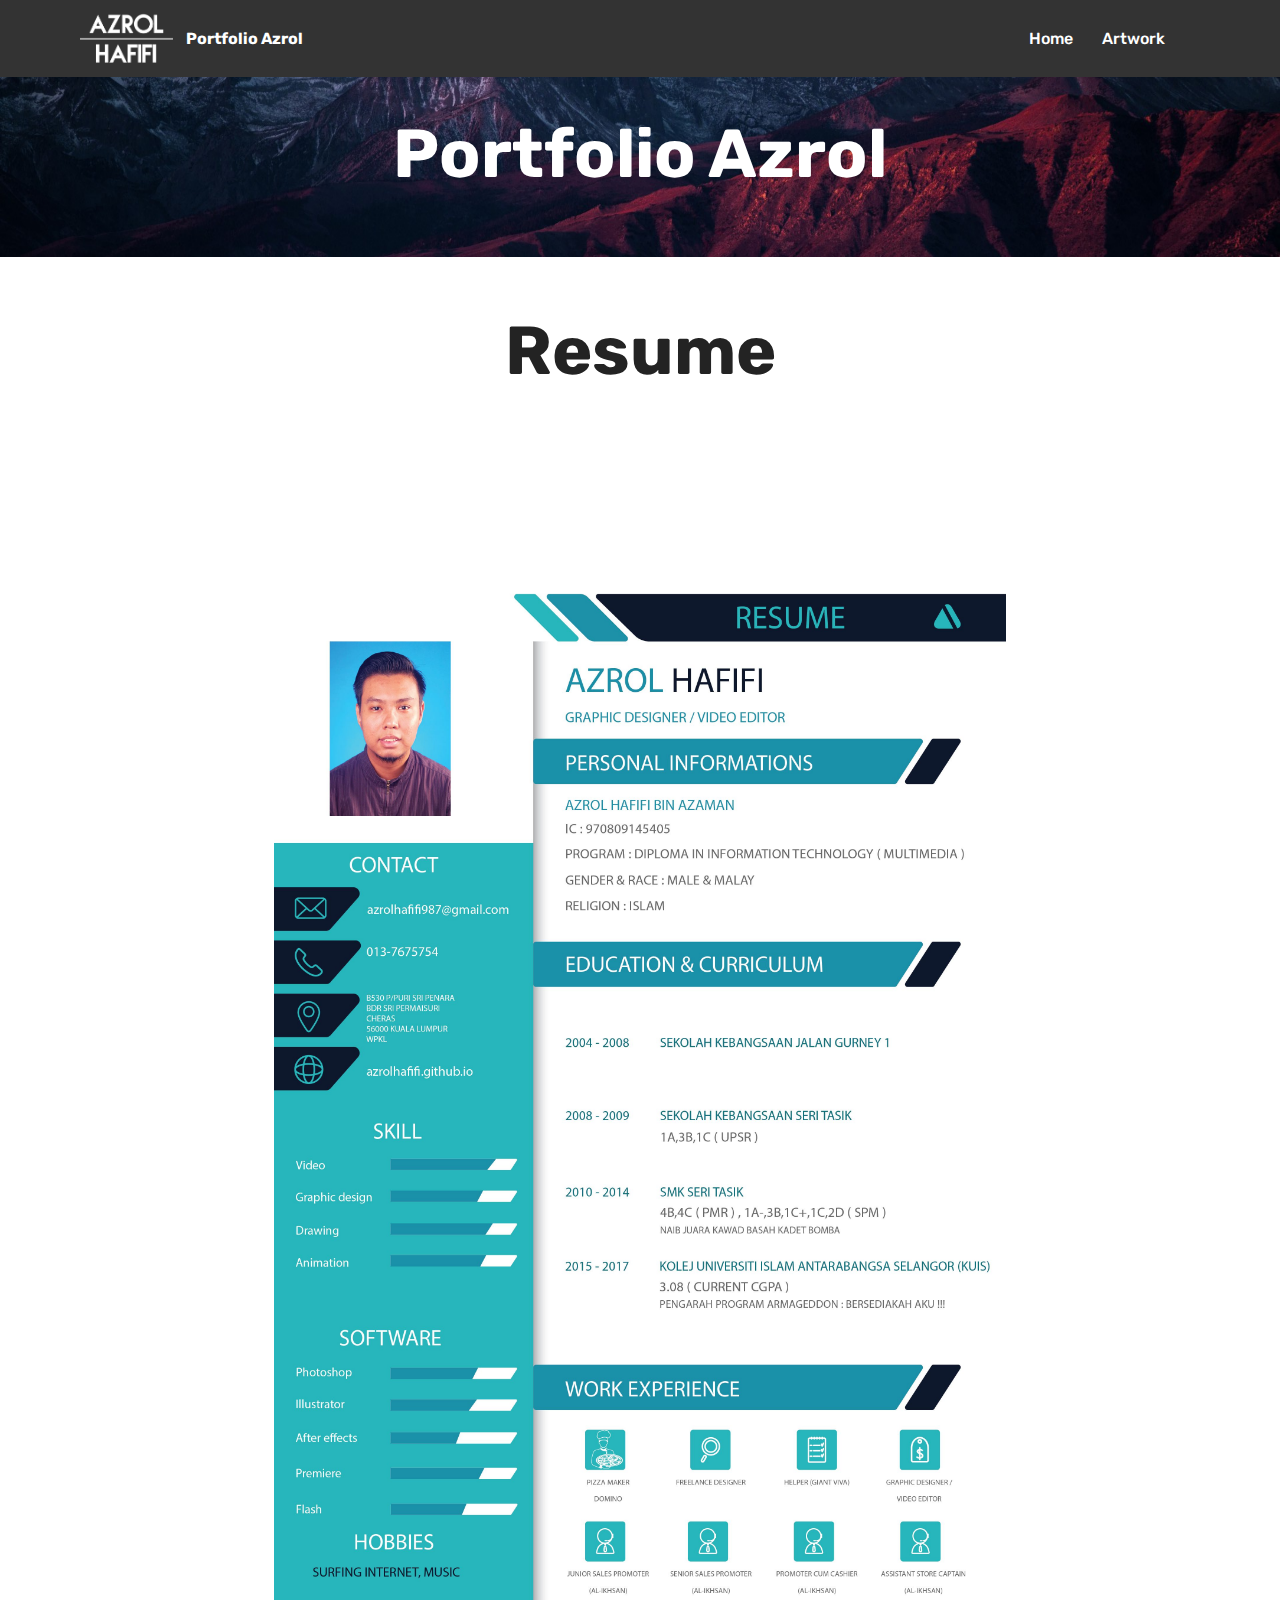
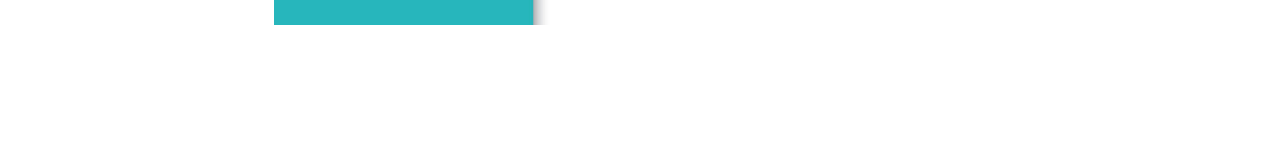
<file: index.html>
<!DOCTYPE html>
<html >
<head>
  <!-- Site made with Mobirise Website Builder v4.5.4, https://mobirise.com -->
  <meta charset="UTF-8">
  <meta http-equiv="X-UA-Compatible" content="IE=edge">
  <meta name="generator" content="Mobirise v4.5.4, mobirise.com">
  <meta name="viewport" content="width=device-width, initial-scale=1, minimum-scale=1">
  <link rel="shortcut icon" href="assets/images/logo-azrol-1667x1087.png" type="image/x-icon">
  <meta name="description" content="">
  <title>Home</title>
  <link rel="stylesheet" href="assets/web/assets/mobirise-icons/mobirise-icons.css">
  <link rel="stylesheet" href="assets/tether/tether.min.css">
  <link rel="stylesheet" href="assets/bootstrap/css/bootstrap.min.css">
  <link rel="stylesheet" href="assets/bootstrap/css/bootstrap-grid.min.css">
  <link rel="stylesheet" href="assets/bootstrap/css/bootstrap-reboot.min.css">
  <link rel="stylesheet" href="assets/dropdown/css/style.css">
  <link rel="stylesheet" href="assets/theme/css/style.css">
  <link rel="stylesheet" href="assets/mobirise/css/mbr-additional.css" type="text/css">
  
  
  
</head>
<body>
<section class="menu cid-qMTwNgAUcR" once="menu" id="menu1-0">

    

    <nav class="navbar navbar-expand beta-menu navbar-dropdown align-items-center navbar-fixed-top navbar-toggleable-sm">
        <button class="navbar-toggler navbar-toggler-right" type="button" data-toggle="collapse" data-target="#navbarSupportedContent" aria-controls="navbarSupportedContent" aria-expanded="false" aria-label="Toggle navigation">
            <div class="hamburger">
                <span></span>
                <span></span>
                <span></span>
                <span></span>
            </div>
        </button>
        <div class="menu-logo">
            <div class="navbar-brand">
                <span class="navbar-logo">
                    <a href="index.html">
                         <img src="assets/images/logo-azrol-1667x1087.png" alt="Mobirise" title="" style="height: 3.8rem;">
                    </a>
                </span>
                <span class="navbar-caption-wrap"><a class="navbar-caption text-white display-4" href="index.html">
                        Portfolio Azrol</a></span>
            </div>
        </div>
        <div class="collapse navbar-collapse" id="navbarSupportedContent">
            <ul class="navbar-nav nav-dropdown nav-right" data-app-modern-menu="true"><li class="nav-item">
                    <a class="nav-link link text-white display-4" href="index.html">
                        Home</a>
                </li>
                <li class="nav-item"><a class="nav-link link text-white display-4" href="page1.html#content5-7">
                        <font face="MobiriseIcons"><br></font>&nbsp; Artwork&nbsp;</a></li><li class="nav-item"><a class="nav-link link text-white display-4" href="https://mobirise.com">
                        <font face="MobiriseIcons"></font></a></li></ul>
            
        </div>
    </nav>
</section>

<section class="engine"><a href="https://mobirise.co/l">bootstrap theme</a></section><section class="mbr-section content5 cid-qMTybuSbdw mbr-parallax-background" id="content5-2">

    

    

    <div class="container">
        <div class="media-container-row">
            <div class="title col-12 col-md-8">
                <h2 class="align-center mbr-bold mbr-white pb-3 mbr-fonts-style display-1">Portfolio Azrol</h2>
                
                
                
            </div>
        </div>
    </div>
</section>

<section class="mbr-section content5 cid-qMTyCZe01V" id="content5-4">

    

    

    <div class="container">
        <div class="media-container-row">
            <div class="title col-12 col-md-8">
                <h2 class="align-center mbr-bold mbr-white pb-3 mbr-fonts-style display-1">Resume</h2>
                
                
                
            </div>
        </div>
    </div>
</section>

<section class="cid-qMTyyWu229" id="image1-3">

    

    <figure class="mbr-figure container">
            <div class="image-block" style="width: 66%;">
                <img src="assets/images/resume-2-2480x3508.jpg" width="1400" alt="Mobirise" title="">
                
            </div>
    </figure>
</section>


  <script src="assets/web/assets/jquery/jquery.min.js"></script>
  <script src="assets/popper/popper.min.js"></script>
  <script src="assets/tether/tether.min.js"></script>
  <script src="assets/bootstrap/js/bootstrap.min.js"></script>
  <script src="assets/smoothscroll/smooth-scroll.js"></script>
  <script src="assets/dropdown/js/script.min.js"></script>
  <script src="assets/touchswipe/jquery.touch-swipe.min.js"></script>
  <script src="assets/parallax/jarallax.min.js"></script>
  <script src="assets/theme/js/script.js"></script>
  
  
</body>
</html>
</file>
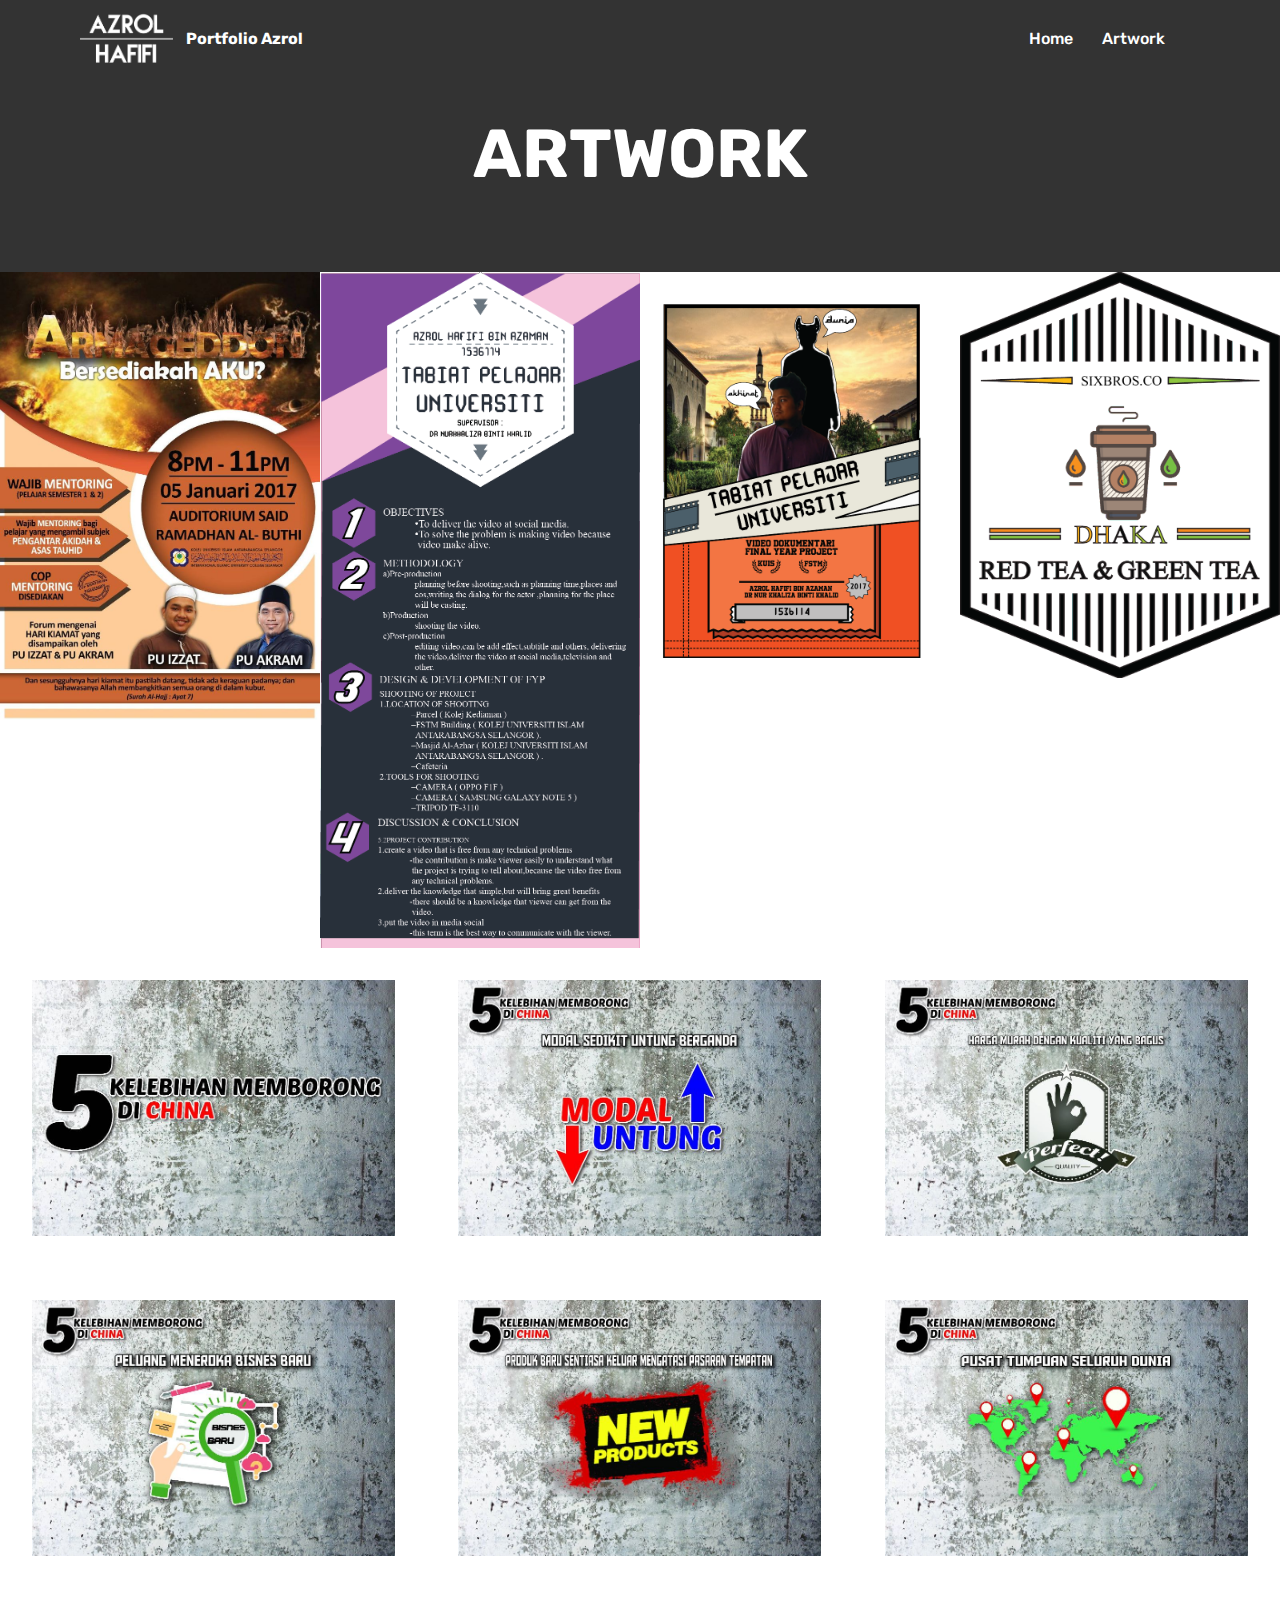
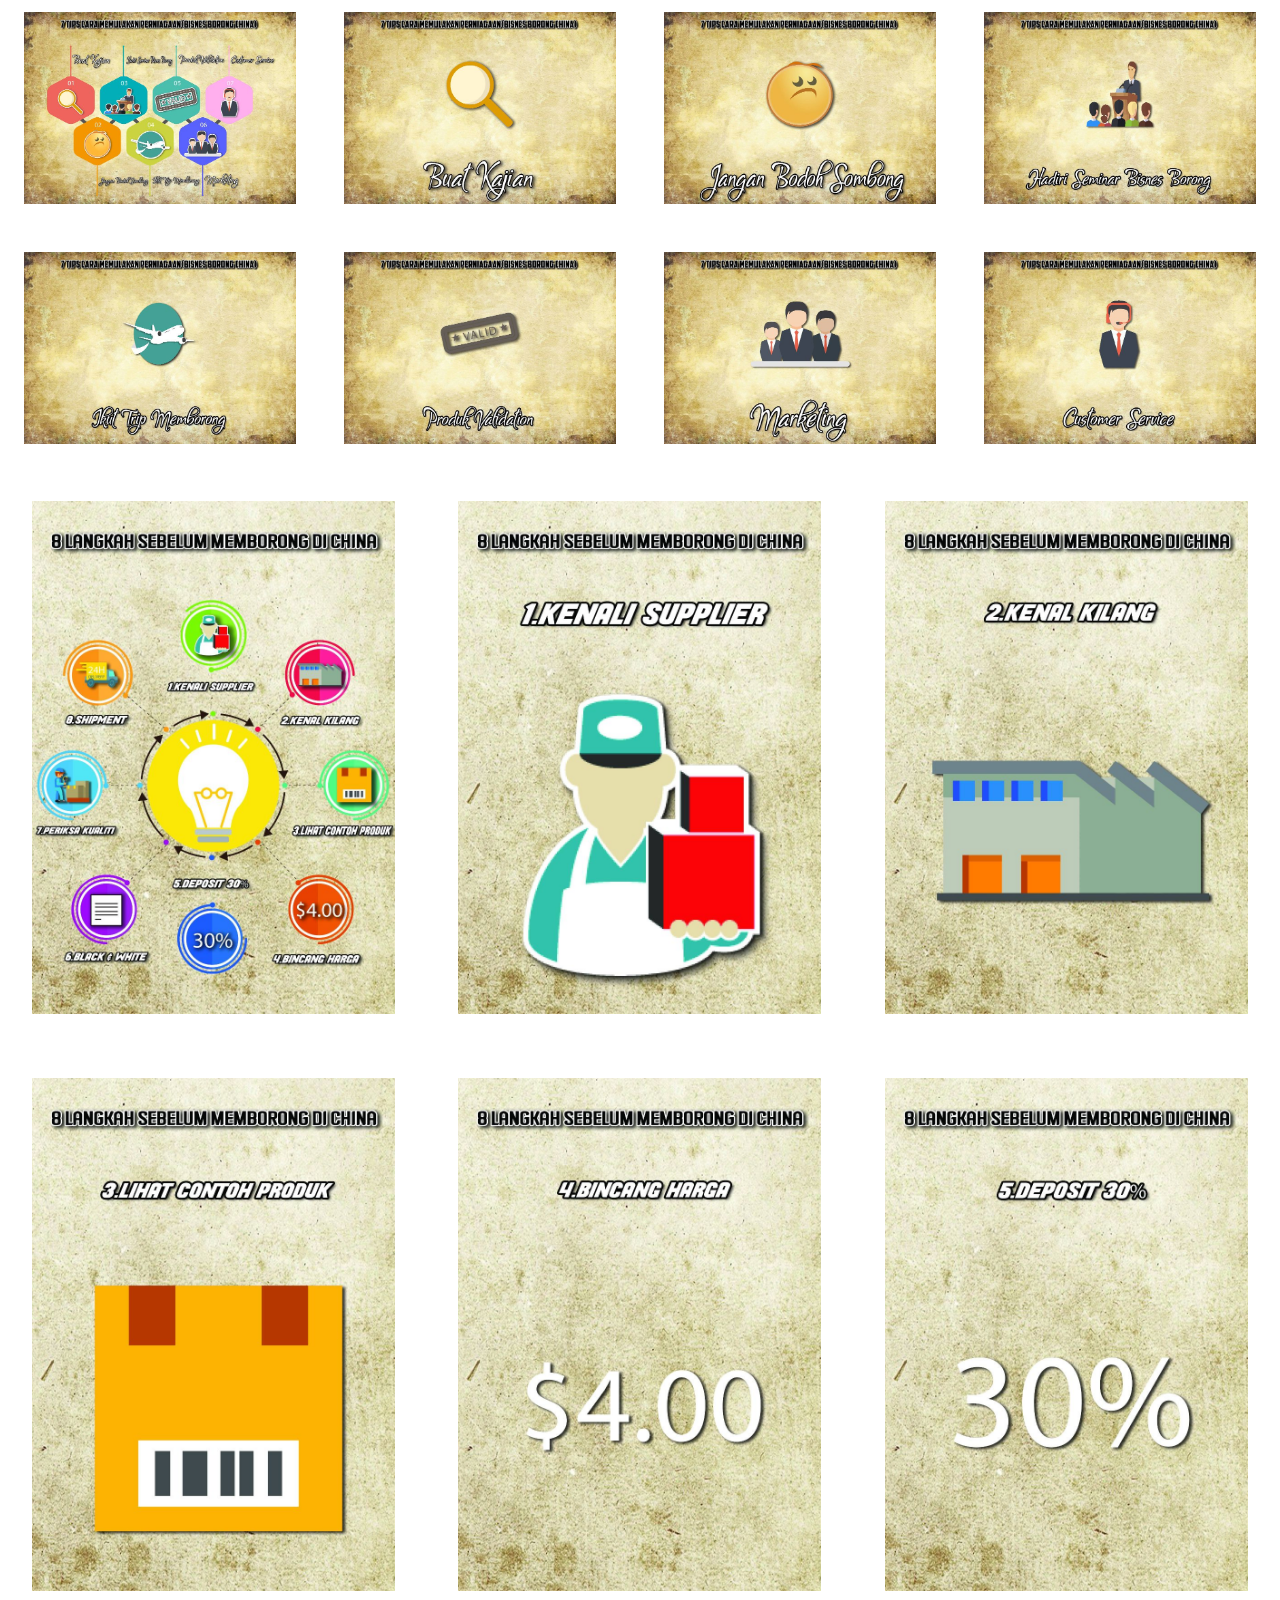
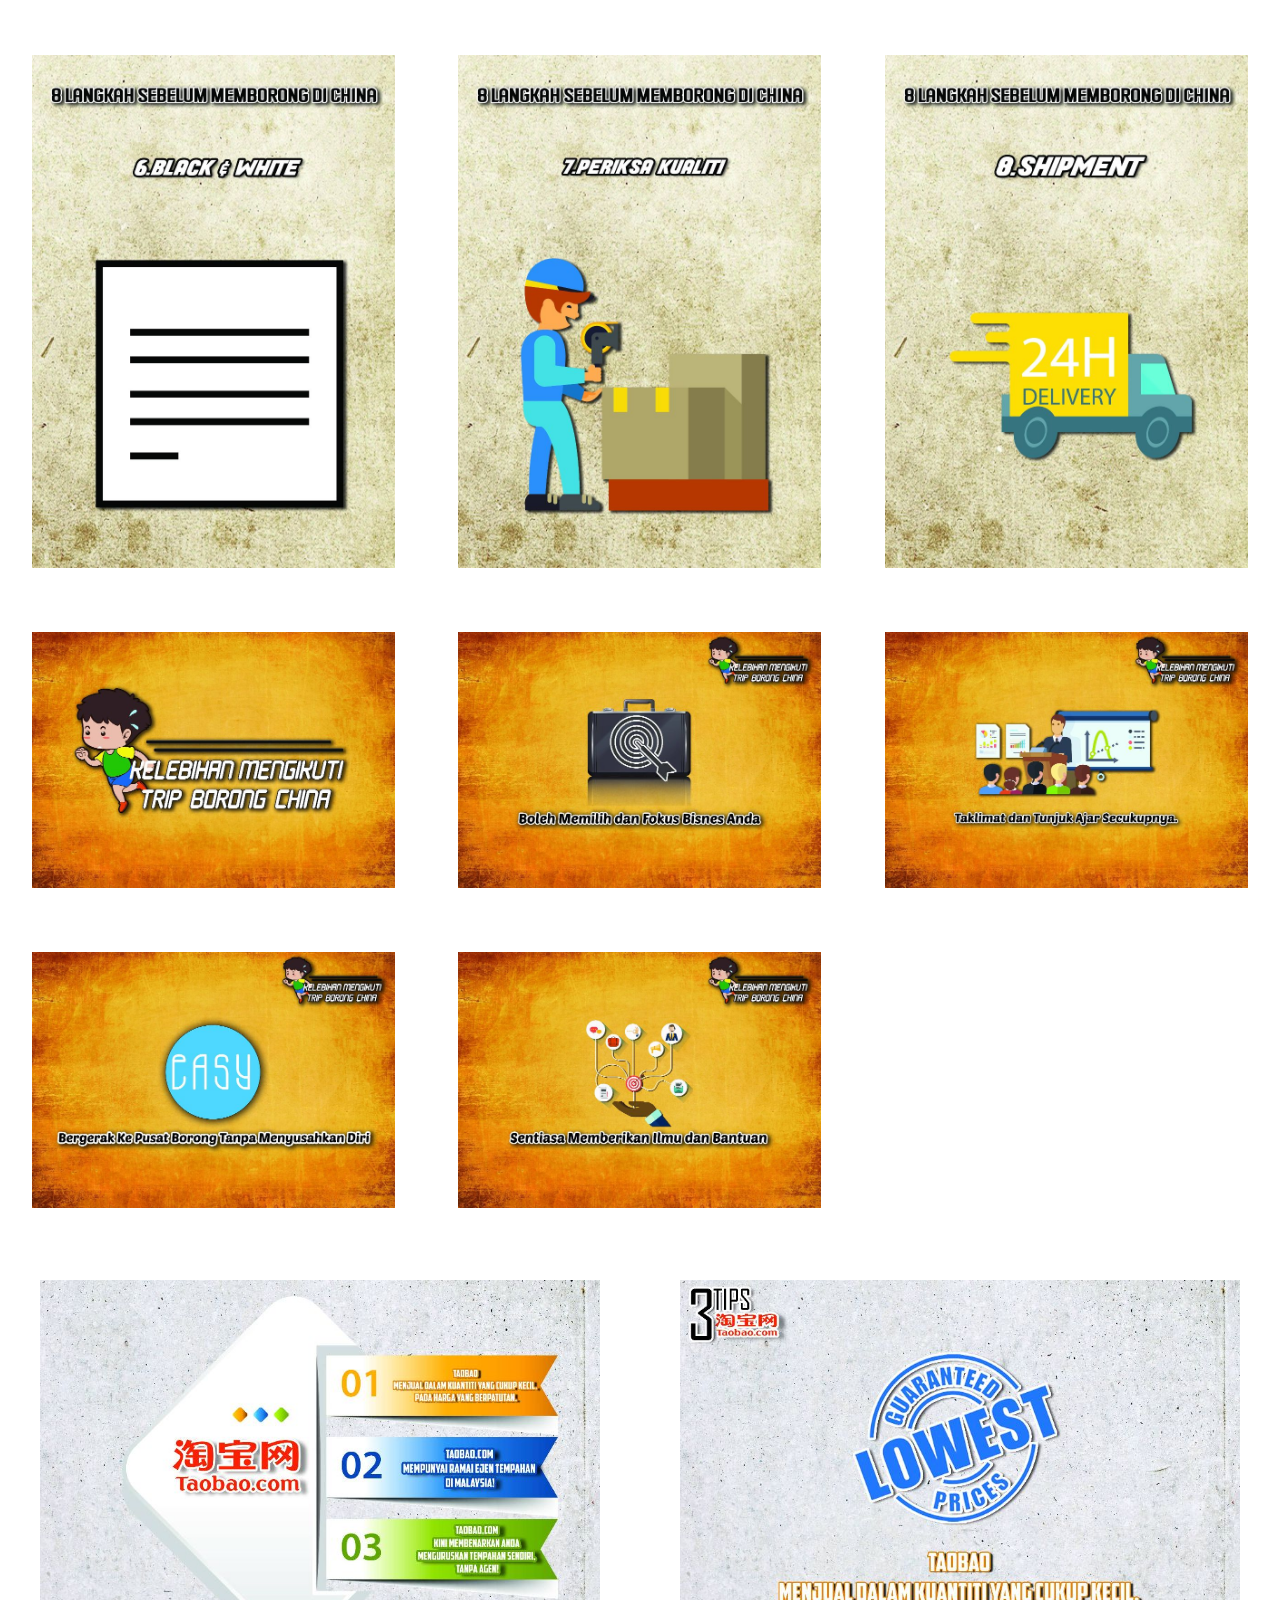
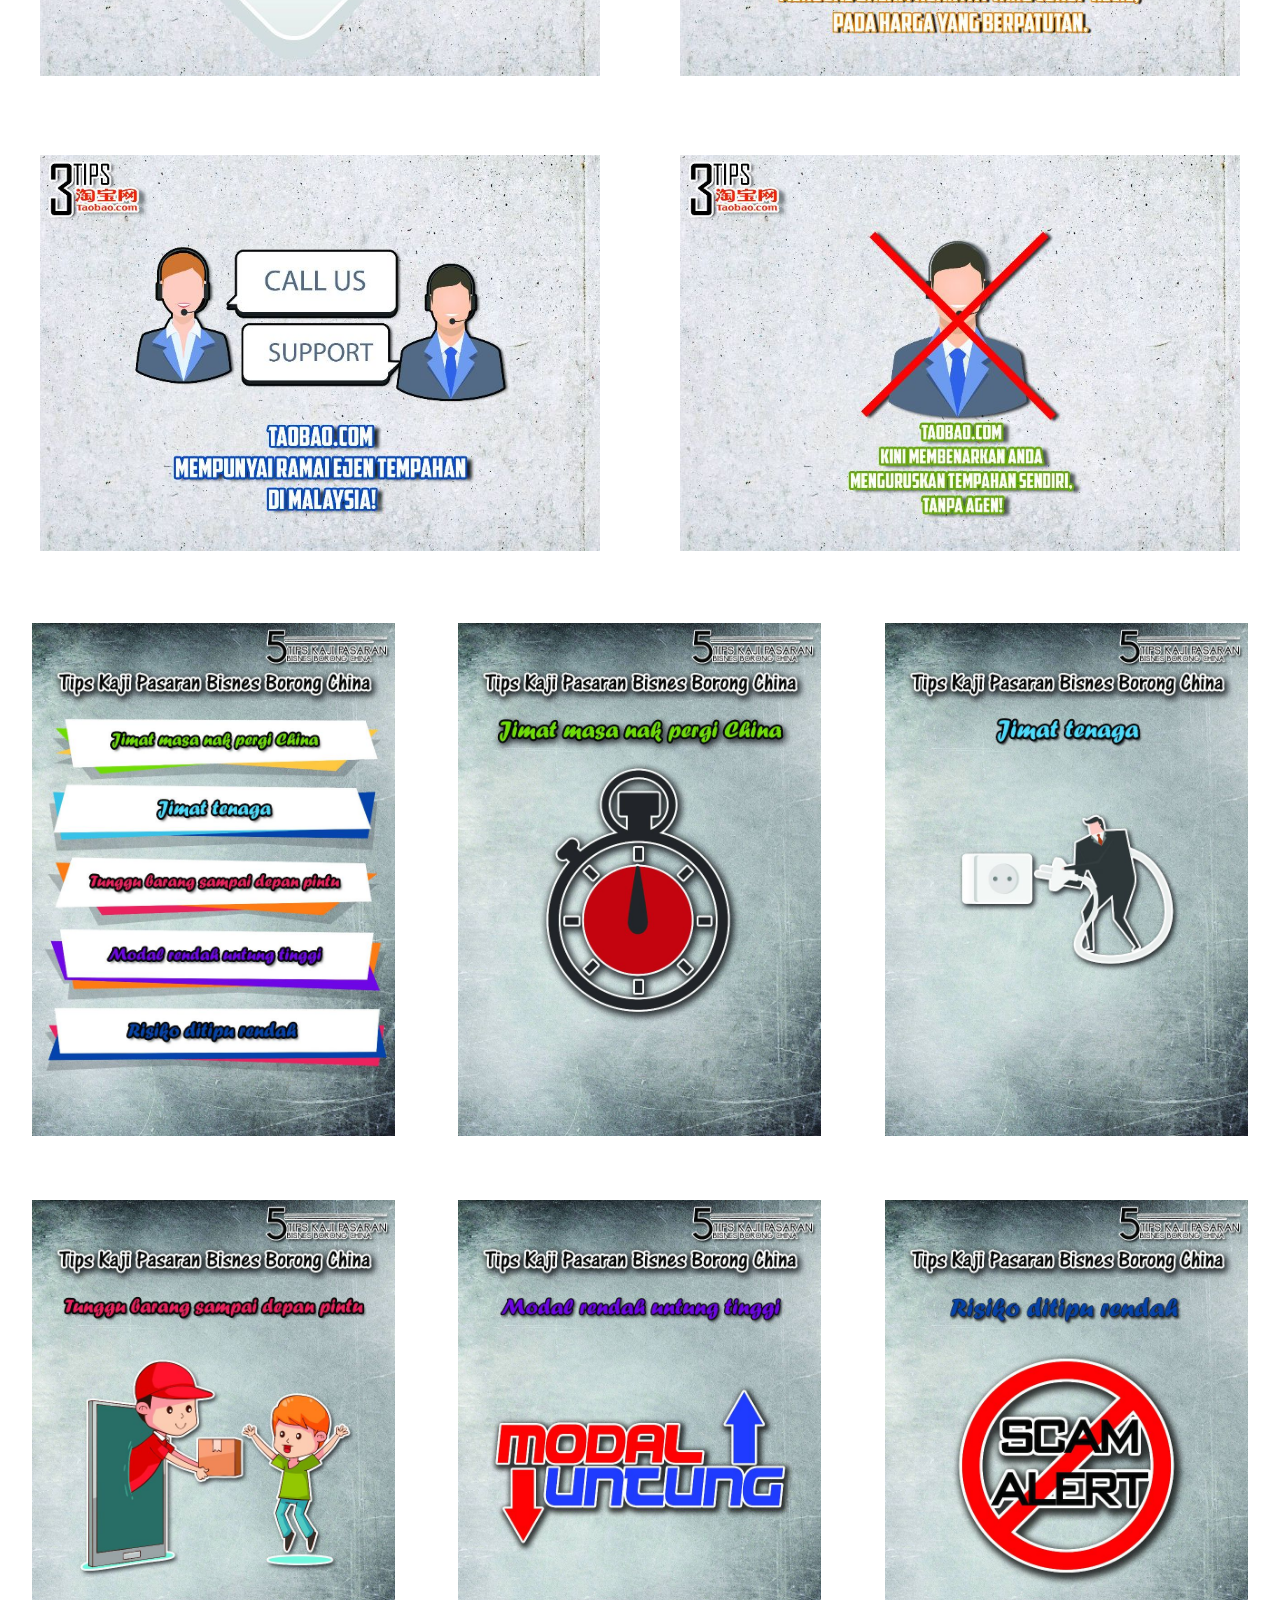
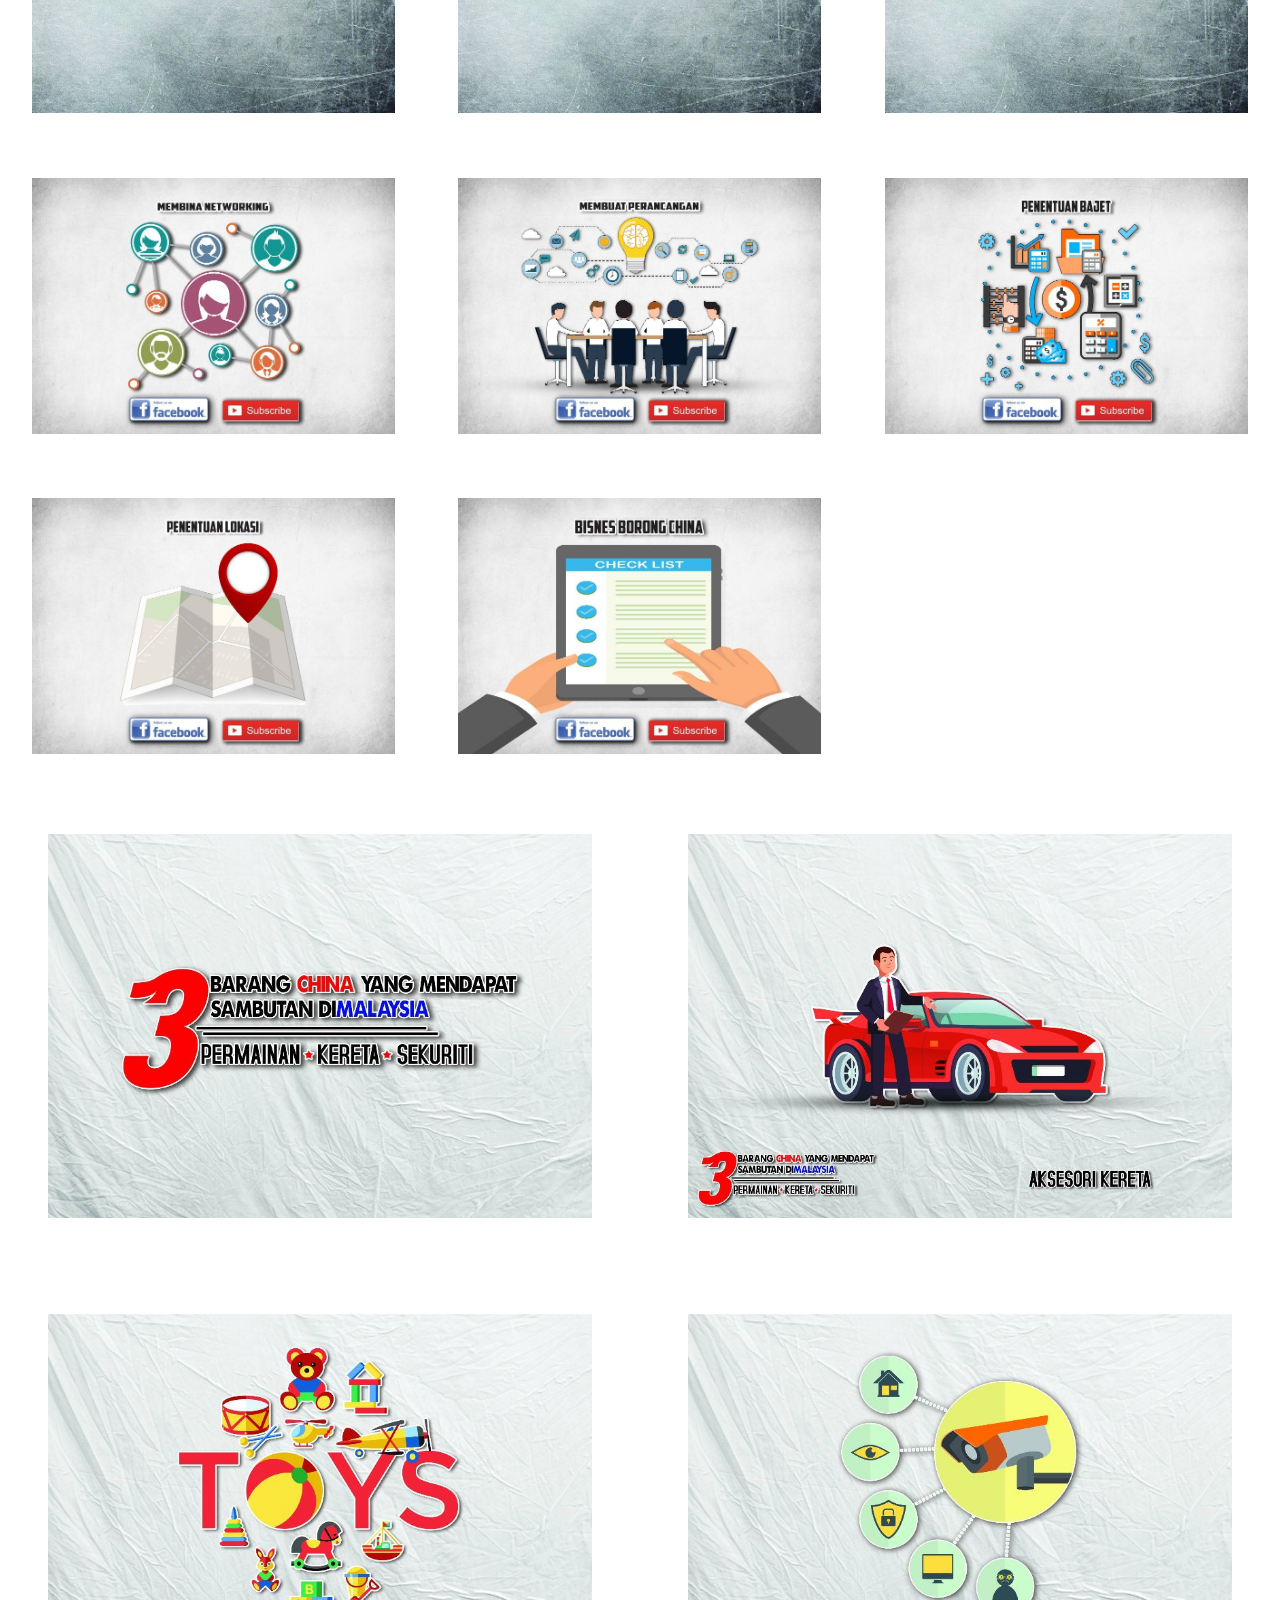
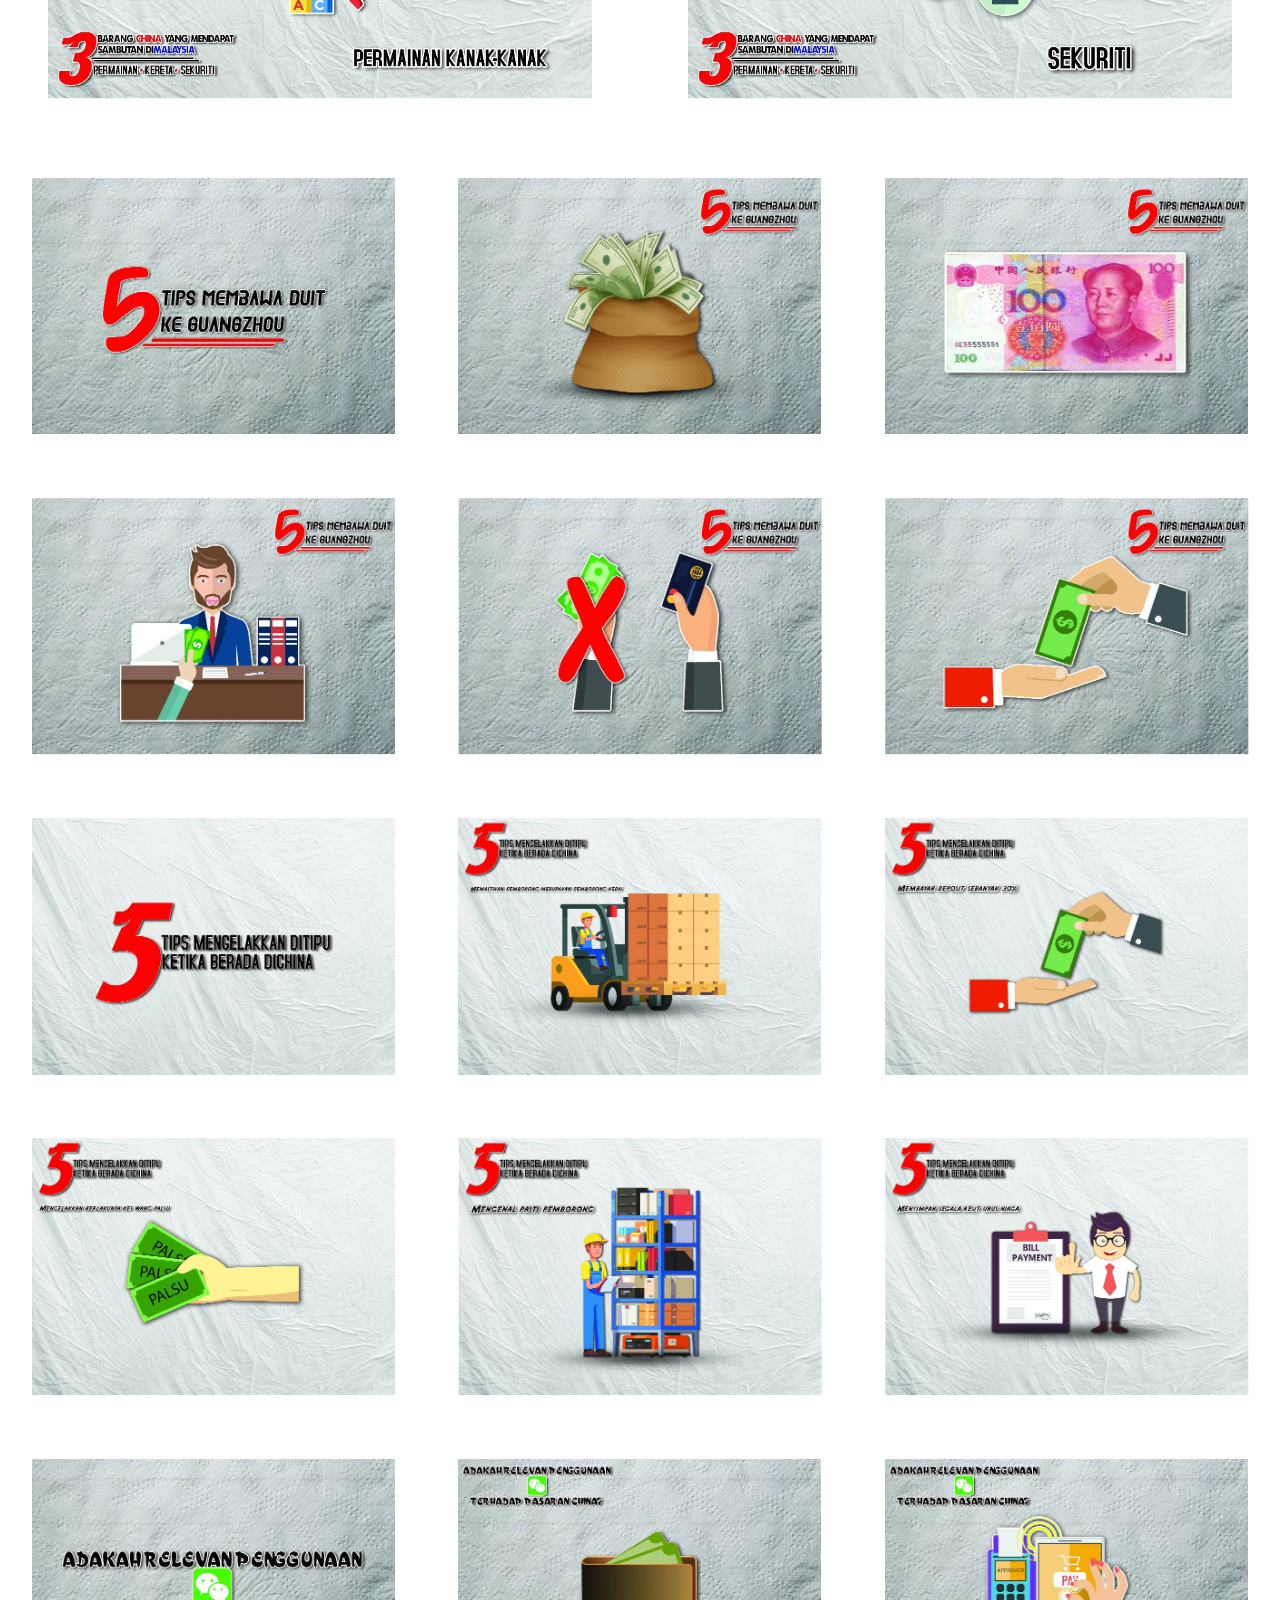
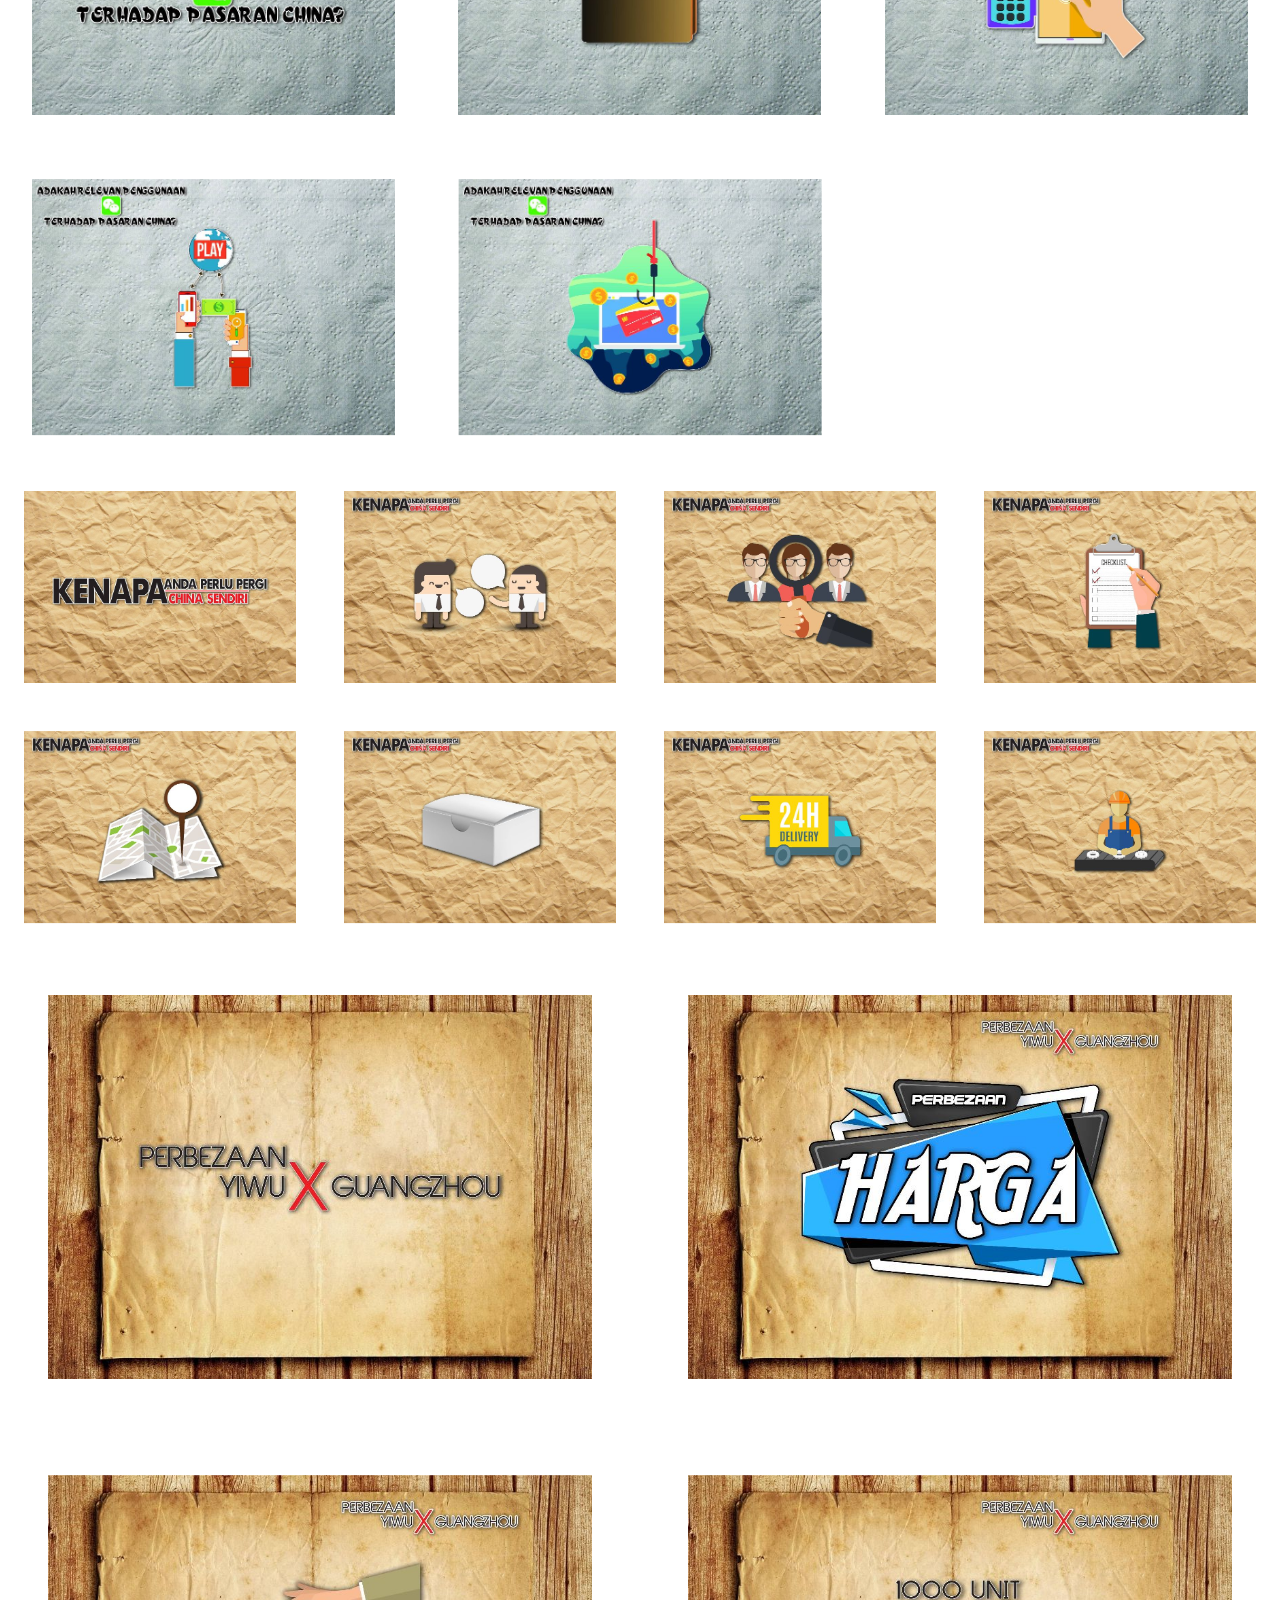
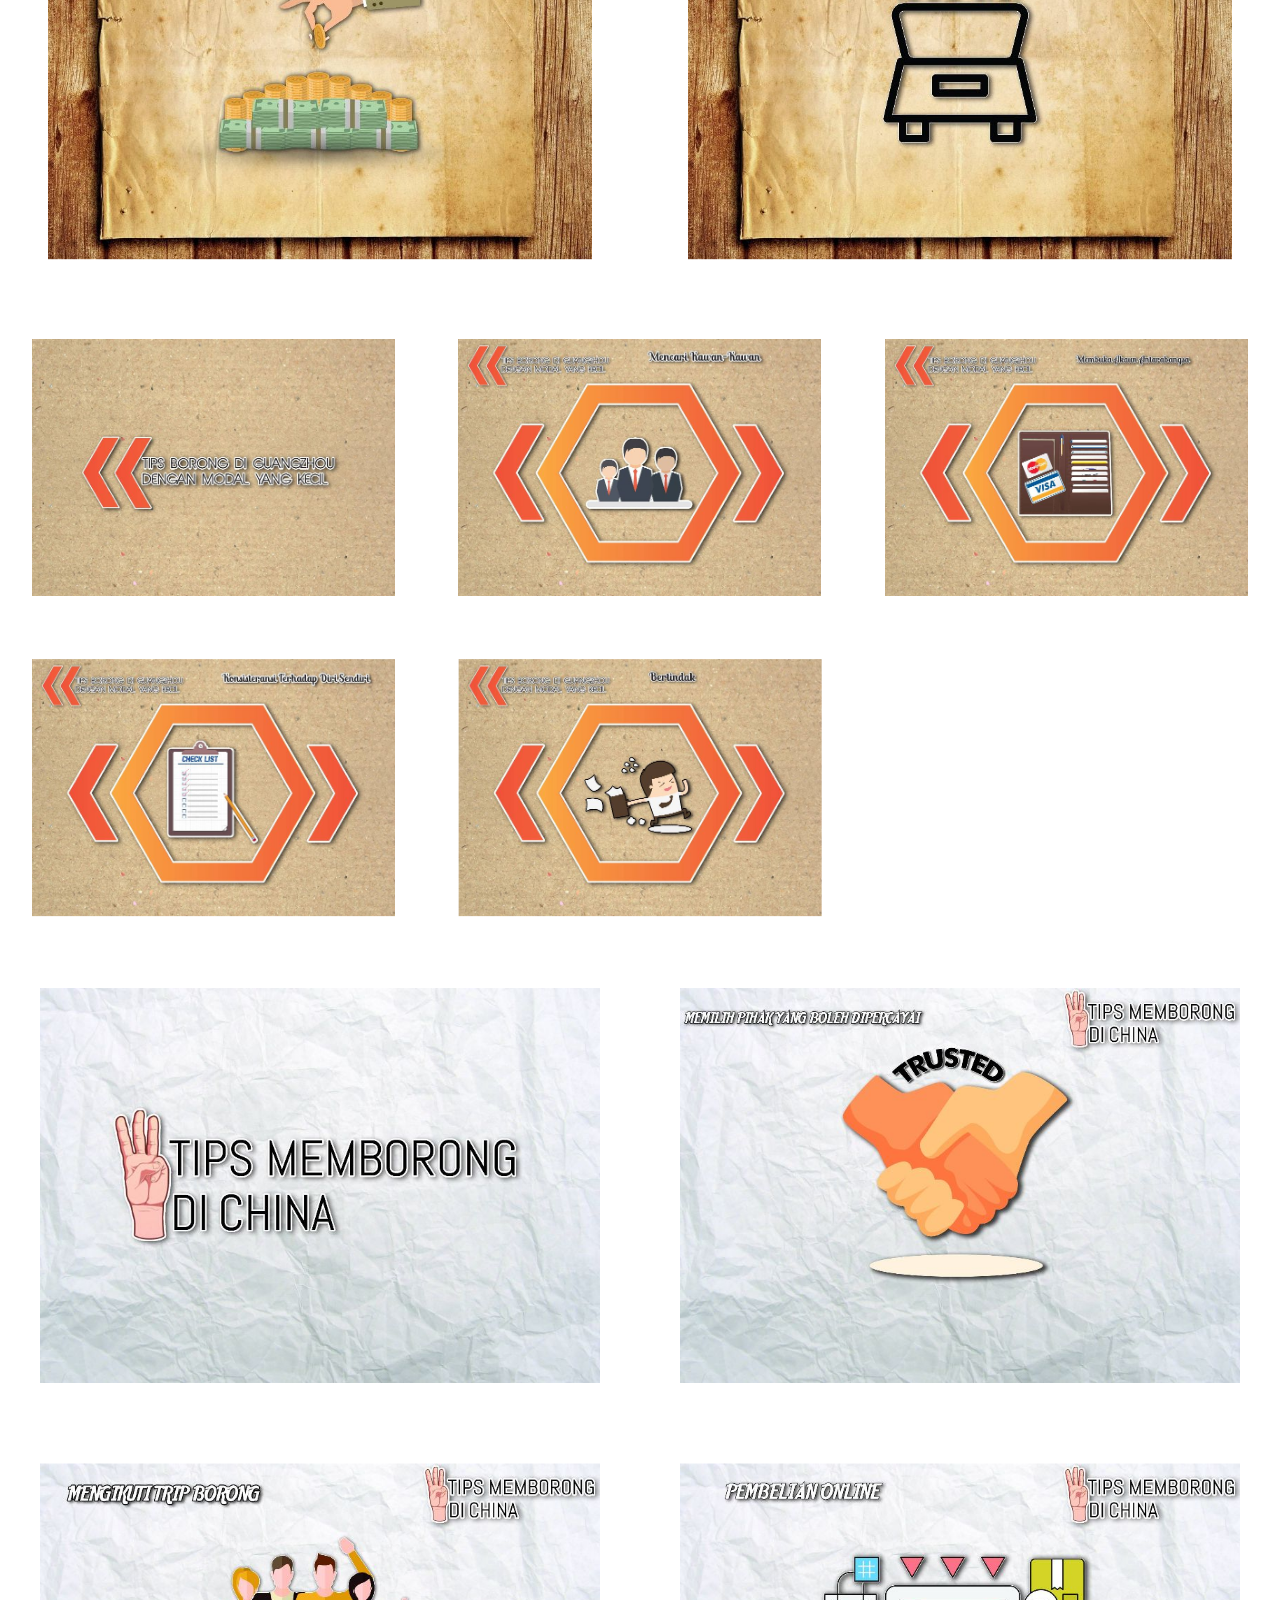
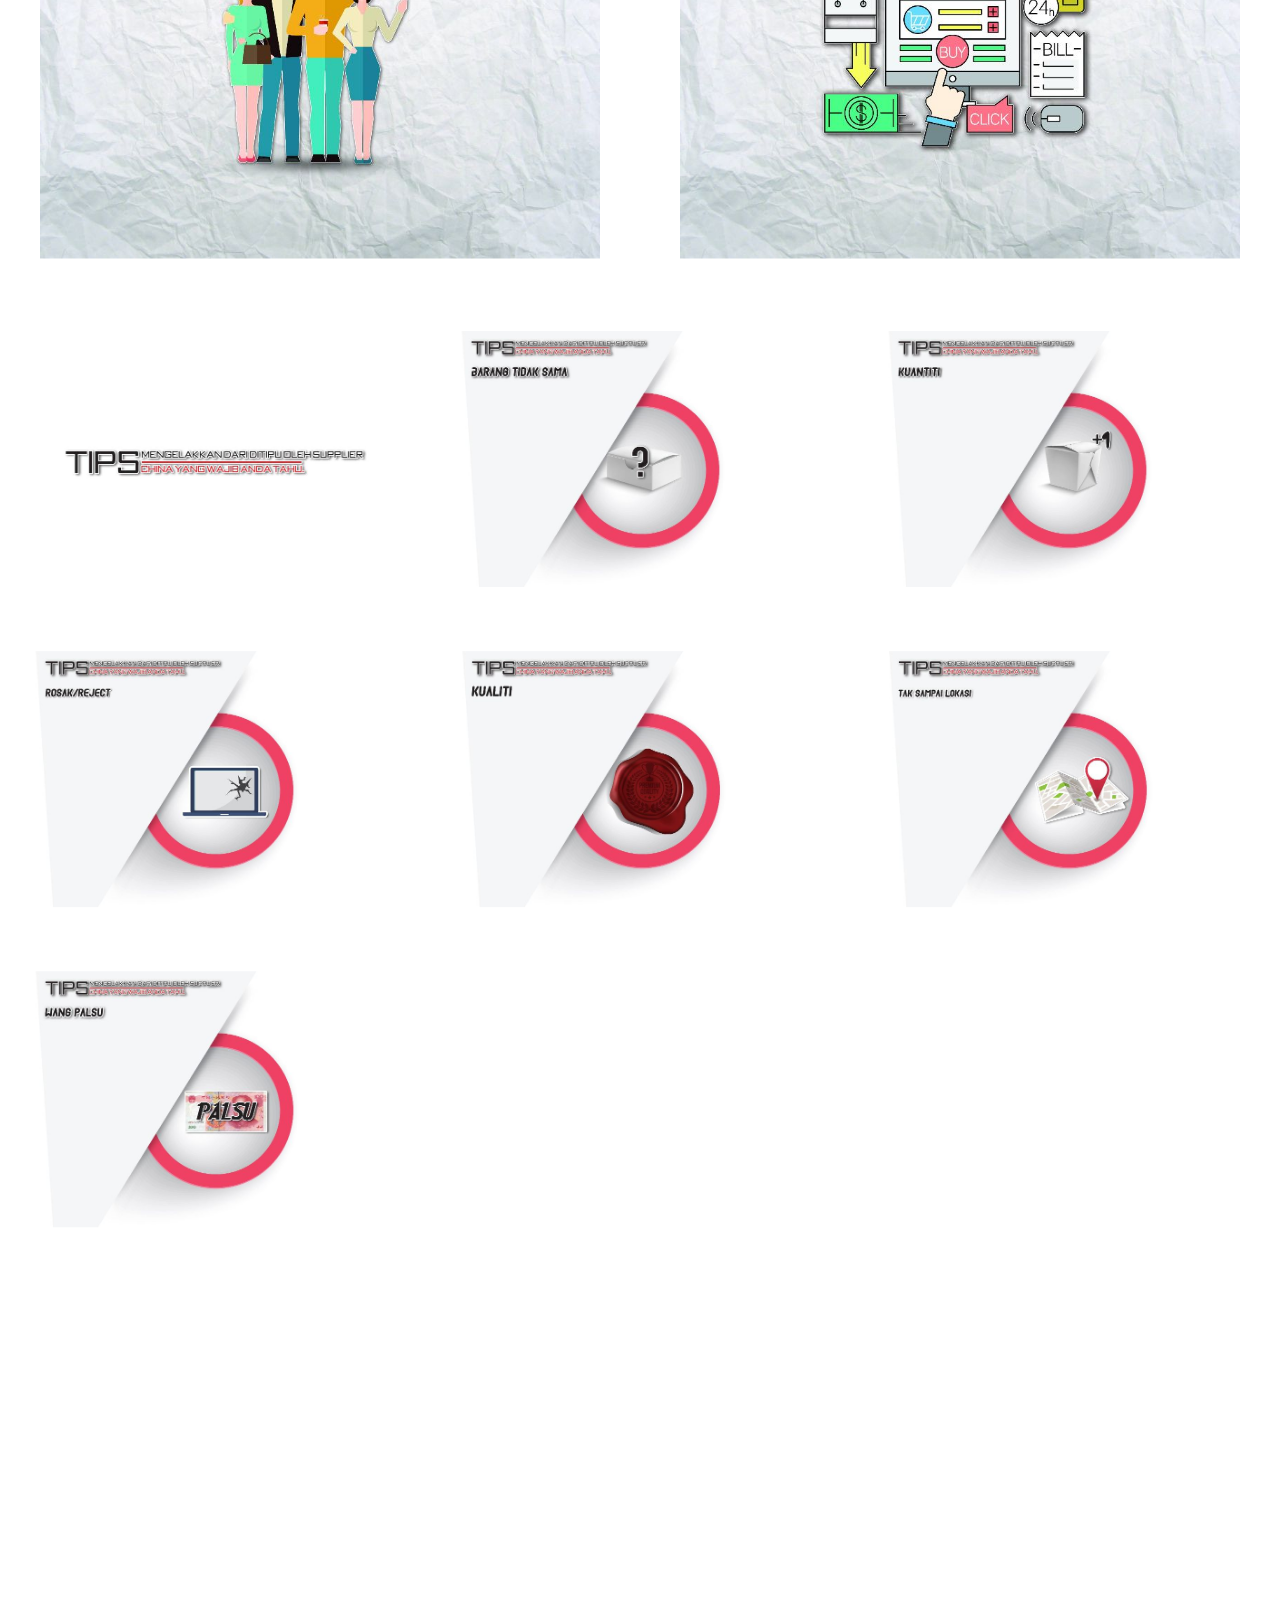
<file: page1.html>
<!DOCTYPE html>
<html >
<head>
  <!-- Site made with Mobirise Website Builder v4.5.4, https://mobirise.com -->
  <meta charset="UTF-8">
  <meta http-equiv="X-UA-Compatible" content="IE=edge">
  <meta name="generator" content="Mobirise v4.5.4, mobirise.com">
  <meta name="viewport" content="width=device-width, initial-scale=1, minimum-scale=1">
  <link rel="shortcut icon" href="assets/images/logo-azrol-1667x1087.png" type="image/x-icon">
  <meta name="description" content="Site Generator Description">
  <title>ARTWORK</title>
  <link rel="stylesheet" href="assets/web/assets/mobirise-icons/mobirise-icons.css">
  <link rel="stylesheet" href="assets/tether/tether.min.css">
  <link rel="stylesheet" href="assets/bootstrap/css/bootstrap.min.css">
  <link rel="stylesheet" href="assets/bootstrap/css/bootstrap-grid.min.css">
  <link rel="stylesheet" href="assets/bootstrap/css/bootstrap-reboot.min.css">
  <link rel="stylesheet" href="assets/dropdown/css/style.css">
  <link rel="stylesheet" href="assets/theme/css/style.css">
  <link rel="stylesheet" href="assets/gallery/style.css">
  <link rel="stylesheet" href="assets/mobirise/css/mbr-additional.css" type="text/css">
  
  
  
</head>
<body>
<section class="menu cid-qMTwNgAUcR" once="menu" id="menu1-6">

    

    <nav class="navbar navbar-expand beta-menu navbar-dropdown align-items-center navbar-fixed-top navbar-toggleable-sm">
        <button class="navbar-toggler navbar-toggler-right" type="button" data-toggle="collapse" data-target="#navbarSupportedContent" aria-controls="navbarSupportedContent" aria-expanded="false" aria-label="Toggle navigation">
            <div class="hamburger">
                <span></span>
                <span></span>
                <span></span>
                <span></span>
            </div>
        </button>
        <div class="menu-logo">
            <div class="navbar-brand">
                <span class="navbar-logo">
                    <a href="index.html">
                         <img src="assets/images/logo-azrol-1667x1087.png" alt="Mobirise" title="" style="height: 3.8rem;">
                    </a>
                </span>
                <span class="navbar-caption-wrap"><a class="navbar-caption text-white display-4" href="index.html">
                        Portfolio Azrol</a></span>
            </div>
        </div>
        <div class="collapse navbar-collapse" id="navbarSupportedContent">
            <ul class="navbar-nav nav-dropdown nav-right" data-app-modern-menu="true"><li class="nav-item">
                    <a class="nav-link link text-white display-4" href="index.html">
                        Home</a>
                </li>
                <li class="nav-item"><a class="nav-link link text-white display-4" href="page1.html#content5-7">
                        <font face="MobiriseIcons"><br></font>&nbsp; Artwork&nbsp;</a></li><li class="nav-item"><a class="nav-link link text-white display-4" href="https://mobirise.com">
                        <font face="MobiriseIcons"></font></a></li></ul>
            
        </div>
    </nav>
</section>

<section class="engine"><a href="https://mobirise.co/b">web site creator</a></section><section class="mbr-section content5 cid-qMTzqAspjy" id="content5-7">

    

    

    <div class="container">
        <div class="media-container-row">
            <div class="title col-12 col-md-8">
                <h2 class="align-center mbr-bold mbr-white pb-3 mbr-fonts-style display-1">ARTWORK</h2>
                
                
                
            </div>
        </div>
    </div>
</section>

<section class="mbr-gallery mbr-slider-carousel cid-qMTAyBDp8u" id="gallery3-a">

    

    <div>
        <div><!-- Filter --><!-- Gallery --><div class="mbr-gallery-row"><div class="mbr-gallery-layout-default"><div><div><div class="mbr-gallery-item mbr-gallery-item--pNaN" data-video-url="false" data-tags="Animated"><div href="#lb-gallery3-a" data-slide-to="0" data-toggle="modal"><img src="assets/images/img-20161225-wa0004-1131x1600-800x1131.jpg" alt=""><span class="icon-focus"></span></div></div><div class="mbr-gallery-item mbr-gallery-item--pNaN" data-video-url="false" data-tags="Animated"><div href="#lb-gallery3-a" data-slide-to="1" data-toggle="modal"><img src="assets/images/bunting-771x1629-771x1629.png" alt=""><span class="icon-focus"></span></div></div><div class="mbr-gallery-item mbr-gallery-item--pNaN" data-video-url="false" data-tags="Animated"><div href="#lb-gallery3-a" data-slide-to="2" data-toggle="modal"><img src="assets/images/posterr-2000x2415-800x966.png" alt=""><span class="icon-focus"></span></div></div><div class="mbr-gallery-item mbr-gallery-item--pNaN" data-video-url="false" data-tags="Animated"><div href="#lb-gallery3-a" data-slide-to="3" data-toggle="modal"><img src="assets/images/logo-teh-dhaka-1060x1345-800x1015.png" alt=""><span class="icon-focus"></span></div></div></div></div><div class="clearfix"></div></div></div><!-- Lightbox --><div data-app-prevent-settings="" class="mbr-slider modal fade carousel slide" tabindex="-1" data-keyboard="true" data-interval="false" id="lb-gallery3-a"><div class="modal-dialog"><div class="modal-content"><div class="modal-body"><div class="carousel-inner"><div class="carousel-item"><img src="assets/images/img-20161225-wa0004-1131x1600.jpg" alt=""></div><div class="carousel-item"><img src="assets/images/bunting-771x1629.png" alt=""></div><div class="carousel-item"><img src="assets/images/posterr-2000x2415.png" alt=""></div><div class="carousel-item active"><img src="assets/images/logo-teh-dhaka-1060x1345.png" alt=""></div></div><a class="carousel-control carousel-control-prev" role="button" data-slide="prev" href="#lb-gallery3-a"><span class="mbri-left mbr-iconfont" aria-hidden="true"></span><span class="sr-only">Previous</span></a><a class="carousel-control carousel-control-next" role="button" data-slide="next" href="#lb-gallery3-a"><span class="mbri-right mbr-iconfont" aria-hidden="true"></span><span class="sr-only">Next</span></a><a class="close" href="#" role="button" data-dismiss="modal"><span class="sr-only">Close</span></a></div></div></div></div></div>
    </div>

</section>

<section class="mbr-gallery mbr-slider-carousel cid-qMTGCwAVyl" id="gallery3-c">

    

    <div>
        <div><!-- Filter --><!-- Gallery --><div class="mbr-gallery-row"><div class="mbr-gallery-layout-default"><div><div><div class="mbr-gallery-item mbr-gallery-item--p4" data-video-url="false" data-tags="Awesome"><div href="#lb-gallery3-c" data-slide-to="0" data-toggle="modal"><img src="assets/images/5-kelebihan-2000x1413-800x565.jpg" alt=""><span class="icon-focus"></span></div></div><div class="mbr-gallery-item mbr-gallery-item--p4" data-video-url="false" data-tags="Responsive"><div href="#lb-gallery3-c" data-slide-to="1" data-toggle="modal"><img src="assets/images/1-2000x1413-800x565.jpg" alt=""><span class="icon-focus"></span></div></div><div class="mbr-gallery-item mbr-gallery-item--p4" data-video-url="false" data-tags="Creative"><div href="#lb-gallery3-c" data-slide-to="2" data-toggle="modal"><img src="assets/images/2-2000x1413-800x565.jpg" alt=""><span class="icon-focus"></span></div></div><div class="mbr-gallery-item mbr-gallery-item--p4" data-video-url="false" data-tags="Animated"><div href="#lb-gallery3-c" data-slide-to="3" data-toggle="modal"><img src="assets/images/3-2000x1413-800x565.jpg" alt=""><span class="icon-focus"></span></div></div><div class="mbr-gallery-item mbr-gallery-item--p4" data-video-url="false" data-tags="Awesome"><div href="#lb-gallery3-c" data-slide-to="4" data-toggle="modal"><img src="assets/images/4-2000x1413-800x565.jpg" alt=""><span class="icon-focus"></span></div></div><div class="mbr-gallery-item mbr-gallery-item--p4" data-video-url="false" data-tags="Awesome"><div href="#lb-gallery3-c" data-slide-to="5" data-toggle="modal"><img src="assets/images/5-2000x1413-800x565.jpg" alt=""><span class="icon-focus"></span></div></div></div></div><div class="clearfix"></div></div></div><!-- Lightbox --><div data-app-prevent-settings="" class="mbr-slider modal fade carousel slide" tabindex="-1" data-keyboard="true" data-interval="false" id="lb-gallery3-c"><div class="modal-dialog"><div class="modal-content"><div class="modal-body"><div class="carousel-inner"><div class="carousel-item"><img src="assets/images/5-kelebihan-2000x1413.jpg" alt=""></div><div class="carousel-item"><img src="assets/images/1-2000x1413.jpg" alt=""></div><div class="carousel-item"><img src="assets/images/2-2000x1413.jpg" alt=""></div><div class="carousel-item"><img src="assets/images/3-2000x1413.jpg" alt=""></div><div class="carousel-item"><img src="assets/images/4-2000x1413.jpg" alt=""></div><div class="carousel-item active"><img src="assets/images/5-2000x1413.jpg" alt=""></div></div><a class="carousel-control carousel-control-prev" role="button" data-slide="prev" href="#lb-gallery3-c"><span class="mbri-left mbr-iconfont" aria-hidden="true"></span><span class="sr-only">Previous</span></a><a class="carousel-control carousel-control-next" role="button" data-slide="next" href="#lb-gallery3-c"><span class="mbri-right mbr-iconfont" aria-hidden="true"></span><span class="sr-only">Next</span></a><a class="close" href="#" role="button" data-dismiss="modal"><span class="sr-only">Close</span></a></div></div></div></div></div>
    </div>

</section>

<section class="mbr-gallery mbr-slider-carousel cid-qMTHo04K47" id="gallery3-d">

    

    <div>
        <div><!-- Filter --><!-- Gallery --><div class="mbr-gallery-row"><div class="mbr-gallery-layout-default"><div><div><div class="mbr-gallery-item mbr-gallery-item--p3" data-video-url="false" data-tags="Awesome"><div href="#lb-gallery3-d" data-slide-to="0" data-toggle="modal"><img src="assets/images/7-tips-cara-2000x1413-800x565.jpg" alt=""><span class="icon-focus"></span></div></div><div class="mbr-gallery-item mbr-gallery-item--p3" data-video-url="false" data-tags="Responsive"><div href="#lb-gallery3-d" data-slide-to="1" data-toggle="modal"><img src="assets/images/1-1-2000x1413-800x565.jpg" alt=""><span class="icon-focus"></span></div></div><div class="mbr-gallery-item mbr-gallery-item--p3" data-video-url="false" data-tags="Creative"><div href="#lb-gallery3-d" data-slide-to="2" data-toggle="modal"><img src="assets/images/2-1-2000x1413-800x565.jpg" alt=""><span class="icon-focus"></span></div></div><div class="mbr-gallery-item mbr-gallery-item--p3" data-video-url="false" data-tags="Animated"><div href="#lb-gallery3-d" data-slide-to="3" data-toggle="modal"><img src="assets/images/3-1-2000x1413-800x565.jpg" alt=""><span class="icon-focus"></span></div></div><div class="mbr-gallery-item mbr-gallery-item--p3" data-video-url="false" data-tags="Awesome"><div href="#lb-gallery3-d" data-slide-to="4" data-toggle="modal"><img src="assets/images/4-1-2000x1413-800x565.jpg" alt=""><span class="icon-focus"></span></div></div><div class="mbr-gallery-item mbr-gallery-item--p3" data-video-url="false" data-tags="Awesome"><div href="#lb-gallery3-d" data-slide-to="5" data-toggle="modal"><img src="assets/images/5-1-2000x1413-800x565.jpg" alt=""><span class="icon-focus"></span></div></div><div class="mbr-gallery-item mbr-gallery-item--p3" data-video-url="false" data-tags="Responsive"><div href="#lb-gallery3-d" data-slide-to="6" data-toggle="modal"><img src="assets/images/6-2000x1413-800x565.jpg" alt=""><span class="icon-focus"></span></div></div><div class="mbr-gallery-item mbr-gallery-item--p3" data-video-url="false" data-tags="Animated"><div href="#lb-gallery3-d" data-slide-to="7" data-toggle="modal"><img src="assets/images/7-2000x1413-800x565.jpg" alt=""><span class="icon-focus"></span></div></div></div></div><div class="clearfix"></div></div></div><!-- Lightbox --><div data-app-prevent-settings="" class="mbr-slider modal fade carousel slide" tabindex="-1" data-keyboard="true" data-interval="false" id="lb-gallery3-d"><div class="modal-dialog"><div class="modal-content"><div class="modal-body"><div class="carousel-inner"><div class="carousel-item"><img src="assets/images/7-tips-cara-2000x1413.jpg" alt=""></div><div class="carousel-item"><img src="assets/images/1-1-2000x1413.jpg" alt=""></div><div class="carousel-item"><img src="assets/images/2-1-2000x1413.jpg" alt=""></div><div class="carousel-item"><img src="assets/images/3-1-2000x1413.jpg" alt=""></div><div class="carousel-item"><img src="assets/images/4-1-2000x1413.jpg" alt=""></div><div class="carousel-item"><img src="assets/images/5-1-2000x1413.jpg" alt=""></div><div class="carousel-item"><img src="assets/images/6-2000x1413.jpg" alt=""></div><div class="carousel-item active"><img src="assets/images/7-2000x1413.jpg" alt=""></div></div><a class="carousel-control carousel-control-prev" role="button" data-slide="prev" href="#lb-gallery3-d"><span class="mbri-left mbr-iconfont" aria-hidden="true"></span><span class="sr-only">Previous</span></a><a class="carousel-control carousel-control-next" role="button" data-slide="next" href="#lb-gallery3-d"><span class="mbri-right mbr-iconfont" aria-hidden="true"></span><span class="sr-only">Next</span></a><a class="close" href="#" role="button" data-dismiss="modal"><span class="sr-only">Close</span></a></div></div></div></div></div>
    </div>

</section>

<section class="mbr-gallery mbr-slider-carousel cid-qMTIpj7nXD" id="gallery3-e">

    

    <div>
        <div><!-- Filter --><!-- Gallery --><div class="mbr-gallery-row"><div class="mbr-gallery-layout-default"><div><div><div class="mbr-gallery-item mbr-gallery-item--p4" data-video-url="false" data-tags="Awesome"><div href="#lb-gallery3-e" data-slide-to="0" data-toggle="modal"><img src="assets/images/8-langkah-1999x2829-800x1132.jpg" alt=""><span class="icon-focus"></span></div></div><div class="mbr-gallery-item mbr-gallery-item--p4" data-video-url="false" data-tags="Responsive"><div href="#lb-gallery3-e" data-slide-to="1" data-toggle="modal"><img src="assets/images/1-1999x2829-800x1132.jpg" alt=""><span class="icon-focus"></span></div></div><div class="mbr-gallery-item mbr-gallery-item--p4" data-video-url="false" data-tags="Creative"><div href="#lb-gallery3-e" data-slide-to="2" data-toggle="modal"><img src="assets/images/2-1999x2829-800x1132.jpg" alt=""><span class="icon-focus"></span></div></div><div class="mbr-gallery-item mbr-gallery-item--p4" data-video-url="false" data-tags="Animated"><div href="#lb-gallery3-e" data-slide-to="3" data-toggle="modal"><img src="assets/images/3-1999x2829-800x1132.jpg" alt=""><span class="icon-focus"></span></div></div><div class="mbr-gallery-item mbr-gallery-item--p4" data-video-url="false" data-tags="Awesome"><div href="#lb-gallery3-e" data-slide-to="4" data-toggle="modal"><img src="assets/images/4-1999x2829-800x1132.jpg" alt=""><span class="icon-focus"></span></div></div><div class="mbr-gallery-item mbr-gallery-item--p4" data-video-url="false" data-tags="Awesome"><div href="#lb-gallery3-e" data-slide-to="5" data-toggle="modal"><img src="assets/images/5-1999x2829-800x1132.jpg" alt=""><span class="icon-focus"></span></div></div><div class="mbr-gallery-item mbr-gallery-item--p4" data-video-url="false" data-tags="Responsive"><div href="#lb-gallery3-e" data-slide-to="6" data-toggle="modal"><img src="assets/images/6-1999x2829-800x1132.jpg" alt=""><span class="icon-focus"></span></div></div><div class="mbr-gallery-item mbr-gallery-item--p4" data-video-url="false" data-tags="Animated"><div href="#lb-gallery3-e" data-slide-to="7" data-toggle="modal"><img src="assets/images/7-1999x2829-800x1132.jpg" alt=""><span class="icon-focus"></span></div></div><div class="mbr-gallery-item mbr-gallery-item--p4" data-video-url="false" data-tags="Animated"><div href="#lb-gallery3-e" data-slide-to="8" data-toggle="modal"><img src="assets/images/8-1999x2829-800x1132.jpg" alt=""><span class="icon-focus"></span></div></div></div></div><div class="clearfix"></div></div></div><!-- Lightbox --><div data-app-prevent-settings="" class="mbr-slider modal fade carousel slide" tabindex="-1" data-keyboard="true" data-interval="false" id="lb-gallery3-e"><div class="modal-dialog"><div class="modal-content"><div class="modal-body"><div class="carousel-inner"><div class="carousel-item"><img src="assets/images/8-langkah-1999x2829.jpg" alt=""></div><div class="carousel-item"><img src="assets/images/1-1999x2829.jpg" alt=""></div><div class="carousel-item"><img src="assets/images/2-1999x2829.jpg" alt=""></div><div class="carousel-item"><img src="assets/images/3-1999x2829.jpg" alt=""></div><div class="carousel-item"><img src="assets/images/4-1999x2829.jpg" alt=""></div><div class="carousel-item"><img src="assets/images/5-1999x2829.jpg" alt=""></div><div class="carousel-item"><img src="assets/images/6-1999x2829.jpg" alt=""></div><div class="carousel-item"><img src="assets/images/7-1999x2829.jpg" alt=""></div><div class="carousel-item active"><img src="assets/images/8-1999x2829.jpg" alt=""></div></div><a class="carousel-control carousel-control-prev" role="button" data-slide="prev" href="#lb-gallery3-e"><span class="mbri-left mbr-iconfont" aria-hidden="true"></span><span class="sr-only">Previous</span></a><a class="carousel-control carousel-control-next" role="button" data-slide="next" href="#lb-gallery3-e"><span class="mbri-right mbr-iconfont" aria-hidden="true"></span><span class="sr-only">Next</span></a><a class="close" href="#" role="button" data-dismiss="modal"><span class="sr-only">Close</span></a></div></div></div></div></div>
    </div>

</section>

<section class="mbr-gallery mbr-slider-carousel cid-qMTKigG74G" id="gallery3-f">

    

    <div>
        <div><!-- Filter --><!-- Gallery --><div class="mbr-gallery-row"><div class="mbr-gallery-layout-default"><div><div><div class="mbr-gallery-item mbr-gallery-item--p4" data-video-url="false" data-tags="Awesome"><div href="#lb-gallery3-f" data-slide-to="0" data-toggle="modal"><img src="assets/images/kelebihan-join-trip-borong-2000x1413-800x565.jpg" alt=""><span class="icon-focus"></span></div></div><div class="mbr-gallery-item mbr-gallery-item--p4" data-video-url="false" data-tags="Responsive"><div href="#lb-gallery3-f" data-slide-to="1" data-toggle="modal"><img src="assets/images/1-2-2000x1413-800x565.jpg" alt=""><span class="icon-focus"></span></div></div><div class="mbr-gallery-item mbr-gallery-item--p4" data-video-url="false" data-tags="Creative"><div href="#lb-gallery3-f" data-slide-to="2" data-toggle="modal"><img src="assets/images/2-2-2000x1413-800x565.jpg" alt=""><span class="icon-focus"></span></div></div><div class="mbr-gallery-item mbr-gallery-item--p4" data-video-url="false" data-tags="Animated"><div href="#lb-gallery3-f" data-slide-to="3" data-toggle="modal"><img src="assets/images/3-2-2000x1413-800x565.jpg" alt=""><span class="icon-focus"></span></div></div><div class="mbr-gallery-item mbr-gallery-item--p4" data-video-url="false" data-tags="Awesome"><div href="#lb-gallery3-f" data-slide-to="4" data-toggle="modal"><img src="assets/images/4-2-2000x1413-800x565.jpg" alt=""><span class="icon-focus"></span></div></div></div></div><div class="clearfix"></div></div></div><!-- Lightbox --><div data-app-prevent-settings="" class="mbr-slider modal fade carousel slide" tabindex="-1" data-keyboard="true" data-interval="false" id="lb-gallery3-f"><div class="modal-dialog"><div class="modal-content"><div class="modal-body"><div class="carousel-inner"><div class="carousel-item"><img src="assets/images/kelebihan-join-trip-borong-2000x1413.jpg" alt=""></div><div class="carousel-item"><img src="assets/images/1-2-2000x1413.jpg" alt=""></div><div class="carousel-item"><img src="assets/images/2-2-2000x1413.jpg" alt=""></div><div class="carousel-item"><img src="assets/images/3-2-2000x1413.jpg" alt=""></div><div class="carousel-item active"><img src="assets/images/4-2-2000x1413.jpg" alt=""></div></div><a class="carousel-control carousel-control-prev" role="button" data-slide="prev" href="#lb-gallery3-f"><span class="mbri-left mbr-iconfont" aria-hidden="true"></span><span class="sr-only">Previous</span></a><a class="carousel-control carousel-control-next" role="button" data-slide="next" href="#lb-gallery3-f"><span class="mbri-right mbr-iconfont" aria-hidden="true"></span><span class="sr-only">Next</span></a><a class="close" href="#" role="button" data-dismiss="modal"><span class="sr-only">Close</span></a></div></div></div></div></div>
    </div>

</section>

<section class="mbr-gallery mbr-slider-carousel cid-qMTKVEVwIZ" id="gallery3-g">

    

    <div>
        <div><!-- Filter --><!-- Gallery --><div class="mbr-gallery-row"><div class="mbr-gallery-layout-default"><div><div><div class="mbr-gallery-item mbr-gallery-item--p5" data-video-url="false" data-tags="Awesome"><div href="#lb-gallery3-g" data-slide-to="0" data-toggle="modal"><img src="assets/images/taobao-tips-2000x1413-800x565.jpg" alt=""><span class="icon-focus"></span></div></div><div class="mbr-gallery-item mbr-gallery-item--p5" data-video-url="false" data-tags="Responsive"><div href="#lb-gallery3-g" data-slide-to="1" data-toggle="modal"><img src="assets/images/1-3-2000x1413-800x565.jpg" alt=""><span class="icon-focus"></span></div></div><div class="mbr-gallery-item mbr-gallery-item--p5" data-video-url="false" data-tags="Creative"><div href="#lb-gallery3-g" data-slide-to="2" data-toggle="modal"><img src="assets/images/2-3-2000x1413-800x565.jpg" alt=""><span class="icon-focus"></span></div></div><div class="mbr-gallery-item mbr-gallery-item--p5" data-video-url="false" data-tags="Animated"><div href="#lb-gallery3-g" data-slide-to="3" data-toggle="modal"><img src="assets/images/3-3-2000x1413-800x565.jpg" alt=""><span class="icon-focus"></span></div></div></div></div><div class="clearfix"></div></div></div><!-- Lightbox --><div data-app-prevent-settings="" class="mbr-slider modal fade carousel slide" tabindex="-1" data-keyboard="true" data-interval="false" id="lb-gallery3-g"><div class="modal-dialog"><div class="modal-content"><div class="modal-body"><div class="carousel-inner"><div class="carousel-item"><img src="assets/images/taobao-tips-2000x1413.jpg" alt=""></div><div class="carousel-item"><img src="assets/images/1-3-2000x1413.jpg" alt=""></div><div class="carousel-item"><img src="assets/images/2-3-2000x1413.jpg" alt=""></div><div class="carousel-item active"><img src="assets/images/3-3-2000x1413.jpg" alt=""></div></div><a class="carousel-control carousel-control-prev" role="button" data-slide="prev" href="#lb-gallery3-g"><span class="mbri-left mbr-iconfont" aria-hidden="true"></span><span class="sr-only">Previous</span></a><a class="carousel-control carousel-control-next" role="button" data-slide="next" href="#lb-gallery3-g"><span class="mbri-right mbr-iconfont" aria-hidden="true"></span><span class="sr-only">Next</span></a><a class="close" href="#" role="button" data-dismiss="modal"><span class="sr-only">Close</span></a></div></div></div></div></div>
    </div>

</section>

<section class="mbr-gallery mbr-slider-carousel cid-qMTLB0f65I" id="gallery3-h">

    

    <div>
        <div><!-- Filter --><!-- Gallery --><div class="mbr-gallery-row"><div class="mbr-gallery-layout-default"><div><div><div class="mbr-gallery-item mbr-gallery-item--p4" data-video-url="false" data-tags="Awesome"><div href="#lb-gallery3-h" data-slide-to="0" data-toggle="modal"><img src="assets/images/tips-kaji-1999x2829-800x1132.jpg" alt=""><span class="icon-focus"></span></div></div><div class="mbr-gallery-item mbr-gallery-item--p4" data-video-url="false" data-tags="Responsive"><div href="#lb-gallery3-h" data-slide-to="1" data-toggle="modal"><img src="assets/images/1-1-1999x2829-800x1132.jpg" alt=""><span class="icon-focus"></span></div></div><div class="mbr-gallery-item mbr-gallery-item--p4" data-video-url="false" data-tags="Creative"><div href="#lb-gallery3-h" data-slide-to="2" data-toggle="modal"><img src="assets/images/2-1-1999x2829-800x1132.jpg" alt=""><span class="icon-focus"></span></div></div><div class="mbr-gallery-item mbr-gallery-item--p4" data-video-url="false" data-tags="Animated"><div href="#lb-gallery3-h" data-slide-to="3" data-toggle="modal"><img src="assets/images/3-1-1999x2829-800x1132.jpg" alt=""><span class="icon-focus"></span></div></div><div class="mbr-gallery-item mbr-gallery-item--p4" data-video-url="false" data-tags="Awesome"><div href="#lb-gallery3-h" data-slide-to="4" data-toggle="modal"><img src="assets/images/4-1-1999x2829-800x1132.jpg" alt=""><span class="icon-focus"></span></div></div><div class="mbr-gallery-item mbr-gallery-item--p4" data-video-url="false" data-tags="Awesome"><div href="#lb-gallery3-h" data-slide-to="5" data-toggle="modal"><img src="assets/images/5-1-1999x2829-800x1132.jpg" alt=""><span class="icon-focus"></span></div></div></div></div><div class="clearfix"></div></div></div><!-- Lightbox --><div data-app-prevent-settings="" class="mbr-slider modal fade carousel slide" tabindex="-1" data-keyboard="true" data-interval="false" id="lb-gallery3-h"><div class="modal-dialog"><div class="modal-content"><div class="modal-body"><div class="carousel-inner"><div class="carousel-item"><img src="assets/images/tips-kaji-1999x2829.jpg" alt=""></div><div class="carousel-item"><img src="assets/images/1-1-1999x2829.jpg" alt=""></div><div class="carousel-item"><img src="assets/images/2-1-1999x2829.jpg" alt=""></div><div class="carousel-item"><img src="assets/images/3-1-1999x2829.jpg" alt=""></div><div class="carousel-item"><img src="assets/images/4-1-1999x2829.jpg" alt=""></div><div class="carousel-item active"><img src="assets/images/5-1-1999x2829.jpg" alt=""></div></div><a class="carousel-control carousel-control-prev" role="button" data-slide="prev" href="#lb-gallery3-h"><span class="mbri-left mbr-iconfont" aria-hidden="true"></span><span class="sr-only">Previous</span></a><a class="carousel-control carousel-control-next" role="button" data-slide="next" href="#lb-gallery3-h"><span class="mbri-right mbr-iconfont" aria-hidden="true"></span><span class="sr-only">Next</span></a><a class="close" href="#" role="button" data-dismiss="modal"><span class="sr-only">Close</span></a></div></div></div></div></div>
    </div>

</section>

<section class="mbr-gallery mbr-slider-carousel cid-qMTMs9lFIh" id="gallery3-i">

    

    <div>
        <div><!-- Filter --><!-- Gallery --><div class="mbr-gallery-row"><div class="mbr-gallery-layout-default"><div><div><div class="mbr-gallery-item mbr-gallery-item--p4" data-video-url="false" data-tags="Awesome"><div href="#lb-gallery3-i" data-slide-to="0" data-toggle="modal"><img src="assets/images/membina-networking-2000x1413-800x565.jpg" alt=""><span class="icon-focus"></span></div></div><div class="mbr-gallery-item mbr-gallery-item--p4" data-video-url="false" data-tags="Responsive"><div href="#lb-gallery3-i" data-slide-to="1" data-toggle="modal"><img src="assets/images/membuat-perancangan-2000x1413-800x565.jpg" alt=""><span class="icon-focus"></span></div></div><div class="mbr-gallery-item mbr-gallery-item--p4" data-video-url="false" data-tags="Creative"><div href="#lb-gallery3-i" data-slide-to="2" data-toggle="modal"><img src="assets/images/penentuan-bajet-2000x1413-800x565.jpg" alt=""><span class="icon-focus"></span></div></div><div class="mbr-gallery-item mbr-gallery-item--p4" data-video-url="false" data-tags="Animated"><div href="#lb-gallery3-i" data-slide-to="3" data-toggle="modal"><img src="assets/images/penentuan-lokasi-2000x1413-800x565.jpg" alt=""><span class="icon-focus"></span></div></div><div class="mbr-gallery-item mbr-gallery-item--p4" data-video-url="false" data-tags="Awesome"><div href="#lb-gallery3-i" data-slide-to="4" data-toggle="modal"><img src="assets/images/tips-pelaburan-hartanah-2000x1413-800x565.jpg" alt=""><span class="icon-focus"></span></div></div></div></div><div class="clearfix"></div></div></div><!-- Lightbox --><div data-app-prevent-settings="" class="mbr-slider modal fade carousel slide" tabindex="-1" data-keyboard="true" data-interval="false" id="lb-gallery3-i"><div class="modal-dialog"><div class="modal-content"><div class="modal-body"><div class="carousel-inner"><div class="carousel-item"><img src="assets/images/membina-networking-2000x1413.jpg" alt=""></div><div class="carousel-item"><img src="assets/images/membuat-perancangan-2000x1413.jpg" alt=""></div><div class="carousel-item"><img src="assets/images/penentuan-bajet-2000x1413.jpg" alt=""></div><div class="carousel-item"><img src="assets/images/penentuan-lokasi-2000x1413.jpg" alt=""></div><div class="carousel-item active"><img src="assets/images/tips-pelaburan-hartanah-2000x1413.jpg" alt=""></div></div><a class="carousel-control carousel-control-prev" role="button" data-slide="prev" href="#lb-gallery3-i"><span class="mbri-left mbr-iconfont" aria-hidden="true"></span><span class="sr-only">Previous</span></a><a class="carousel-control carousel-control-next" role="button" data-slide="next" href="#lb-gallery3-i"><span class="mbri-right mbr-iconfont" aria-hidden="true"></span><span class="sr-only">Next</span></a><a class="close" href="#" role="button" data-dismiss="modal"><span class="sr-only">Close</span></a></div></div></div></div></div>
    </div>

</section>

<section class="mbr-gallery mbr-slider-carousel cid-qMTP3jLJzv" id="gallery3-j">

    

    <div>
        <div><!-- Filter --><!-- Gallery --><div class="mbr-gallery-row"><div class="mbr-gallery-layout-default"><div><div><div class="mbr-gallery-item mbr-gallery-item--p6" data-video-url="false" data-tags="Awesome"><div href="#lb-gallery3-j" data-slide-to="0" data-toggle="modal"><img src="assets/images/3-barang-2000x1413-800x565.jpg" alt=""><span class="icon-focus"></span></div></div><div class="mbr-gallery-item mbr-gallery-item--p6" data-video-url="false" data-tags="Responsive"><div href="#lb-gallery3-j" data-slide-to="1" data-toggle="modal"><img src="assets/images/kereta-2000x1413-800x565.jpg" alt=""><span class="icon-focus"></span></div></div><div class="mbr-gallery-item mbr-gallery-item--p6" data-video-url="false" data-tags="Creative"><div href="#lb-gallery3-j" data-slide-to="2" data-toggle="modal"><img src="assets/images/permainan-kanak-2000x1413-800x565.jpg" alt=""><span class="icon-focus"></span></div></div><div class="mbr-gallery-item mbr-gallery-item--p6" data-video-url="false" data-tags="Animated"><div href="#lb-gallery3-j" data-slide-to="3" data-toggle="modal"><img src="assets/images/sekuriti-2000x1413-800x565.jpg" alt=""><span class="icon-focus"></span></div></div></div></div><div class="clearfix"></div></div></div><!-- Lightbox --><div data-app-prevent-settings="" class="mbr-slider modal fade carousel slide" tabindex="-1" data-keyboard="true" data-interval="false" id="lb-gallery3-j"><div class="modal-dialog"><div class="modal-content"><div class="modal-body"><div class="carousel-inner"><div class="carousel-item"><img src="assets/images/3-barang-2000x1413.jpg" alt=""></div><div class="carousel-item"><img src="assets/images/kereta-2000x1413.jpg" alt=""></div><div class="carousel-item"><img src="assets/images/permainan-kanak-2000x1413.jpg" alt=""></div><div class="carousel-item active"><img src="assets/images/sekuriti-2000x1413.jpg" alt=""></div></div><a class="carousel-control carousel-control-prev" role="button" data-slide="prev" href="#lb-gallery3-j"><span class="mbri-left mbr-iconfont" aria-hidden="true"></span><span class="sr-only">Previous</span></a><a class="carousel-control carousel-control-next" role="button" data-slide="next" href="#lb-gallery3-j"><span class="mbri-right mbr-iconfont" aria-hidden="true"></span><span class="sr-only">Next</span></a><a class="close" href="#" role="button" data-dismiss="modal"><span class="sr-only">Close</span></a></div></div></div></div></div>
    </div>

</section>

<section class="mbr-gallery mbr-slider-carousel cid-qMTPVBWtM6" id="gallery3-k">

    

    <div>
        <div><!-- Filter --><!-- Gallery --><div class="mbr-gallery-row"><div class="mbr-gallery-layout-default"><div><div><div class="mbr-gallery-item mbr-gallery-item--p4" data-video-url="false" data-tags="Awesome"><div href="#lb-gallery3-k" data-slide-to="0" data-toggle="modal"><img src="assets/images/5-tips-membawa-duit-ke-guangzhou-2000x1413-800x565.jpg" alt=""><span class="icon-focus"></span></div></div><div class="mbr-gallery-item mbr-gallery-item--p4" data-video-url="false" data-tags="Responsive"><div href="#lb-gallery3-k" data-slide-to="1" data-toggle="modal"><img src="assets/images/30k-2000x1413-800x565.jpg" alt=""><span class="icon-focus"></span></div></div><div class="mbr-gallery-item mbr-gallery-item--p4" data-video-url="false" data-tags="Creative"><div href="#lb-gallery3-k" data-slide-to="2" data-toggle="modal"><img src="assets/images/duitlama-2000x1413-800x565.jpg" alt=""><span class="icon-focus"></span></div></div><div class="mbr-gallery-item mbr-gallery-item--p4" data-video-url="false" data-tags="Animated"><div href="#lb-gallery3-k" data-slide-to="3" data-toggle="modal"><img src="assets/images/niaga-2000x1413-800x565.jpg" alt=""><span class="icon-focus"></span></div></div><div class="mbr-gallery-item mbr-gallery-item--p4" data-video-url="false" data-tags="Awesome"><div href="#lb-gallery3-k" data-slide-to="4" data-toggle="modal"><img src="assets/images/pluss-2000x1413-800x565.jpg" alt=""><span class="icon-focus"></span></div></div><div class="mbr-gallery-item mbr-gallery-item--p4" data-video-url="false" data-tags="Awesome"><div href="#lb-gallery3-k" data-slide-to="5" data-toggle="modal"><img src="assets/images/tukar-wang-malaysia-2000x1413-800x565.jpg" alt=""><span class="icon-focus"></span></div></div></div></div><div class="clearfix"></div></div></div><!-- Lightbox --><div data-app-prevent-settings="" class="mbr-slider modal fade carousel slide" tabindex="-1" data-keyboard="true" data-interval="false" id="lb-gallery3-k"><div class="modal-dialog"><div class="modal-content"><div class="modal-body"><div class="carousel-inner"><div class="carousel-item"><img src="assets/images/5-tips-membawa-duit-ke-guangzhou-2000x1413.jpg" alt=""></div><div class="carousel-item"><img src="assets/images/30k-2000x1413.jpg" alt=""></div><div class="carousel-item"><img src="assets/images/duitlama-2000x1413.jpg" alt=""></div><div class="carousel-item"><img src="assets/images/niaga-2000x1413.jpg" alt=""></div><div class="carousel-item"><img src="assets/images/pluss-2000x1413.jpg" alt=""></div><div class="carousel-item active"><img src="assets/images/tukar-wang-malaysia-2000x1413.jpg" alt=""></div></div><a class="carousel-control carousel-control-prev" role="button" data-slide="prev" href="#lb-gallery3-k"><span class="mbri-left mbr-iconfont" aria-hidden="true"></span><span class="sr-only">Previous</span></a><a class="carousel-control carousel-control-next" role="button" data-slide="next" href="#lb-gallery3-k"><span class="mbri-right mbr-iconfont" aria-hidden="true"></span><span class="sr-only">Next</span></a><a class="close" href="#" role="button" data-dismiss="modal"><span class="sr-only">Close</span></a></div></div></div></div></div>
    </div>

</section>

<section class="mbr-gallery mbr-slider-carousel cid-qMTQJUU7kk" id="gallery3-l">

    

    <div>
        <div><!-- Filter --><!-- Gallery --><div class="mbr-gallery-row"><div class="mbr-gallery-layout-default"><div><div><div class="mbr-gallery-item mbr-gallery-item--p4" data-video-url="false" data-tags="Awesome"><div href="#lb-gallery3-l" data-slide-to="0" data-toggle="modal"><img src="assets/images/5-tips-mengelakkan-2000x1413-800x565.jpg" alt=""><span class="icon-focus"></span></div></div><div class="mbr-gallery-item mbr-gallery-item--p4" data-video-url="false" data-tags="Responsive"><div href="#lb-gallery3-l" data-slide-to="1" data-toggle="modal"><img src="assets/images/memastikan-2000x1413-800x565.jpg" alt=""><span class="icon-focus"></span></div></div><div class="mbr-gallery-item mbr-gallery-item--p4" data-video-url="false" data-tags="Creative"><div href="#lb-gallery3-l" data-slide-to="2" data-toggle="modal"><img src="assets/images/membayar-deposit-2000x1413-800x565.jpg" alt=""><span class="icon-focus"></span></div></div><div class="mbr-gallery-item mbr-gallery-item--p4" data-video-url="false" data-tags="Animated"><div href="#lb-gallery3-l" data-slide-to="3" data-toggle="modal"><img src="assets/images/mengelakkan-berlakunya-kes-2000x1413-800x565.jpg" alt=""><span class="icon-focus"></span></div></div><div class="mbr-gallery-item mbr-gallery-item--p4" data-video-url="false" data-tags="Awesome"><div href="#lb-gallery3-l" data-slide-to="4" data-toggle="modal"><img src="assets/images/mengenal-pasti-pemborong-2000x1413-800x565.jpg" alt=""><span class="icon-focus"></span></div></div><div class="mbr-gallery-item mbr-gallery-item--p4" data-video-url="false" data-tags="Awesome"><div href="#lb-gallery3-l" data-slide-to="5" data-toggle="modal"><img src="assets/images/menyimpan-segala-resit-2000x1413-800x565.jpg" alt=""><span class="icon-focus"></span></div></div></div></div><div class="clearfix"></div></div></div><!-- Lightbox --><div data-app-prevent-settings="" class="mbr-slider modal fade carousel slide" tabindex="-1" data-keyboard="true" data-interval="false" id="lb-gallery3-l"><div class="modal-dialog"><div class="modal-content"><div class="modal-body"><div class="carousel-inner"><div class="carousel-item"><img src="assets/images/5-tips-mengelakkan-2000x1413.jpg" alt=""></div><div class="carousel-item"><img src="assets/images/memastikan-2000x1413.jpg" alt=""></div><div class="carousel-item"><img src="assets/images/membayar-deposit-2000x1413.jpg" alt=""></div><div class="carousel-item"><img src="assets/images/mengelakkan-berlakunya-kes-2000x1413.jpg" alt=""></div><div class="carousel-item"><img src="assets/images/mengenal-pasti-pemborong-2000x1413.jpg" alt=""></div><div class="carousel-item active"><img src="assets/images/menyimpan-segala-resit-2000x1413.jpg" alt=""></div></div><a class="carousel-control carousel-control-prev" role="button" data-slide="prev" href="#lb-gallery3-l"><span class="mbri-left mbr-iconfont" aria-hidden="true"></span><span class="sr-only">Previous</span></a><a class="carousel-control carousel-control-next" role="button" data-slide="next" href="#lb-gallery3-l"><span class="mbri-right mbr-iconfont" aria-hidden="true"></span><span class="sr-only">Next</span></a><a class="close" href="#" role="button" data-dismiss="modal"><span class="sr-only">Close</span></a></div></div></div></div></div>
    </div>

</section>

<section class="mbr-gallery mbr-slider-carousel cid-qMTRBd3rKB" id="gallery3-m">

    

    <div>
        <div><!-- Filter --><!-- Gallery --><div class="mbr-gallery-row"><div class="mbr-gallery-layout-default"><div><div><div class="mbr-gallery-item mbr-gallery-item--p4" data-video-url="false" data-tags="Awesome"><div href="#lb-gallery3-m" data-slide-to="0" data-toggle="modal"><img src="assets/images/adakah-relevan-2000x1413-800x565.jpg" alt=""><span class="icon-focus"></span></div></div><div class="mbr-gallery-item mbr-gallery-item--p4" data-video-url="false" data-tags="Responsive"><div href="#lb-gallery3-m" data-slide-to="1" data-toggle="modal"><img src="assets/images/dompet-2000x1413-800x565.jpg" alt=""><span class="icon-focus"></span></div></div><div class="mbr-gallery-item mbr-gallery-item--p4" data-video-url="false" data-tags="Creative"><div href="#lb-gallery3-m" data-slide-to="2" data-toggle="modal"><img src="assets/images/pembayaran-dan-resit-2000x1413-800x565.jpg" alt=""><span class="icon-focus"></span></div></div><div class="mbr-gallery-item mbr-gallery-item--p4" data-video-url="false" data-tags="Animated"><div href="#lb-gallery3-m" data-slide-to="3" data-toggle="modal"><img src="assets/images/pemindahan-wang-2000x1413-800x565.jpg" alt=""><span class="icon-focus"></span></div></div><div class="mbr-gallery-item mbr-gallery-item--p4" data-video-url="false" data-tags="Awesome"><div href="#lb-gallery3-m" data-slide-to="4" data-toggle="modal"><img src="assets/images/penipuan-2000x1413-800x565.jpg" alt=""><span class="icon-focus"></span></div></div></div></div><div class="clearfix"></div></div></div><!-- Lightbox --><div data-app-prevent-settings="" class="mbr-slider modal fade carousel slide" tabindex="-1" data-keyboard="true" data-interval="false" id="lb-gallery3-m"><div class="modal-dialog"><div class="modal-content"><div class="modal-body"><div class="carousel-inner"><div class="carousel-item"><img src="assets/images/adakah-relevan-2000x1413.jpg" alt=""></div><div class="carousel-item"><img src="assets/images/dompet-2000x1413.jpg" alt=""></div><div class="carousel-item"><img src="assets/images/pembayaran-dan-resit-2000x1413.jpg" alt=""></div><div class="carousel-item"><img src="assets/images/pemindahan-wang-2000x1413.jpg" alt=""></div><div class="carousel-item active"><img src="assets/images/penipuan-2000x1413.jpg" alt=""></div></div><a class="carousel-control carousel-control-prev" role="button" data-slide="prev" href="#lb-gallery3-m"><span class="mbri-left mbr-iconfont" aria-hidden="true"></span><span class="sr-only">Previous</span></a><a class="carousel-control carousel-control-next" role="button" data-slide="next" href="#lb-gallery3-m"><span class="mbri-right mbr-iconfont" aria-hidden="true"></span><span class="sr-only">Next</span></a><a class="close" href="#" role="button" data-dismiss="modal"><span class="sr-only">Close</span></a></div></div></div></div></div>
    </div>

</section>

<section class="mbr-gallery mbr-slider-carousel cid-qMTSoNcQfC" id="gallery3-n">

    

    <div>
        <div><!-- Filter --><!-- Gallery --><div class="mbr-gallery-row"><div class="mbr-gallery-layout-default"><div><div><div class="mbr-gallery-item mbr-gallery-item--p3" data-video-url="false" data-tags="Awesome"><div href="#lb-gallery3-n" data-slide-to="0" data-toggle="modal"><img src="assets/images/kenapa-2000x1413-800x565.jpg" alt=""><span class="icon-focus"></span></div></div><div class="mbr-gallery-item mbr-gallery-item--p3" data-video-url="false" data-tags="Responsive"><div href="#lb-gallery3-n" data-slide-to="1" data-toggle="modal"><img src="assets/images/1-4-2000x1413-800x565.jpg" alt=""><span class="icon-focus"></span></div></div><div class="mbr-gallery-item mbr-gallery-item--p3" data-video-url="false" data-tags="Creative"><div href="#lb-gallery3-n" data-slide-to="2" data-toggle="modal"><img src="assets/images/2-4-2000x1413-800x565.jpg" alt=""><span class="icon-focus"></span></div></div><div class="mbr-gallery-item mbr-gallery-item--p3" data-video-url="false" data-tags="Animated"><div href="#lb-gallery3-n" data-slide-to="3" data-toggle="modal"><img src="assets/images/3-4-2000x1413-800x565.jpg" alt=""><span class="icon-focus"></span></div></div><div class="mbr-gallery-item mbr-gallery-item--p3" data-video-url="false" data-tags="Awesome"><div href="#lb-gallery3-n" data-slide-to="4" data-toggle="modal"><img src="assets/images/4-3-2000x1413-800x565.jpg" alt=""><span class="icon-focus"></span></div></div><div class="mbr-gallery-item mbr-gallery-item--p3" data-video-url="false" data-tags="Awesome"><div href="#lb-gallery3-n" data-slide-to="5" data-toggle="modal"><img src="assets/images/5-2-2000x1413-800x565.jpg" alt=""><span class="icon-focus"></span></div></div><div class="mbr-gallery-item mbr-gallery-item--p3" data-video-url="false" data-tags="Responsive"><div href="#lb-gallery3-n" data-slide-to="6" data-toggle="modal"><img src="assets/images/6-1-2000x1413-800x565.jpg" alt=""><span class="icon-focus"></span></div></div><div class="mbr-gallery-item mbr-gallery-item--p3" data-video-url="false" data-tags="Animated"><div href="#lb-gallery3-n" data-slide-to="7" data-toggle="modal"><img src="assets/images/7-1-2000x1413-800x565.jpg" alt=""><span class="icon-focus"></span></div></div></div></div><div class="clearfix"></div></div></div><!-- Lightbox --><div data-app-prevent-settings="" class="mbr-slider modal fade carousel slide" tabindex="-1" data-keyboard="true" data-interval="false" id="lb-gallery3-n"><div class="modal-dialog"><div class="modal-content"><div class="modal-body"><div class="carousel-inner"><div class="carousel-item"><img src="assets/images/kenapa-2000x1413.jpg" alt=""></div><div class="carousel-item"><img src="assets/images/1-4-2000x1413.jpg" alt=""></div><div class="carousel-item"><img src="assets/images/2-4-2000x1413.jpg" alt=""></div><div class="carousel-item"><img src="assets/images/3-4-2000x1413.jpg" alt=""></div><div class="carousel-item"><img src="assets/images/4-3-2000x1413.jpg" alt=""></div><div class="carousel-item"><img src="assets/images/5-2-2000x1413.jpg" alt=""></div><div class="carousel-item"><img src="assets/images/6-1-2000x1413.jpg" alt=""></div><div class="carousel-item active"><img src="assets/images/7-1-2000x1413.jpg" alt=""></div></div><a class="carousel-control carousel-control-prev" role="button" data-slide="prev" href="#lb-gallery3-n"><span class="mbri-left mbr-iconfont" aria-hidden="true"></span><span class="sr-only">Previous</span></a><a class="carousel-control carousel-control-next" role="button" data-slide="next" href="#lb-gallery3-n"><span class="mbri-right mbr-iconfont" aria-hidden="true"></span><span class="sr-only">Next</span></a><a class="close" href="#" role="button" data-dismiss="modal"><span class="sr-only">Close</span></a></div></div></div></div></div>
    </div>

</section>

<section class="mbr-gallery mbr-slider-carousel cid-qMTTjHYy5h" id="gallery3-o">

    

    <div>
        <div><!-- Filter --><!-- Gallery --><div class="mbr-gallery-row"><div class="mbr-gallery-layout-default"><div><div><div class="mbr-gallery-item mbr-gallery-item--p6" data-video-url="false" data-tags="Awesome"><div href="#lb-gallery3-o" data-slide-to="0" data-toggle="modal"><img src="assets/images/perbezaan-yiwu-x-guangzhou-2000x1413-800x565.jpg" alt=""><span class="icon-focus"></span></div></div><div class="mbr-gallery-item mbr-gallery-item--p6" data-video-url="false" data-tags="Responsive"><div href="#lb-gallery3-o" data-slide-to="1" data-toggle="modal"><img src="assets/images/perbezaan-harga-2000x1413-800x565.jpg" alt=""><span class="icon-focus"></span></div></div><div class="mbr-gallery-item mbr-gallery-item--p6" data-video-url="false" data-tags="Creative"><div href="#lb-gallery3-o" data-slide-to="2" data-toggle="modal"><img src="assets/images/modal-besar-2000x1413-800x565.jpg" alt=""><span class="icon-focus"></span></div></div><div class="mbr-gallery-item mbr-gallery-item--p6" data-video-url="false" data-tags="Animated"><div href="#lb-gallery3-o" data-slide-to="3" data-toggle="modal"><img src="assets/images/1000-unit-2000x1413-800x565.jpg" alt=""><span class="icon-focus"></span></div></div></div></div><div class="clearfix"></div></div></div><!-- Lightbox --><div data-app-prevent-settings="" class="mbr-slider modal fade carousel slide" tabindex="-1" data-keyboard="true" data-interval="false" id="lb-gallery3-o"><div class="modal-dialog"><div class="modal-content"><div class="modal-body"><div class="carousel-inner"><div class="carousel-item"><img src="assets/images/perbezaan-yiwu-x-guangzhou-2000x1413.jpg" alt=""></div><div class="carousel-item"><img src="assets/images/perbezaan-harga-2000x1413.jpg" alt=""></div><div class="carousel-item"><img src="assets/images/modal-besar-2000x1413.jpg" alt=""></div><div class="carousel-item active"><img src="assets/images/1000-unit-2000x1413.jpg" alt=""></div></div><a class="carousel-control carousel-control-prev" role="button" data-slide="prev" href="#lb-gallery3-o"><span class="mbri-left mbr-iconfont" aria-hidden="true"></span><span class="sr-only">Previous</span></a><a class="carousel-control carousel-control-next" role="button" data-slide="next" href="#lb-gallery3-o"><span class="mbri-right mbr-iconfont" aria-hidden="true"></span><span class="sr-only">Next</span></a><a class="close" href="#" role="button" data-dismiss="modal"><span class="sr-only">Close</span></a></div></div></div></div></div>
    </div>

</section>

<section class="mbr-gallery mbr-slider-carousel cid-qMTTRxmDMK" id="gallery3-p">

    

    <div>
        <div><!-- Filter --><!-- Gallery --><div class="mbr-gallery-row"><div class="mbr-gallery-layout-default"><div><div><div class="mbr-gallery-item mbr-gallery-item--p4" data-video-url="false" data-tags="Awesome"><div href="#lb-gallery3-p" data-slide-to="0" data-toggle="modal"><img src="assets/images/tips-borong-di-guangzhou-2000x1413-800x565.jpg" alt=""><span class="icon-focus"></span></div></div><div class="mbr-gallery-item mbr-gallery-item--p4" data-video-url="false" data-tags="Responsive"><div href="#lb-gallery3-p" data-slide-to="1" data-toggle="modal"><img src="assets/images/mencari-kawan-2000x1413-800x565.jpg" alt=""><span class="icon-focus"></span></div></div><div class="mbr-gallery-item mbr-gallery-item--p4" data-video-url="false" data-tags="Creative"><div href="#lb-gallery3-p" data-slide-to="2" data-toggle="modal"><img src="assets/images/membuka-akaun-2000x1413-800x565.jpg" alt=""><span class="icon-focus"></span></div></div><div class="mbr-gallery-item mbr-gallery-item--p4" data-video-url="false" data-tags="Animated"><div href="#lb-gallery3-p" data-slide-to="3" data-toggle="modal"><img src="assets/images/3-5-2000x1413-800x565.jpg" alt=""><span class="icon-focus"></span></div></div><div class="mbr-gallery-item mbr-gallery-item--p4" data-video-url="false" data-tags="Awesome"><div href="#lb-gallery3-p" data-slide-to="4" data-toggle="modal"><img src="assets/images/4-4-2000x1413-800x565.jpg" alt=""><span class="icon-focus"></span></div></div></div></div><div class="clearfix"></div></div></div><!-- Lightbox --><div data-app-prevent-settings="" class="mbr-slider modal fade carousel slide" tabindex="-1" data-keyboard="true" data-interval="false" id="lb-gallery3-p"><div class="modal-dialog"><div class="modal-content"><div class="modal-body"><div class="carousel-inner"><div class="carousel-item"><img src="assets/images/tips-borong-di-guangzhou-2000x1413.jpg" alt=""></div><div class="carousel-item"><img src="assets/images/mencari-kawan-2000x1413.jpg" alt=""></div><div class="carousel-item"><img src="assets/images/membuka-akaun-2000x1413.jpg" alt=""></div><div class="carousel-item"><img src="assets/images/3-5-2000x1413.jpg" alt=""></div><div class="carousel-item active"><img src="assets/images/4-4-2000x1413.jpg" alt=""></div></div><a class="carousel-control carousel-control-prev" role="button" data-slide="prev" href="#lb-gallery3-p"><span class="mbri-left mbr-iconfont" aria-hidden="true"></span><span class="sr-only">Previous</span></a><a class="carousel-control carousel-control-next" role="button" data-slide="next" href="#lb-gallery3-p"><span class="mbri-right mbr-iconfont" aria-hidden="true"></span><span class="sr-only">Next</span></a><a class="close" href="#" role="button" data-dismiss="modal"><span class="sr-only">Close</span></a></div></div></div></div></div>
    </div>

</section>

<section class="mbr-gallery mbr-slider-carousel cid-qMTUC336na" id="gallery3-q">

    

    <div>
        <div><!-- Filter --><!-- Gallery --><div class="mbr-gallery-row"><div class="mbr-gallery-layout-default"><div><div><div class="mbr-gallery-item mbr-gallery-item--p5" data-video-url="false" data-tags="Awesome"><div href="#lb-gallery3-q" data-slide-to="0" data-toggle="modal"><img src="assets/images/3-tips-memborong-dichina-2000x1413-800x565.jpg" alt=""><span class="icon-focus"></span></div></div><div class="mbr-gallery-item mbr-gallery-item--p5" data-video-url="false" data-tags="Responsive"><div href="#lb-gallery3-q" data-slide-to="1" data-toggle="modal"><img src="assets/images/memilih-pihak-yang-boleh-dipercayai-2000x1413-800x565.jpg" alt=""><span class="icon-focus"></span></div></div><div class="mbr-gallery-item mbr-gallery-item--p5" data-video-url="false" data-tags="Creative"><div href="#lb-gallery3-q" data-slide-to="2" data-toggle="modal"><img src="assets/images/mengikuti-trip-borong-2000x1413-800x565.jpg" alt=""><span class="icon-focus"></span></div></div><div class="mbr-gallery-item mbr-gallery-item--p5" data-video-url="false" data-tags="Animated"><div href="#lb-gallery3-q" data-slide-to="3" data-toggle="modal"><img src="assets/images/pembelian-online-2000x1413-800x565.jpg" alt=""><span class="icon-focus"></span></div></div></div></div><div class="clearfix"></div></div></div><!-- Lightbox --><div data-app-prevent-settings="" class="mbr-slider modal fade carousel slide" tabindex="-1" data-keyboard="true" data-interval="false" id="lb-gallery3-q"><div class="modal-dialog"><div class="modal-content"><div class="modal-body"><div class="carousel-inner"><div class="carousel-item"><img src="assets/images/3-tips-memborong-dichina-2000x1413.jpg" alt=""></div><div class="carousel-item"><img src="assets/images/memilih-pihak-yang-boleh-dipercayai-2000x1413.jpg" alt=""></div><div class="carousel-item"><img src="assets/images/mengikuti-trip-borong-2000x1413.jpg" alt=""></div><div class="carousel-item active"><img src="assets/images/pembelian-online-2000x1413.jpg" alt=""></div></div><a class="carousel-control carousel-control-prev" role="button" data-slide="prev" href="#lb-gallery3-q"><span class="mbri-left mbr-iconfont" aria-hidden="true"></span><span class="sr-only">Previous</span></a><a class="carousel-control carousel-control-next" role="button" data-slide="next" href="#lb-gallery3-q"><span class="mbri-right mbr-iconfont" aria-hidden="true"></span><span class="sr-only">Next</span></a><a class="close" href="#" role="button" data-dismiss="modal"><span class="sr-only">Close</span></a></div></div></div></div></div>
    </div>

</section>

<section class="mbr-gallery mbr-slider-carousel cid-qMTVeJYcB2" id="gallery3-r">

    

    <div>
        <div><!-- Filter --><!-- Gallery --><div class="mbr-gallery-row"><div class="mbr-gallery-layout-default"><div><div><div class="mbr-gallery-item mbr-gallery-item--p4" data-video-url="false" data-tags="Awesome"><div href="#lb-gallery3-r" data-slide-to="0" data-toggle="modal"><img src="assets/images/tips-mengelakkan-dari-ditipu-oleh-supplier-2000x1413-800x565.jpg" alt=""><span class="icon-focus"></span></div></div><div class="mbr-gallery-item mbr-gallery-item--p4" data-video-url="false" data-tags="Responsive"><div href="#lb-gallery3-r" data-slide-to="1" data-toggle="modal"><img src="assets/images/1-5-2000x1413-800x565.jpg" alt=""><span class="icon-focus"></span></div></div><div class="mbr-gallery-item mbr-gallery-item--p4" data-video-url="false" data-tags="Creative"><div href="#lb-gallery3-r" data-slide-to="2" data-toggle="modal"><img src="assets/images/2-5-2000x1413-800x565.jpg" alt=""><span class="icon-focus"></span></div></div><div class="mbr-gallery-item mbr-gallery-item--p4" data-video-url="false" data-tags="Animated"><div href="#lb-gallery3-r" data-slide-to="3" data-toggle="modal"><img src="assets/images/3-6-2000x1413-800x565.jpg" alt=""><span class="icon-focus"></span></div></div><div class="mbr-gallery-item mbr-gallery-item--p4" data-video-url="false" data-tags="Awesome"><div href="#lb-gallery3-r" data-slide-to="4" data-toggle="modal"><img src="assets/images/4-5-2000x1413-800x565.jpg" alt=""><span class="icon-focus"></span></div></div><div class="mbr-gallery-item mbr-gallery-item--p4" data-video-url="false" data-tags="Awesome"><div href="#lb-gallery3-r" data-slide-to="5" data-toggle="modal"><img src="assets/images/5-3-2000x1413-800x565.jpg" alt=""><span class="icon-focus"></span></div></div><div class="mbr-gallery-item mbr-gallery-item--p4" data-video-url="false" data-tags="Responsive"><div href="#lb-gallery3-r" data-slide-to="6" data-toggle="modal"><img src="assets/images/6-2-2000x1413-800x565.jpg" alt=""><span class="icon-focus"></span></div></div></div></div><div class="clearfix"></div></div></div><!-- Lightbox --><div data-app-prevent-settings="" class="mbr-slider modal fade carousel slide" tabindex="-1" data-keyboard="true" data-interval="false" id="lb-gallery3-r"><div class="modal-dialog"><div class="modal-content"><div class="modal-body"><div class="carousel-inner"><div class="carousel-item"><img src="assets/images/tips-mengelakkan-dari-ditipu-oleh-supplier-2000x1413.jpg" alt=""></div><div class="carousel-item"><img src="assets/images/1-5-2000x1413.jpg" alt=""></div><div class="carousel-item"><img src="assets/images/2-5-2000x1413.jpg" alt=""></div><div class="carousel-item"><img src="assets/images/3-6-2000x1413.jpg" alt=""></div><div class="carousel-item"><img src="assets/images/4-5-2000x1413.jpg" alt=""></div><div class="carousel-item"><img src="assets/images/5-3-2000x1413.jpg" alt=""></div><div class="carousel-item active"><img src="assets/images/6-2-2000x1413.jpg" alt=""></div></div><a class="carousel-control carousel-control-prev" role="button" data-slide="prev" href="#lb-gallery3-r"><span class="mbri-left mbr-iconfont" aria-hidden="true"></span><span class="sr-only">Previous</span></a><a class="carousel-control carousel-control-next" role="button" data-slide="next" href="#lb-gallery3-r"><span class="mbri-right mbr-iconfont" aria-hidden="true"></span><span class="sr-only">Next</span></a><a class="close" href="#" role="button" data-dismiss="modal"><span class="sr-only">Close</span></a></div></div></div></div></div>
    </div>

</section>

<section class="cid-qMTZeAvjHO" id="video2-t">

    
    
    <figure class="mbr-figure align-center">
        <div class="video-block" style="width: 100%;">
            <div><iframe class="mbr-embedded-video" src="https://www.youtube.com/embed/uiXR6AXAHxU?rel=0&amp;amp;showinfo=0&amp;autoplay=0&amp;loop=0" width="1280" height="720" frameborder="0" allowfullscreen></iframe></div>
        </div>
    </figure>
</section>

<section class="cid-qMTZrzmcQr" id="video2-u">

    
    
    <figure class="mbr-figure align-center">
        <div class="video-block" style="width: 100%;">
            <div><iframe class="mbr-embedded-video" src="https://www.youtube.com/embed/h9sd0yLCZmY?rel=0&amp;amp;showinfo=0&amp;autoplay=0&amp;loop=0" width="1280" height="720" frameborder="0" allowfullscreen></iframe></div>
        </div>
    </figure>
</section>

<section class="cid-qMTZAhC2cf" id="video2-v">

    
    
    <figure class="mbr-figure align-center">
        <div class="video-block" style="width: 100%;">
            <div><iframe class="mbr-embedded-video" src="https://www.youtube.com/embed/HHd_QCcLEis?rel=0&amp;amp;showinfo=0&amp;autoplay=0&amp;loop=0" width="1280" height="720" frameborder="0" allowfullscreen></iframe></div>
        </div>
    </figure>
</section>

<section class="cid-qMTZFLgvev" id="video2-w">

    
    
    <figure class="mbr-figure align-center">
        <div class="video-block" style="width: 100%;">
            <div><iframe class="mbr-embedded-video" src="https://www.youtube.com/embed/xf36hM78Bzo?rel=0&amp;amp;showinfo=0&amp;autoplay=0&amp;loop=0" width="1280" height="720" frameborder="0" allowfullscreen></iframe></div>
        </div>
    </figure>
</section>

<section class="cid-qMTZKoPT4C" id="video2-x">

    
    
    <figure class="mbr-figure align-center">
        <div class="video-block" style="width: 100%;">
            <div><iframe class="mbr-embedded-video" src="https://www.youtube.com/embed/lSRb9fq9qhA?rel=0&amp;amp;showinfo=0&amp;autoplay=0&amp;loop=0" width="1280" height="720" frameborder="0" allowfullscreen></iframe></div>
        </div>
    </figure>
</section>


  <script src="assets/web/assets/jquery/jquery.min.js"></script>
  <script src="assets/popper/popper.min.js"></script>
  <script src="assets/tether/tether.min.js"></script>
  <script src="assets/bootstrap/js/bootstrap.min.js"></script>
  <script src="assets/smoothscroll/smooth-scroll.js"></script>
  <script src="assets/dropdown/js/script.min.js"></script>
  <script src="assets/touchswipe/jquery.touch-swipe.min.js"></script>
  <script src="assets/vimeoplayer/jquery.mb.vimeo_player.js"></script>
  <script src="assets/bootstrapcarouselswipe/bootstrap-carousel-swipe.js"></script>
  <script src="assets/masonry/masonry.pkgd.min.js"></script>
  <script src="assets/imagesloaded/imagesloaded.pkgd.min.js"></script>
  <script src="assets/theme/js/script.js"></script>
  <script src="assets/gallery/player.min.js"></script>
  <script src="assets/gallery/script.js"></script>
  <script src="assets/slidervideo/script.js"></script>
  
  
</body>
</html>
</file>
<file: assets/web/assets/mobirise-icons/mobirise-icons.css>
@font-face {
  font-family: 'MobiriseIcons';
  src:  url('mobirise-icons.eot?spat4u');
  src:  url('mobirise-icons.eot?spat4u#iefix') format('embedded-opentype'),
    url('mobirise-icons.ttf?spat4u') format('truetype'),
    url('mobirise-icons.woff?spat4u') format('woff'),
    url('mobirise-icons.svg?spat4u#MobiriseIcons') format('svg');
  font-weight: normal;
  font-style: normal;
}

[class^="mbri-"], [class*=" mbri-"] {
  /* use !important to prevent issues with browser extensions that change fonts */
  font-family: MobiriseIcons !important;
  speak: none;
  font-style: normal;
  font-weight: normal;
  font-variant: normal;
  text-transform: none;
  line-height: 1;

  /* Better Font Rendering =========== */
  -webkit-font-smoothing: antialiased;
  -moz-osx-font-smoothing: grayscale;
}

.mbri-add-submenu:before {
  content: "\e900";
}
.mbri-alert:before {
  content: "\e901";
}
.mbri-align-center:before {
  content: "\e902";
}
.mbri-align-justify:before {
  content: "\e903";
}
.mbri-align-left:before {
  content: "\e904";
}
.mbri-align-right:before {
  content: "\e905";
}
.mbri-android:before {
  content: "\e906";
}
.mbri-apple:before {
  content: "\e907";
}
.mbri-arrow-down:before {
  content: "\e908";
}
.mbri-arrow-next:before {
  content: "\e909";
}
.mbri-arrow-prev:before {
  content: "\e90a";
}
.mbri-arrow-up:before {
  content: "\e90b";
}
.mbri-bold:before {
  content: "\e90c";
}
.mbri-bookmark:before {
  content: "\e90d";
}
.mbri-bootstrap:before {
  content: "\e90e";
}
.mbri-briefcase:before {
  content: "\e90f";
}
.mbri-browse:before {
  content: "\e910";
}
.mbri-bulleted-list:before {
  content: "\e911";
}
.mbri-calendar:before {
  content: "\e912";
}
.mbri-camera:before {
  content: "\e913";
}
.mbri-cart-add:before {
  content: "\e914";
}
.mbri-cart-full:before {
  content: "\e915";
}
.mbri-cash:before {
  content: "\e916";
}
.mbri-change-style:before {
  content: "\e917";
}
.mbri-chat:before {
  content: "\e918";
}
.mbri-clock:before {
  content: "\e919";
}
.mbri-close:before {
  content: "\e91a";
}
.mbri-cloud:before {
  content: "\e91b";
}
.mbri-code:before {
  content: "\e91c";
}
.mbri-contact-form:before {
  content: "\e91d";
}
.mbri-credit-card:before {
  content: "\e91e";
}
.mbri-cursor-click:before {
  content: "\e91f";
}
.mbri-cust-feedback:before {
  content: "\e920";
}
.mbri-database:before {
  content: "\e921";
}
.mbri-delivery:before {
  content: "\e922";
}
.mbri-desktop:before {
  content: "\e923";
}
.mbri-devices:before {
  content: "\e924";
}
.mbri-down:before {
  content: "\e925";
}
.mbri-download:before {
  content: "\e989";
}
.mbri-drag-n-drop:before {
  content: "\e927";
}
.mbri-drag-n-drop2:before {
  content: "\e928";
}
.mbri-edit:before {
  content: "\e929";
}
.mbri-edit2:before {
  content: "\e92a";
}
.mbri-error:before {
  content: "\e92b";
}
.mbri-extension:before {
  content: "\e92c";
}
.mbri-features:before {
  content: "\e92d";
}
.mbri-file:before {
  content: "\e92e";
}
.mbri-flag:before {
  content: "\e92f";
}
.mbri-folder:before {
  content: "\e930";
}
.mbri-gift:before {
  content: "\e931";
}
.mbri-github:before {
  content: "\e932";
}
.mbri-globe:before {
  content: "\e933";
}
.mbri-globe-2:before {
  content: "\e934";
}
.mbri-growing-chart:before {
  content: "\e935";
}
.mbri-hearth:before {
  content: "\e936";
}
.mbri-help:before {
  content: "\e937";
}
.mbri-home:before {
  content: "\e938";
}
.mbri-hot-cup:before {
  content: "\e939";
}
.mbri-idea:before {
  content: "\e93a";
}
.mbri-image-gallery:before {
  content: "\e93b";
}
.mbri-image-slider:before {
  content: "\e93c";
}
.mbri-info:before {
  content: "\e93d";
}
.mbri-italic:before {
  content: "\e93e";
}
.mbri-key:before {
  content: "\e93f";
}
.mbri-laptop:before {
  content: "\e940";
}
.mbri-layers:before {
  content: "\e941";
}
.mbri-left-right:before {
  content: "\e942";
}
.mbri-left:before {
  content: "\e943";
}
.mbri-letter:before {
  content: "\e944";
}
.mbri-like:before {
  content: "\e945";
}
.mbri-link:before {
  content: "\e946";
}
.mbri-lock:before {
  content: "\e947";
}
.mbri-login:before {
  content: "\e948";
}
.mbri-logout:before {
  content: "\e949";
}
.mbri-magic-stick:before {
  content: "\e94a";
}
.mbri-map-pin:before {
  content: "\e94b";
}
.mbri-menu:before {
  content: "\e94c";
}
.mbri-mobile:before {
  content: "\e94d";
}
.mbri-mobile2:before {
  content: "\e94e";
}
.mbri-mobirise:before {
  content: "\e94f";
}
.mbri-more-horizontal:before {
  content: "\e950";
}
.mbri-more-vertical:before {
  content: "\e951";
}
.mbri-music:before {
  content: "\e952";
}
.mbri-new-file:before {
  content: "\e953";
}
.mbri-numbered-list:before {
  content: "\e954";
}
.mbri-opened-folder:before {
  content: "\e955";
}
.mbri-pages:before {
  content: "\e956";
}
.mbri-paper-plane:before {
  content: "\e957";
}
.mbri-paperclip:before {
  content: "\e958";
}
.mbri-photo:before {
  content: "\e959";
}
.mbri-photos:before {
  content: "\e95a";
}
.mbri-pin:before {
  content: "\e95b";
}
.mbri-play:before {
  content: "\e95c";
}
.mbri-plus:before {
  content: "\e95d";
}
.mbri-preview:before {
  content: "\e95e";
}
.mbri-print:before {
  content: "\e95f";
}
.mbri-protect:before {
  content: "\e960";
}
.mbri-question:before {
  content: "\e961";
}
.mbri-quote-left:before {
  content: "\e962";
}
.mbri-quote-right:before {
  content: "\e963";
}
.mbri-refresh:before {
  content: "\e964";
}
.mbri-responsive:before {
  content: "\e965";
}
.mbri-right:before {
  content: "\e966";
}
.mbri-rocket:before {
  content: "\e967";
}
.mbri-sad-face:before {
  content: "\e968";
}
.mbri-sale:before {
  content: "\e969";
}
.mbri-save:before {
  content: "\e96a";
}
.mbri-search:before {
  content: "\e96b";
}
.mbri-setting:before {
  content: "\e96c";
}
.mbri-setting2:before {
  content: "\e96d";
}
.mbri-setting3:before {
  content: "\e96e";
}
.mbri-share:before {
  content: "\e96f";
}
.mbri-shopping-bag:before {
  content: "\e970";
}
.mbri-shopping-basket:before {
  content: "\e971";
}
.mbri-shopping-cart:before {
  content: "\e972";
}
.mbri-sites:before {
  content: "\e973";
}
.mbri-smile-face:before {
  content: "\e974";
}
.mbri-speed:before {
  content: "\e975";
}
.mbri-star:before {
  content: "\e976";
}
.mbri-success:before {
  content: "\e977";
}
.mbri-sun:before {
  content: "\e978";
}
.mbri-sun2:before {
  content: "\e979";
}
.mbri-tablet:before {
  content: "\e97a";
}
.mbri-tablet-vertical:before {
  content: "\e97b";
}
.mbri-target:before {
  content: "\e97c";
}
.mbri-timer:before {
  content: "\e97d";
}
.mbri-to-ftp:before {
  content: "\e97e";
}
.mbri-to-local-drive:before {
  content: "\e97f";
}
.mbri-touch-swipe:before {
  content: "\e980";
}
.mbri-touch:before {
  content: "\e981";
}
.mbri-trash:before {
  content: "\e982";
}
.mbri-underline:before {
  content: "\e983";
}
.mbri-unlink:before {
  content: "\e984";
}
.mbri-unlock:before {
  content: "\e985";
}
.mbri-up-down:before {
  content: "\e986";
}
.mbri-up:before {
  content: "\e987";
}
.mbri-update:before {
  content: "\e988";
}
.mbri-upload:before {
 content: "\e926"; 
}
.mbri-user:before {
  content: "\e98a";
}
.mbri-user2:before {
  content: "\e98b";
}
.mbri-users:before {
  content: "\e98c";
}
.mbri-video:before {
  content: "\e98d";
}
.mbri-video-play:before {
  content: "\e98e";
}
.mbri-watch:before {
  content: "\e98f";
}
.mbri-website-theme:before {
  content: "\e990";
}
.mbri-wifi:before {
  content: "\e991";
}
.mbri-windows:before {
  content: "\e992";
}
.mbri-zoom-out:before {
  content: "\e993";
}
.mbri-redo:before {
  content: "\e994";
}
.mbri-undo:before {
  content: "\e995";
}
</file>
<file: assets/dropdown/css/style.css>
.navbar-dropdown {
  left: 0;
  padding: 0;
  position: absolute;
  right: 0;
  top: 0;
  transition: all 0.45s ease;
  z-index: 1030;
  background: #282828; }
  .navbar-dropdown .navbar-logo {
    margin-right: 0.8rem;
    transition: margin 0.3s ease-in-out;
    vertical-align: middle; }
    .navbar-dropdown .navbar-logo img {
      height: 3.125rem;
      transition: all 0.3s ease-in-out; }
    .navbar-dropdown .navbar-logo.mbr-iconfont {
      font-size: 3.125rem;
      line-height: 3.125rem; }
  .navbar-dropdown .navbar-caption {
    font-weight: 700;
    white-space: normal;
    vertical-align: -4px;
    line-height: 3.125rem !important; }
    .navbar-dropdown .navbar-caption, .navbar-dropdown .navbar-caption:hover {
      color: inherit;
      text-decoration: none; }
  .navbar-dropdown .mbr-iconfont + .navbar-caption {
    vertical-align: -1px; }
  .navbar-dropdown.navbar-fixed-top {
    position: fixed; }
  .navbar-dropdown .navbar-brand span {
    vertical-align: -4px; }
  .navbar-dropdown.bg-color.transparent {
    background: none; }
  .navbar-dropdown.navbar-short .navbar-brand {
    padding: 0.625rem 0; }
    .navbar-dropdown.navbar-short .navbar-brand span {
      vertical-align: -1px; }
  .navbar-dropdown.navbar-short .navbar-caption {
    line-height: 2.375rem !important;
    vertical-align: -2px; }
  .navbar-dropdown.navbar-short .navbar-logo {
    margin-right: 0.5rem; }
    .navbar-dropdown.navbar-short .navbar-logo img {
      height: 2.375rem; }
    .navbar-dropdown.navbar-short .navbar-logo.mbr-iconfont {
      font-size: 2.375rem;
      line-height: 2.375rem; }
  .navbar-dropdown.navbar-short .mbr-table-cell {
    height: 3.625rem; }
  .navbar-dropdown .navbar-close {
    left: 0.6875rem;
    position: fixed;
    top: 0.75rem;
    z-index: 1000; }
  .navbar-dropdown .hamburger-icon {
    content: "";
    display: inline-block;
    vertical-align: middle;
    width: 16px;
    -webkit-box-shadow: 0 -6px 0 1px #282828,0 0 0 1px #282828,0 6px 0 1px #282828;
    -moz-box-shadow: 0 -6px 0 1px #282828,0 0 0 1px #282828,0 6px 0 1px #282828;
    box-shadow: 0 -6px 0 1px #282828,0 0 0 1px #282828,0 6px 0 1px #282828; }

.dropdown-menu .dropdown-toggle[data-toggle="dropdown-submenu"]::after {
  border-bottom: 0.35em solid transparent;
  border-left: 0.35em solid;
  border-right: 0;
  border-top: 0.35em solid transparent;
  margin-left: 0.3rem; }

.dropdown-menu .dropdown-item:focus {
  outline: 0; }

.nav-dropdown {
  font-size: 0.75rem;
  font-weight: 500;
  height: auto !important; }
  .nav-dropdown .nav-btn {
    padding-left: 1rem; }
  .nav-dropdown .link {
    margin: .667em 1.667em;
    font-weight: 500;
    padding: 0;
    transition: color .2s ease-in-out; }
    .nav-dropdown .link.dropdown-toggle {
      margin-right: 2.583em; }
      .nav-dropdown .link.dropdown-toggle::after {
        margin-left: .25rem;
        border-top: 0.35em solid;
        border-right: 0.35em solid transparent;
        border-left: 0.35em solid transparent;
        border-bottom: 0; }
      .nav-dropdown .link.dropdown-toggle[aria-expanded="true"] {
        margin: 0;
        padding: 0.667em 3.263em  0.667em 1.667em; }
  .nav-dropdown .link::after,
  .nav-dropdown .dropdown-item::after {
    color: inherit; }
  .nav-dropdown .btn {
    font-size: 0.75rem;
    font-weight: 700;
    letter-spacing: 0;
    margin-bottom: 0;
    padding-left: 1.25rem;
    padding-right: 1.25rem; }
  .nav-dropdown .dropdown-menu {
    border-radius: 0;
    border: 0;
    left: 0;
    margin: 0;
    padding-bottom: 1.25rem;
    padding-top: 1.25rem;
    position: relative; }
  .nav-dropdown .dropdown-submenu {
    margin-left: 0.125rem;
    top: 0; }
  .nav-dropdown .dropdown-item {
    font-weight: 500;
    line-height: 2;
    padding: 0.3846em 4.615em 0.3846em 1.5385em;
    position: relative;
    transition: color .2s ease-in-out, background-color .2s ease-in-out; }
    .nav-dropdown .dropdown-item::after {
      margin-top: -0.3077em;
      position: absolute;
      right: 1.1538em;
      top: 50%; }
    .nav-dropdown .dropdown-item:focus, .nav-dropdown .dropdown-item:hover {
      background: none; }

@media (max-width: 767px) {
  .nav-dropdown.navbar-toggleable-sm {
    bottom: 0;
    display: none;
    left: 0;
    overflow-x: hidden;
    position: fixed;
    top: 0;
    transform: translateX(-100%);
    -ms-transform: translateX(-100%);
    -webkit-transform: translateX(-100%);
    width: 18.75rem;
    z-index: 999; } }
.nav-dropdown.navbar-toggleable-xl {
  bottom: 0;
  display: none;
  left: 0;
  overflow-x: hidden;
  position: fixed;
  top: 0;
  transform: translateX(-100%);
  -ms-transform: translateX(-100%);
  -webkit-transform: translateX(-100%);
  width: 18.75rem;
  z-index: 999; }

.nav-dropdown-sm {
  display: block !important;
  overflow-x: hidden;
  overflow: auto;
  padding-top: 3.875rem; }
  .nav-dropdown-sm::after {
    content: "";
    display: block;
    height: 3rem;
    width: 100%; }
  .nav-dropdown-sm.collapse.in ~ .navbar-close {
    display: block !important; }
  .nav-dropdown-sm.collapsing, .nav-dropdown-sm.collapse.in {
    transform: translateX(0);
    -ms-transform: translateX(0);
    -webkit-transform: translateX(0);
    transition: all 0.25s ease-out;
    -webkit-transition: all 0.25s ease-out;
    background: #282828; }
  .nav-dropdown-sm.collapsing[aria-expanded="false"] {
    transform: translateX(-100%);
    -ms-transform: translateX(-100%);
    -webkit-transform: translateX(-100%); }
  .nav-dropdown-sm .nav-item {
    display: block;
    margin-left: 0 !important;
    padding-left: 0; }
  .nav-dropdown-sm .link,
  .nav-dropdown-sm .dropdown-item {
    border-top: 1px dotted rgba(255, 255, 255, 0.1);
    font-size: 0.8125rem;
    line-height: 1.6;
    margin: 0 !important;
    padding: 0.875rem 2.4rem 0.875rem 1.5625rem !important;
    position: relative;
    white-space: normal; }
    .nav-dropdown-sm .link:focus, .nav-dropdown-sm .link:hover,
    .nav-dropdown-sm .dropdown-item:focus,
    .nav-dropdown-sm .dropdown-item:hover {
      background: rgba(0, 0, 0, 0.2) !important;
      color: #c0a375; }
  .nav-dropdown-sm .nav-btn {
    position: relative;
    padding: 1.5625rem 1.5625rem 0 1.5625rem; }
    .nav-dropdown-sm .nav-btn::before {
      border-top: 1px dotted rgba(255, 255, 255, 0.1);
      content: "";
      left: 0;
      position: absolute;
      top: 0;
      width: 100%; }
    .nav-dropdown-sm .nav-btn + .nav-btn {
      padding-top: 0.625rem; }
      .nav-dropdown-sm .nav-btn + .nav-btn::before {
        display: none; }
  .nav-dropdown-sm .btn {
    padding: 0.625rem 0; }
  .nav-dropdown-sm .dropdown-toggle[data-toggle="dropdown-submenu"]::after {
    margin-left: .25rem;
    border-top: 0.35em solid;
    border-right: 0.35em solid transparent;
    border-left: 0.35em solid transparent;
    border-bottom: 0; }
  .nav-dropdown-sm .dropdown-toggle[data-toggle="dropdown-submenu"][aria-expanded="true"]::after {
    border-top: 0;
    border-right: 0.35em solid transparent;
    border-left: 0.35em solid transparent;
    border-bottom: 0.35em solid; }
  .nav-dropdown-sm .dropdown-menu {
    margin: 0;
    padding: 0;
    position: relative;
    top: 0;
    left: 0;
    width: 100%;
    border: 0;
    float: none;
    border-radius: 0;
    background: none; }
  .nav-dropdown-sm .dropdown-submenu {
    left: 100%;
    margin-left: 0.125rem;
    margin-top: -1.25rem;
    top: 0; }

.navbar-toggleable-sm .nav-dropdown .dropdown-menu {
  position: absolute; }

.navbar-toggleable-sm .nav-dropdown .dropdown-submenu {
  left: 100%;
  margin-left: 0.125rem;
  margin-top: -1.25rem;
  top: 0; }

.navbar-toggleable-sm.opened .nav-dropdown .dropdown-menu {
  position: relative; }

.navbar-toggleable-sm.opened .nav-dropdown .dropdown-submenu {
  left: 0;
  margin-left: 00rem;
  margin-top: 0rem;
  top: 0; }

.is-builder .nav-dropdown.collapsing {
  transition: none !important; }

/*# sourceMappingURL=style.css.map */
</file>
<file: assets/theme/css/style.css>
/*!
 * Mobirise v4 theme (https://mobirise.com/)
 * Copyright 2017 Mobirise
 */
section {
  background-color: #eeeeee; }

section,
.container,
.container-fluid {
  position: relative;
  word-wrap: break-word; }

a.mbr-iconfont:hover {
  text-decoration: none; }

.article .lead p, .article .lead ul, .article .lead ol, .article .lead pre, .article .lead blockquote {
  margin-bottom: 0; }

a {
  font-style: normal;
  font-weight: 400;
  cursor: pointer; }
  a, a:hover {
    text-decoration: none; }

figure {
  margin-bottom: 0; }

body {
  color: #232323; }

h1, h2, h3, h4, h5, h6,
.h1, .h2, .h3, .h4, .h5, .h6,
.display-1, .display-2, .display-3, .display-4 {
  line-height: 1;
  word-break: break-word;
  word-wrap: break-word; }

b, strong {
  font-weight: bold; }

blockquote {
  padding: 10px 0 10px 20px;
  position: relative;
  border-left: 2px solid;
  border-color: #ff3366; }

input:-webkit-autofill, input:-webkit-autofill:hover, input:-webkit-autofill:focus, input:-webkit-autofill:active {
  transition-delay: 9999s;
  transition-property: background-color, color; }

textarea[type="hidden"] {
  display: none; }

body {
  position: relative; }

section {
  background-position: 50% 50%;
  background-repeat: no-repeat;
  background-size: cover; }
  section .mbr-background-video,
  section .mbr-background-video-preview {
    position: absolute;
    bottom: 0;
    left: 0;
    right: 0;
    top: 0; }

.hidden {
  visibility: hidden; }

.mbr-z-index20 {
  z-index: 20; }

/*! Base colors */
.mbr-white {
  color: #ffffff; }

.mbr-black {
  color: #000000; }

.mbr-bg-white {
  background-color: #ffffff; }

.mbr-bg-black {
  background-color: #000000; }

/*! Text-aligns */
.align-left {
  text-align: left; }

.align-center {
  text-align: center; }

.align-right {
  text-align: right; }

@media (max-width: 767px) {
  .align-left, .align-center, .align-right, .mbr-section-btn, .mbr-section-title {
    text-align: center; } }
/*! Font-weight  */
.mbr-light {
  font-weight: 300; }

.mbr-regular {
  font-weight: 400; }

.mbr-semibold {
  font-weight: 500; }

.mbr-bold {
  font-weight: 700; }

/*! Media  */
.media-size-item {
  -webkit-flex: 1 1 auto;
  -moz-flex: 1 1 auto;
  -ms-flex: 1 1 auto;
  -o-flex: 1 1 auto;
  flex: 1 1 auto; }

.media-content {
  -webkit-flex-basis: 100%;
  flex-basis: 100%; }

.media-container-row {
  display: -ms-flexbox;
  display: -webkit-flex;
  display: flex;
  -webkit-flex-direction: row;
  -ms-flex-direction: row;
  flex-direction: row;
  -webkit-flex-wrap: wrap;
  -ms-flex-wrap: wrap;
  flex-wrap: wrap;
  -webkit-justify-content: center;
  -ms-flex-pack: center;
  justify-content: center;
  -webkit-align-content: center;
  -ms-flex-line-pack: center;
  align-content: center;
  -webkit-align-items: start;
  -ms-flex-align: start;
  align-items: start; }
  .media-container-row .media-size-item {
    width: 400px; }

.media-container-column {
  display: -ms-flexbox;
  display: -webkit-flex;
  display: flex;
  -webkit-flex-direction: column;
  -ms-flex-direction: column;
  flex-direction: column;
  -webkit-flex-wrap: wrap;
  -ms-flex-wrap: wrap;
  flex-wrap: wrap;
  -webkit-justify-content: center;
  -ms-flex-pack: center;
  justify-content: center;
  -webkit-align-content: center;
  -ms-flex-line-pack: center;
  align-content: center;
  -webkit-align-items: stretch;
  -ms-flex-align: stretch;
  align-items: stretch; }
  .media-container-column > * {
    width: 100%; }

@media (min-width: 992px) {
  .media-container-row {
    -webkit-flex-wrap: nowrap;
    -ms-flex-wrap: nowrap;
    flex-wrap: nowrap; } }
figure {
  overflow: hidden; }

figure[mbr-media-size] {
  transition: width 0.1s; }

.mbr-figure img, .mbr-figure iframe {
  display: block;
  width: 100%; }

.card {
  background-color: transparent;
  border: none; }

.card-img {
  text-align: center;
  flex-shrink: 0; }

.media {
  max-width: 100%;
  margin: 0 auto; }

.mbr-figure {
  -ms-flex-item-align: center;
  -ms-grid-row-align: center;
  -webkit-align-self: center;
  align-self: center; }

.media-container > div {
  max-width: 100%; }

.mbr-figure img, .card-img img {
  width: 100%; }

@media (max-width: 991px) {
  .media-size-item {
    width: auto !important; }

  .media {
    width: auto; }

  .mbr-figure {
    width: 100% !important; } }
/*! Buttons */
.mbr-section-btn {
  margin-left: -.25rem;
  margin-right: -.25rem;
  font-size: 0; }

nav .mbr-section-btn {
  margin-left: 0rem;
  margin-right: 0rem; }

/*! Btn icon margin */
.btn .mbr-iconfont, .btn.btn-sm .mbr-iconfont {
  cursor: pointer;
  margin-right: 0.5rem; }

.btn.btn-md .mbr-iconfont, .btn.btn-md .mbr-iconfont {
  margin-right: 0.8rem; }

.mbr-regular {
  font-weight: 400; }

.mbr-semibold {
  font-weight: 500; }

.mbr-bold {
  font-weight: 700; }

[type="submit"] {
  -webkit-appearance: none; }

/*! Full-screen */
.mbr-fullscreen .mbr-overlay {
  min-height: 100vh; }

.mbr-fullscreen {
  display: flex;
  display: -webkit-flex;
  display: -moz-flex;
  display: -ms-flex;
  display: -o-flex;
  align-items: center;
  -webkit-align-items: center;
  min-height: 100vh;
  padding-top: 3rem;
  padding-bottom: 3rem; }

/*! Map */
.map {
  height: 25rem;
  position: relative; }
  .map iframe {
    width: 100%;
    height: 100%; }

/* Form */
.form-asterisk {
  font-family: initial;
  position: absolute;
  top: -2px;
  font-weight: normal; }

/*! Scroll to top arrow */
.mbr-arrow-up {
  bottom: 25px;
  right: 90px;
  position: fixed;
  text-align: right;
  z-index: 5000;
  color: #ffffff;
  font-size: 32px;
  transform: rotate(180deg);
  -webkit-transform: rotate(180deg); }

.mbr-arrow-up a {
  background: rgba(0, 0, 0, 0.2);
  border-radius: 3px;
  color: #fff;
  display: inline-block;
  height: 60px;
  width: 60px;
  outline-style: none !important;
  position: relative;
  text-decoration: none;
  transition: all .3s ease-in-out;
  cursor: pointer;
  text-align: center; }
  .mbr-arrow-up a:hover {
    background-color: rgba(0, 0, 0, 0.4); }
  .mbr-arrow-up a i {
    line-height: 60px; }

.mbr-arrow-up-icon {
  display: block;
  color: #fff; }

.mbr-arrow-up-icon::before {
  content: "\203a";
  display: inline-block;
  font-family: serif;
  font-size: 32px;
  line-height: 1;
  font-style: normal;
  position: relative;
  top: 6px;
  left: -4px;
  -webkit-transform: rotate(-90deg);
  transform: rotate(-90deg); }

/*! Arrow Down */
.mbr-arrow {
  position: absolute;
  bottom: 45px;
  left: 50%;
  width: 60px;
  height: 60px;
  cursor: pointer;
  background-color: rgba(80, 80, 80, 0.5);
  border-radius: 50%;
  -webkit-transform: translateX(-50%);
  transform: translateX(-50%); }
  .mbr-arrow > a {
    display: inline-block;
    text-decoration: none;
    outline-style: none;
    -webkit-animation: arrowdown 1.7s ease-in-out infinite;
    animation: arrowdown 1.7s ease-in-out infinite; }
    .mbr-arrow > a > i {
      position: absolute;
      top: -2px;
      left: 15px;
      font-size: 2rem; }

@keyframes arrowdown {
  0% {
    transform: translateY(0px);
    -webkit-transform: translateY(0px); }
  50% {
    transform: translateY(-5px);
    -webkit-transform: translateY(-5px); }
  100% {
    transform: translateY(0px);
    -webkit-transform: translateY(0px); } }
@-webkit-keyframes arrowdown {
  0% {
    transform: translateY(0px);
    -webkit-transform: translateY(0px); }
  50% {
    transform: translateY(-5px);
    -webkit-transform: translateY(-5px); }
  100% {
    transform: translateY(0px);
    -webkit-transform: translateY(0px); } }
@media (max-width: 500px) {
  .mbr-arrow-up {
    left: 50%;
    right: auto;
    transform: translateX(-50%) rotate(180deg);
    -webkit-transform: translateX(-50%) rotate(180deg); } }
/*Gradients animation*/
@keyframes gradient-animation {
  from {
    background-position: 0% 100%;
    animation-timing-function: ease-in-out; }
  to {
    background-position: 100% 0%;
    animation-timing-function: ease-in-out; } }
@-webkit-keyframes gradient-animation {
  from {
    background-position: 0% 100%;
    animation-timing-function: ease-in-out; }
  to {
    background-position: 100% 0%;
    animation-timing-function: ease-in-out; } }
.bg-gradient {
  background-size: 200% 200%;
  animation: gradient-animation 5s infinite alternate;
  -webkit-animation: gradient-animation 5s infinite alternate; }

.menu .navbar-brand {
  display: -webkit-flex; }
  .menu .navbar-brand span {
    display: flex;
    display: -webkit-flex; }
  .menu .navbar-brand .navbar-caption-wrap {
    display: -webkit-flex; }
  .menu .navbar-brand .navbar-logo img {
    display: -webkit-flex; }
@media (min-width: 768px) and (max-width: 991px) {
  .menu .navbar-toggleable-sm .navbar-nav {
    display: -webkit-box;
    display: -webkit-flex;
    display: -ms-flexbox; } }
@media (min-width: 992px) {
  .menu .navbar-nav.nav-dropdown {
    display: -webkit-flex; }
  .menu .navbar-toggleable-sm .navbar-collapse {
    display: -webkit-flex !important; } }

/*# sourceMappingURL=style.css.map */
.engine {
	position: absolute;
	text-indent: -2400px;
	text-align: center;
	padding: 0;
	top: 0;
	left: -2400px;
}
</file>
<file: assets/mobirise/css/mbr-additional.css>
@import url(https://fonts.googleapis.com/css?family=Rubik:300,300i,400,400i,500,500i,700,700i,900,900i);





body {
  font-style: normal;
  line-height: 1.5;
}
.mbr-section-title {
  font-style: normal;
  line-height: 1.2;
}
.mbr-section-subtitle {
  line-height: 1.3;
}
.mbr-text {
  font-style: normal;
  line-height: 1.6;
}
.display-1 {
  font-family: 'Rubik', sans-serif;
  font-size: 4.25rem;
}
.display-1 > .mbr-iconfont {
  font-size: 6.8rem;
}
.display-2 {
  font-family: 'Rubik', sans-serif;
  font-size: 3rem;
}
.display-2 > .mbr-iconfont {
  font-size: 4.8rem;
}
.display-4 {
  font-family: 'Rubik', sans-serif;
  font-size: 1rem;
}
.display-4 > .mbr-iconfont {
  font-size: 1.6rem;
}
.display-5 {
  font-family: 'Rubik', sans-serif;
  font-size: 1.5rem;
}
.display-5 > .mbr-iconfont {
  font-size: 2.4rem;
}
.display-7 {
  font-family: 'Rubik', sans-serif;
  font-size: 1rem;
}
.display-7 > .mbr-iconfont {
  font-size: 1.6rem;
}
/* ---- Fluid typography for mobile devices ---- */
/* 1.4 - font scale ratio ( bootstrap == 1.42857 ) */
/* 100vw - current viewport width */
/* (48 - 20)  48 == 48rem == 768px, 20 == 20rem == 320px(minimal supported viewport) */
/* 0.65 - min scale variable, may vary */
@media (max-width: 768px) {
  .display-1 {
    font-size: 3.4rem;
    font-size: calc( 2.1374999999999997rem + (4.25 - 2.1374999999999997) * ((100vw - 20rem) / (48 - 20)));
    line-height: calc( 1.4 * (2.1374999999999997rem + (4.25 - 2.1374999999999997) * ((100vw - 20rem) / (48 - 20))));
  }
  .display-2 {
    font-size: 2.4rem;
    font-size: calc( 1.7rem + (3 - 1.7) * ((100vw - 20rem) / (48 - 20)));
    line-height: calc( 1.4 * (1.7rem + (3 - 1.7) * ((100vw - 20rem) / (48 - 20))));
  }
  .display-4 {
    font-size: 0.8rem;
    font-size: calc( 1rem + (1 - 1) * ((100vw - 20rem) / (48 - 20)));
    line-height: calc( 1.4 * (1rem + (1 - 1) * ((100vw - 20rem) / (48 - 20))));
  }
  .display-5 {
    font-size: 1.2rem;
    font-size: calc( 1.175rem + (1.5 - 1.175) * ((100vw - 20rem) / (48 - 20)));
    line-height: calc( 1.4 * (1.175rem + (1.5 - 1.175) * ((100vw - 20rem) / (48 - 20))));
  }
}
/* Buttons */
.btn {
  font-weight: 500;
  border-width: 2px;
  font-style: normal;
  letter-spacing: 1px;
  margin: .4rem .8rem;
  white-space: normal;
  -webkit-transition: all 0.3s ease-in-out;
  -moz-transition: all 0.3s ease-in-out;
  transition: all 0.3s ease-in-out;
  padding: 1rem 3rem;
  border-radius: 3px;
  display: inline-flex;
  align-items: center;
  justify-content: center;
  word-break: break-word;
}
.btn-sm {
  font-weight: 500;
  letter-spacing: 1px;
  -webkit-transition: all 0.3s ease-in-out;
  -moz-transition: all 0.3s ease-in-out;
  transition: all 0.3s ease-in-out;
  padding: 0.6rem 1.5rem;
  border-radius: 3px;
}
.btn-md {
  font-weight: 500;
  letter-spacing: 1px;
  margin: .4rem .8rem !important;
  -webkit-transition: all 0.3s ease-in-out;
  -moz-transition: all 0.3s ease-in-out;
  transition: all 0.3s ease-in-out;
  padding: 1rem 3rem;
  border-radius: 3px;
}
.btn-lg {
  font-weight: 500;
  letter-spacing: 1px;
  margin: .4rem .8rem !important;
  -webkit-transition: all 0.3s ease-in-out;
  -moz-transition: all 0.3s ease-in-out;
  transition: all 0.3s ease-in-out;
  padding: 1.2rem 3.2rem;
  border-radius: 3px;
}
.bg-primary {
  background-color: #149dcc !important;
}
.bg-success {
  background-color: #f7ed4a !important;
}
.bg-info {
  background-color: #82786e !important;
}
.bg-warning {
  background-color: #879a9f !important;
}
.bg-danger {
  background-color: #b1a374 !important;
}
.btn-primary,
.btn-primary:active {
  background-color: #149dcc;
  border-color: #149dcc;
  color: #ffffff;
}
.btn-primary:hover,
.btn-primary:focus,
.btn-primary.focus,
.btn-primary.active {
  color: #ffffff;
  background-color: #0d6786;
  border-color: #0d6786;
}
.btn-primary.disabled,
.btn-primary:disabled {
  color: #ffffff !important;
  background-color: #0d6786 !important;
  border-color: #0d6786 !important;
}
.btn-secondary,
.btn-secondary:active {
  background-color: #ff3366;
  border-color: #ff3366;
  color: #ffffff;
}
.btn-secondary:hover,
.btn-secondary:focus,
.btn-secondary.focus,
.btn-secondary.active {
  color: #ffffff;
  background-color: #e50039;
  border-color: #e50039;
}
.btn-secondary.disabled,
.btn-secondary:disabled {
  color: #ffffff !important;
  background-color: #e50039 !important;
  border-color: #e50039 !important;
}
.btn-info,
.btn-info:active {
  background-color: #82786e;
  border-color: #82786e;
  color: #ffffff;
}
.btn-info:hover,
.btn-info:focus,
.btn-info.focus,
.btn-info.active {
  color: #ffffff;
  background-color: #59524b;
  border-color: #59524b;
}
.btn-info.disabled,
.btn-info:disabled {
  color: #ffffff !important;
  background-color: #59524b !important;
  border-color: #59524b !important;
}
.btn-success,
.btn-success:active {
  background-color: #f7ed4a;
  border-color: #f7ed4a;
  color: #3f3c03;
}
.btn-success:hover,
.btn-success:focus,
.btn-success.focus,
.btn-success.active {
  color: #3f3c03;
  background-color: #eadd0a;
  border-color: #eadd0a;
}
.btn-success.disabled,
.btn-success:disabled {
  color: #3f3c03 !important;
  background-color: #eadd0a !important;
  border-color: #eadd0a !important;
}
.btn-warning,
.btn-warning:active {
  background-color: #879a9f;
  border-color: #879a9f;
  color: #ffffff;
}
.btn-warning:hover,
.btn-warning:focus,
.btn-warning.focus,
.btn-warning.active {
  color: #ffffff;
  background-color: #617479;
  border-color: #617479;
}
.btn-warning.disabled,
.btn-warning:disabled {
  color: #ffffff !important;
  background-color: #617479 !important;
  border-color: #617479 !important;
}
.btn-danger,
.btn-danger:active {
  background-color: #b1a374;
  border-color: #b1a374;
  color: #ffffff;
}
.btn-danger:hover,
.btn-danger:focus,
.btn-danger.focus,
.btn-danger.active {
  color: #ffffff;
  background-color: #8b7d4e;
  border-color: #8b7d4e;
}
.btn-danger.disabled,
.btn-danger:disabled {
  color: #ffffff !important;
  background-color: #8b7d4e !important;
  border-color: #8b7d4e !important;
}
.btn-white {
  color: #333333 !important;
}
.btn-white,
.btn-white:active {
  background-color: #ffffff;
  border-color: #ffffff;
  color: #808080;
}
.btn-white:hover,
.btn-white:focus,
.btn-white.focus,
.btn-white.active {
  color: #808080;
  background-color: #d9d9d9;
  border-color: #d9d9d9;
}
.btn-white.disabled,
.btn-white:disabled {
  color: #808080 !important;
  background-color: #d9d9d9 !important;
  border-color: #d9d9d9 !important;
}
.btn-black,
.btn-black:active {
  background-color: #333333;
  border-color: #333333;
  color: #ffffff;
}
.btn-black:hover,
.btn-black:focus,
.btn-black.focus,
.btn-black.active {
  color: #ffffff;
  background-color: #0d0d0d;
  border-color: #0d0d0d;
}
.btn-black.disabled,
.btn-black:disabled {
  color: #ffffff !important;
  background-color: #0d0d0d !important;
  border-color: #0d0d0d !important;
}
.btn-primary-outline,
.btn-primary-outline:active {
  background: none;
  border-color: #0b566f;
  color: #0b566f;
}
.btn-primary-outline:hover,
.btn-primary-outline:focus,
.btn-primary-outline.focus,
.btn-primary-outline.active {
  color: #ffffff;
  background-color: #149dcc;
  border-color: #149dcc;
}
.btn-primary-outline.disabled,
.btn-primary-outline:disabled {
  color: #ffffff !important;
  background-color: #149dcc !important;
  border-color: #149dcc !important;
}
.btn-secondary-outline,
.btn-secondary-outline:active {
  background: none;
  border-color: #cc0033;
  color: #cc0033;
}
.btn-secondary-outline:hover,
.btn-secondary-outline:focus,
.btn-secondary-outline.focus,
.btn-secondary-outline.active {
  color: #ffffff;
  background-color: #ff3366;
  border-color: #ff3366;
}
.btn-secondary-outline.disabled,
.btn-secondary-outline:disabled {
  color: #ffffff !important;
  background-color: #ff3366 !important;
  border-color: #ff3366 !important;
}
.btn-info-outline,
.btn-info-outline:active {
  background: none;
  border-color: #4b453f;
  color: #4b453f;
}
.btn-info-outline:hover,
.btn-info-outline:focus,
.btn-info-outline.focus,
.btn-info-outline.active {
  color: #ffffff;
  background-color: #82786e;
  border-color: #82786e;
}
.btn-info-outline.disabled,
.btn-info-outline:disabled {
  color: #ffffff !important;
  background-color: #82786e !important;
  border-color: #82786e !important;
}
.btn-success-outline,
.btn-success-outline:active {
  background: none;
  border-color: #d2c609;
  color: #d2c609;
}
.btn-success-outline:hover,
.btn-success-outline:focus,
.btn-success-outline.focus,
.btn-success-outline.active {
  color: #3f3c03;
  background-color: #f7ed4a;
  border-color: #f7ed4a;
}
.btn-success-outline.disabled,
.btn-success-outline:disabled {
  color: #3f3c03 !important;
  background-color: #f7ed4a !important;
  border-color: #f7ed4a !important;
}
.btn-warning-outline,
.btn-warning-outline:active {
  background: none;
  border-color: #55666b;
  color: #55666b;
}
.btn-warning-outline:hover,
.btn-warning-outline:focus,
.btn-warning-outline.focus,
.btn-warning-outline.active {
  color: #ffffff;
  background-color: #879a9f;
  border-color: #879a9f;
}
.btn-warning-outline.disabled,
.btn-warning-outline:disabled {
  color: #ffffff !important;
  background-color: #879a9f !important;
  border-color: #879a9f !important;
}
.btn-danger-outline,
.btn-danger-outline:active {
  background: none;
  border-color: #7a6e45;
  color: #7a6e45;
}
.btn-danger-outline:hover,
.btn-danger-outline:focus,
.btn-danger-outline.focus,
.btn-danger-outline.active {
  color: #ffffff;
  background-color: #b1a374;
  border-color: #b1a374;
}
.btn-danger-outline.disabled,
.btn-danger-outline:disabled {
  color: #ffffff !important;
  background-color: #b1a374 !important;
  border-color: #b1a374 !important;
}
.btn-black-outline,
.btn-black-outline:active {
  background: none;
  border-color: #000000;
  color: #000000;
}
.btn-black-outline:hover,
.btn-black-outline:focus,
.btn-black-outline.focus,
.btn-black-outline.active {
  color: #ffffff;
  background-color: #333333;
  border-color: #333333;
}
.btn-black-outline.disabled,
.btn-black-outline:disabled {
  color: #ffffff !important;
  background-color: #333333 !important;
  border-color: #333333 !important;
}
.btn-white-outline,
.btn-white-outline:active,
.btn-white-outline.active {
  background: none;
  border-color: #ffffff;
  color: #ffffff;
}
.btn-white-outline:hover,
.btn-white-outline:focus,
.btn-white-outline.focus {
  color: #333333;
  background-color: #ffffff;
  border-color: #ffffff;
}
.text-primary {
  color: #149dcc !important;
}
.text-secondary {
  color: #ff3366 !important;
}
.text-success {
  color: #f7ed4a !important;
}
.text-info {
  color: #82786e !important;
}
.text-warning {
  color: #879a9f !important;
}
.text-danger {
  color: #b1a374 !important;
}
.text-white {
  color: #ffffff !important;
}
.text-black {
  color: #000000 !important;
}
a.text-primary:hover,
a.text-primary:focus {
  color: #0b566f !important;
}
a.text-secondary:hover,
a.text-secondary:focus {
  color: #cc0033 !important;
}
a.text-success:hover,
a.text-success:focus {
  color: #d2c609 !important;
}
a.text-info:hover,
a.text-info:focus {
  color: #4b453f !important;
}
a.text-warning:hover,
a.text-warning:focus {
  color: #55666b !important;
}
a.text-danger:hover,
a.text-danger:focus {
  color: #7a6e45 !important;
}
a.text-white:hover,
a.text-white:focus {
  color: #b3b3b3 !important;
}
a.text-black:hover,
a.text-black:focus {
  color: #4d4d4d !important;
}
.alert-success {
  background-color: #70c770;
}
.alert-info {
  background-color: #82786e;
}
.alert-warning {
  background-color: #879a9f;
}
.alert-danger {
  background-color: #b1a374;
}
.mbr-section-btn a.btn:not(.btn-form) {
  border-radius: 100px;
}
.mbr-section-btn a.btn:not(.btn-form):hover {
  box-shadow: 0 10px 40px 0 rgba(0, 0, 0, 0.2);
}
.mbr-gallery-filter li a {
  border-radius: 100px !important;
}
.mbr-gallery-filter li.active .btn {
  background-color: #149dcc;
  border-color: #149dcc;
  color: #ffffff;
}
.mbr-gallery-filter li.active .btn:focus {
  box-shadow: none;
}
.nav-tabs .nav-link {
  border-radius: 100px !important;
}
.btn-form {
  border-radius: 0;
}
.btn-form:hover {
  cursor: pointer;
}
a,
a:hover {
  color: #149dcc;
}
.mbr-plan-header.bg-primary .mbr-plan-subtitle,
.mbr-plan-header.bg-primary .mbr-plan-price-desc {
  color: #b4e6f8;
}
.mbr-plan-header.bg-success .mbr-plan-subtitle,
.mbr-plan-header.bg-success .mbr-plan-price-desc {
  color: #ffffff;
}
.mbr-plan-header.bg-info .mbr-plan-subtitle,
.mbr-plan-header.bg-info .mbr-plan-price-desc {
  color: #beb8b2;
}
.mbr-plan-header.bg-warning .mbr-plan-subtitle,
.mbr-plan-header.bg-warning .mbr-plan-price-desc {
  color: #ced6d8;
}
.mbr-plan-header.bg-danger .mbr-plan-subtitle,
.mbr-plan-header.bg-danger .mbr-plan-price-desc {
  color: #dfd9c6;
}
/* Scroll to top button*/
.scrollToTop_wraper {
  opacity: 0 !important;
}
#scrollToTop a i:before {
  content: '';
  position: absolute;
  height: 40%;
  top: 25%;
  background: #fff;
  width: 2px;
  left: calc(50% - 1px);
}
#scrollToTop a i:after {
  content: '';
  position: absolute;
  display: block;
  border-top: 2px solid #fff;
  border-right: 2px solid #fff;
  width: 40%;
  height: 40%;
  left: 30%;
  bottom: 30%;
  transform: rotate(135deg);
}
/* Others*/
.note-check a[data-value=Rubik] {
  font-style: normal;
}
.mbr-arrow a {
  color: #ffffff;
}
@media (max-width: 767px) {
  .mbr-arrow {
    display: none;
  }
}
.form-control-label {
  position: relative;
  cursor: pointer;
  margin-bottom: .357em;
  padding: 0;
}
.alert {
  color: #ffffff;
  border-radius: 0;
  border: 0;
  font-size: .875rem;
  line-height: 1.5;
  margin-bottom: 1.875rem;
  padding: 1.25rem;
  position: relative;
}
.alert.alert-form::after {
  background-color: inherit;
  bottom: -7px;
  content: "";
  display: block;
  height: 14px;
  left: 50%;
  margin-left: -7px;
  position: absolute;
  transform: rotate(45deg);
  width: 14px;
}
.form-control {
  background-color: #f5f5f5;
  box-shadow: none;
  color: #565656;
  font-family: 'Rubik', sans-serif;
  font-size: 1rem;
  line-height: 1.43;
  min-height: 3.5em;
  padding: 1.07em .5em;
}
.form-control > .mbr-iconfont {
  font-size: 1.6rem;
}
.form-control,
.form-control:focus {
  border: 1px solid #e8e8e8;
}
.form-active .form-control:invalid {
  border-color: red;
}
.mbr-overlay {
  background-color: #000;
  bottom: 0;
  left: 0;
  opacity: .5;
  position: absolute;
  right: 0;
  top: 0;
  z-index: 0;
}
blockquote {
  font-style: italic;
  padding: 10px 0 10px 20px;
  font-size: 1.09rem;
  position: relative;
  border-color: #149dcc;
  border-width: 3px;
}
ul,
ol,
pre,
blockquote {
  margin-bottom: 2.3125rem;
}
pre {
  background: #f4f4f4;
  padding: 10px 24px;
  white-space: pre-wrap;
}
.inactive {
  -webkit-user-select: none;
  -moz-user-select: none;
  -ms-user-select: none;
  user-select: none;
  pointer-events: none;
  -webkit-user-drag: none;
  user-drag: none;
}
.mbr-section__comments .row {
  justify-content: center;
}
/* Forms */
.mbr-form .btn {
  margin: .4rem 0;
}
.mbr-form .input-group-btn a.btn {
  border-radius: 100px !important;
}
.mbr-form .input-group-btn a.btn:hover {
  box-shadow: 0 10px 40px 0 rgba(0, 0, 0, 0.2);
}
.mbr-form .input-group-btn button[type="submit"] {
  border-radius: 100px !important;
  padding: 1rem 3rem;
}
.mbr-form .input-group-btn button[type="submit"]:hover {
  box-shadow: 0 10px 40px 0 rgba(0, 0, 0, 0.2);
}
.form2 .form-control {
  border-top-left-radius: 100px;
  border-bottom-left-radius: 100px;
}
.form2 .input-group-btn a.btn {
  border-top-left-radius: 0 !important;
  border-bottom-left-radius: 0 !important;
}
.form2 .input-group-btn button[type="submit"] {
  border-top-left-radius: 0 !important;
  border-bottom-left-radius: 0 !important;
}
.form3 input[type="email"] {
  border-radius: 100px !important;
}
@media (max-width: 349px) {
  .form2 input[type="email"] {
    border-radius: 100px !important;
  }
  .form2 .input-group-btn a.btn {
    border-radius: 100px !important;
  }
  .form2 .input-group-btn button[type="submit"] {
    border-radius: 100px !important;
  }
}
@media (max-width: 767px) {
  .btn {
    font-size: .75rem !important;
  }
  .btn .mbr-iconfont {
    font-size: 1rem !important;
  }
}
/* Social block */
.btn-social {
  font-size: 20px;
  border-radius: 50%;
  padding: 0;
  width: 44px;
  height: 44px;
  line-height: 44px;
  text-align: center;
  position: relative;
  border: 2px solid #c0a375;
  border-color: #149dcc;
  color: #232323;
  cursor: pointer;
}
.btn-social i {
  top: 0;
  line-height: 44px;
  width: 44px;
}
.btn-social:hover {
  color: #fff;
  background: #149dcc;
}
.btn-social + .btn {
  margin-left: .1rem;
}
/* Footer */
.mbr-footer-content li::before,
.mbr-footer .mbr-contacts li::before {
  background: #149dcc;
}
.mbr-footer-content li a:hover,
.mbr-footer .mbr-contacts li a:hover {
  color: #149dcc;
}
.footer3 input[type="email"],
.footer4 input[type="email"] {
  border-radius: 100px !important;
}
.footer3 .input-group-btn a.btn,
.footer4 .input-group-btn a.btn {
  border-radius: 100px !important;
}
.footer3 .input-group-btn button[type="submit"],
.footer4 .input-group-btn button[type="submit"] {
  border-radius: 100px !important;
}
/* Headers*/
.header13 .form-inline input[type="email"],
.header14 .form-inline input[type="email"] {
  border-radius: 100px;
}
.header13 .form-inline input[type="text"],
.header14 .form-inline input[type="text"] {
  border-radius: 100px;
}
.header13 .form-inline input[type="tel"],
.header14 .form-inline input[type="tel"] {
  border-radius: 100px;
}
.header13 .form-inline a.btn,
.header14 .form-inline a.btn {
  border-radius: 100px;
}
.header13 .form-inline button,
.header14 .form-inline button {
  border-radius: 100px !important;
}
.offset-1 {
  margin-left: 8.33333%;
}
.offset-2 {
  margin-left: 16.66667%;
}
.offset-3 {
  margin-left: 25%;
}
.offset-4 {
  margin-left: 33.33333%;
}
.offset-5 {
  margin-left: 41.66667%;
}
.offset-6 {
  margin-left: 50%;
}
.offset-7 {
  margin-left: 58.33333%;
}
.offset-8 {
  margin-left: 66.66667%;
}
.offset-9 {
  margin-left: 75%;
}
.offset-10 {
  margin-left: 83.33333%;
}
.offset-11 {
  margin-left: 91.66667%;
}
@media (min-width: 576px) {
  .offset-sm-0 {
    margin-left: 0%;
  }
  .offset-sm-1 {
    margin-left: 8.33333%;
  }
  .offset-sm-2 {
    margin-left: 16.66667%;
  }
  .offset-sm-3 {
    margin-left: 25%;
  }
  .offset-sm-4 {
    margin-left: 33.33333%;
  }
  .offset-sm-5 {
    margin-left: 41.66667%;
  }
  .offset-sm-6 {
    margin-left: 50%;
  }
  .offset-sm-7 {
    margin-left: 58.33333%;
  }
  .offset-sm-8 {
    margin-left: 66.66667%;
  }
  .offset-sm-9 {
    margin-left: 75%;
  }
  .offset-sm-10 {
    margin-left: 83.33333%;
  }
  .offset-sm-11 {
    margin-left: 91.66667%;
  }
}
@media (min-width: 768px) {
  .offset-md-0 {
    margin-left: 0%;
  }
  .offset-md-1 {
    margin-left: 8.33333%;
  }
  .offset-md-2 {
    margin-left: 16.66667%;
  }
  .offset-md-3 {
    margin-left: 25%;
  }
  .offset-md-4 {
    margin-left: 33.33333%;
  }
  .offset-md-5 {
    margin-left: 41.66667%;
  }
  .offset-md-6 {
    margin-left: 50%;
  }
  .offset-md-7 {
    margin-left: 58.33333%;
  }
  .offset-md-8 {
    margin-left: 66.66667%;
  }
  .offset-md-9 {
    margin-left: 75%;
  }
  .offset-md-10 {
    margin-left: 83.33333%;
  }
  .offset-md-11 {
    margin-left: 91.66667%;
  }
}
@media (min-width: 992px) {
  .offset-lg-0 {
    margin-left: 0%;
  }
  .offset-lg-1 {
    margin-left: 8.33333%;
  }
  .offset-lg-2 {
    margin-left: 16.66667%;
  }
  .offset-lg-3 {
    margin-left: 25%;
  }
  .offset-lg-4 {
    margin-left: 33.33333%;
  }
  .offset-lg-5 {
    margin-left: 41.66667%;
  }
  .offset-lg-6 {
    margin-left: 50%;
  }
  .offset-lg-7 {
    margin-left: 58.33333%;
  }
  .offset-lg-8 {
    margin-left: 66.66667%;
  }
  .offset-lg-9 {
    margin-left: 75%;
  }
  .offset-lg-10 {
    margin-left: 83.33333%;
  }
  .offset-lg-11 {
    margin-left: 91.66667%;
  }
}
@media (min-width: 1200px) {
  .offset-xl-0 {
    margin-left: 0%;
  }
  .offset-xl-1 {
    margin-left: 8.33333%;
  }
  .offset-xl-2 {
    margin-left: 16.66667%;
  }
  .offset-xl-3 {
    margin-left: 25%;
  }
  .offset-xl-4 {
    margin-left: 33.33333%;
  }
  .offset-xl-5 {
    margin-left: 41.66667%;
  }
  .offset-xl-6 {
    margin-left: 50%;
  }
  .offset-xl-7 {
    margin-left: 58.33333%;
  }
  .offset-xl-8 {
    margin-left: 66.66667%;
  }
  .offset-xl-9 {
    margin-left: 75%;
  }
  .offset-xl-10 {
    margin-left: 83.33333%;
  }
  .offset-xl-11 {
    margin-left: 91.66667%;
  }
}
.navbar-toggler {
  -webkit-align-self: flex-start;
  -ms-flex-item-align: start;
  align-self: flex-start;
  padding: 0.25rem 0.75rem;
  font-size: 1.25rem;
  line-height: 1;
  background: transparent;
  border: 1px solid transparent;
  -webkit-border-radius: 0.25rem;
  border-radius: 0.25rem;
}
.navbar-toggler:focus,
.navbar-toggler:hover {
  text-decoration: none;
}
.navbar-toggler-icon {
  display: inline-block;
  width: 1.5em;
  height: 1.5em;
  vertical-align: middle;
  content: "";
  background: no-repeat center center;
  -webkit-background-size: 100% 100%;
  -o-background-size: 100% 100%;
  background-size: 100% 100%;
}
.navbar-toggler-left {
  position: absolute;
  left: 1rem;
}
.navbar-toggler-right {
  position: absolute;
  right: 1rem;
}
@media (max-width: 575px) {
  .navbar-toggleable .navbar-nav .dropdown-menu {
    position: static;
    float: none;
  }
  .navbar-toggleable > .container {
    padding-right: 0;
    padding-left: 0;
  }
}
@media (min-width: 576px) {
  .navbar-toggleable {
    -webkit-box-orient: horizontal;
    -webkit-box-direction: normal;
    -webkit-flex-direction: row;
    -ms-flex-direction: row;
    flex-direction: row;
    -webkit-flex-wrap: nowrap;
    -ms-flex-wrap: nowrap;
    flex-wrap: nowrap;
    -webkit-box-align: center;
    -webkit-align-items: center;
    -ms-flex-align: center;
    align-items: center;
  }
  .navbar-toggleable .navbar-nav {
    -webkit-box-orient: horizontal;
    -webkit-box-direction: normal;
    -webkit-flex-direction: row;
    -ms-flex-direction: row;
    flex-direction: row;
  }
  .navbar-toggleable .navbar-nav .nav-link {
    padding-right: .5rem;
    padding-left: .5rem;
  }
  .navbar-toggleable > .container {
    display: -webkit-box;
    display: -webkit-flex;
    display: -ms-flexbox;
    display: flex;
    -webkit-flex-wrap: nowrap;
    -ms-flex-wrap: nowrap;
    flex-wrap: nowrap;
    -webkit-box-align: center;
    -webkit-align-items: center;
    -ms-flex-align: center;
    align-items: center;
  }
  .navbar-toggleable .navbar-collapse {
    display: -webkit-box !important;
    display: -webkit-flex !important;
    display: -ms-flexbox !important;
    display: flex !important;
    width: 100%;
  }
  .navbar-toggleable .navbar-toggler {
    display: none;
  }
}
@media (max-width: 767px) {
  .navbar-toggleable-sm .navbar-nav .dropdown-menu {
    position: static;
    float: none;
  }
  .navbar-toggleable-sm > .container {
    padding-right: 0;
    padding-left: 0;
  }
}
@media (min-width: 768px) {
  .navbar-toggleable-sm {
    -webkit-box-orient: horizontal;
    -webkit-box-direction: normal;
    -webkit-flex-direction: row;
    -ms-flex-direction: row;
    flex-direction: row;
    -webkit-flex-wrap: nowrap;
    -ms-flex-wrap: nowrap;
    flex-wrap: nowrap;
    -webkit-box-align: center;
    -webkit-align-items: center;
    -ms-flex-align: center;
    align-items: center;
  }
  .navbar-toggleable-sm .navbar-nav {
    -webkit-box-orient: horizontal;
    -webkit-box-direction: normal;
    -webkit-flex-direction: row;
    -ms-flex-direction: row;
    flex-direction: row;
  }
  .navbar-toggleable-sm .navbar-nav .nav-link {
    padding-right: .5rem;
    padding-left: .5rem;
  }
  .navbar-toggleable-sm > .container {
    display: -webkit-box;
    display: -webkit-flex;
    display: -ms-flexbox;
    display: flex;
    -webkit-flex-wrap: nowrap;
    -ms-flex-wrap: nowrap;
    flex-wrap: nowrap;
    -webkit-box-align: center;
    -webkit-align-items: center;
    -ms-flex-align: center;
    align-items: center;
  }
  .navbar-toggleable-sm .navbar-collapse {
    display: -webkit-box !important;
    display: -webkit-flex !important;
    display: -ms-flexbox !important;
    display: flex !important;
    width: 100%;
  }
  .navbar-toggleable-sm .navbar-toggler {
    display: none;
  }
}
@media (max-width: 991px) {
  .navbar-toggleable-md .navbar-nav .dropdown-menu {
    position: static;
    float: none;
  }
  .navbar-toggleable-md > .container {
    padding-right: 0;
    padding-left: 0;
  }
}
@media (min-width: 992px) {
  .navbar-toggleable-md {
    -webkit-box-orient: horizontal;
    -webkit-box-direction: normal;
    -webkit-flex-direction: row;
    -ms-flex-direction: row;
    flex-direction: row;
    -webkit-flex-wrap: nowrap;
    -ms-flex-wrap: nowrap;
    flex-wrap: nowrap;
    -webkit-box-align: center;
    -webkit-align-items: center;
    -ms-flex-align: center;
    align-items: center;
  }
  .navbar-toggleable-md .navbar-nav {
    -webkit-box-orient: horizontal;
    -webkit-box-direction: normal;
    -webkit-flex-direction: row;
    -ms-flex-direction: row;
    flex-direction: row;
  }
  .navbar-toggleable-md .navbar-nav .nav-link {
    padding-right: .5rem;
    padding-left: .5rem;
  }
  .navbar-toggleable-md > .container {
    display: -webkit-box;
    display: -webkit-flex;
    display: -ms-flexbox;
    display: flex;
    -webkit-flex-wrap: nowrap;
    -ms-flex-wrap: nowrap;
    flex-wrap: nowrap;
    -webkit-box-align: center;
    -webkit-align-items: center;
    -ms-flex-align: center;
    align-items: center;
  }
  .navbar-toggleable-md .navbar-collapse {
    display: -webkit-box !important;
    display: -webkit-flex !important;
    display: -ms-flexbox !important;
    display: flex !important;
    width: 100%;
  }
  .navbar-toggleable-md .navbar-toggler {
    display: none;
  }
}
@media (max-width: 1199px) {
  .navbar-toggleable-lg .navbar-nav .dropdown-menu {
    position: static;
    float: none;
  }
  .navbar-toggleable-lg > .container {
    padding-right: 0;
    padding-left: 0;
  }
}
@media (min-width: 1200px) {
  .navbar-toggleable-lg {
    -webkit-box-orient: horizontal;
    -webkit-box-direction: normal;
    -webkit-flex-direction: row;
    -ms-flex-direction: row;
    flex-direction: row;
    -webkit-flex-wrap: nowrap;
    -ms-flex-wrap: nowrap;
    flex-wrap: nowrap;
    -webkit-box-align: center;
    -webkit-align-items: center;
    -ms-flex-align: center;
    align-items: center;
  }
  .navbar-toggleable-lg .navbar-nav {
    -webkit-box-orient: horizontal;
    -webkit-box-direction: normal;
    -webkit-flex-direction: row;
    -ms-flex-direction: row;
    flex-direction: row;
  }
  .navbar-toggleable-lg .navbar-nav .nav-link {
    padding-right: .5rem;
    padding-left: .5rem;
  }
  .navbar-toggleable-lg > .container {
    display: -webkit-box;
    display: -webkit-flex;
    display: -ms-flexbox;
    display: flex;
    -webkit-flex-wrap: nowrap;
    -ms-flex-wrap: nowrap;
    flex-wrap: nowrap;
    -webkit-box-align: center;
    -webkit-align-items: center;
    -ms-flex-align: center;
    align-items: center;
  }
  .navbar-toggleable-lg .navbar-collapse {
    display: -webkit-box !important;
    display: -webkit-flex !important;
    display: -ms-flexbox !important;
    display: flex !important;
    width: 100%;
  }
  .navbar-toggleable-lg .navbar-toggler {
    display: none;
  }
}
.navbar-toggleable-xl {
  -webkit-box-orient: horizontal;
  -webkit-box-direction: normal;
  -webkit-flex-direction: row;
  -ms-flex-direction: row;
  flex-direction: row;
  -webkit-flex-wrap: nowrap;
  -ms-flex-wrap: nowrap;
  flex-wrap: nowrap;
  -webkit-box-align: center;
  -webkit-align-items: center;
  -ms-flex-align: center;
  align-items: center;
}
.navbar-toggleable-xl .navbar-nav .dropdown-menu {
  position: static;
  float: none;
}
.navbar-toggleable-xl > .container {
  padding-right: 0;
  padding-left: 0;
}
.navbar-toggleable-xl .navbar-nav {
  -webkit-box-orient: horizontal;
  -webkit-box-direction: normal;
  -webkit-flex-direction: row;
  -ms-flex-direction: row;
  flex-direction: row;
}
.navbar-toggleable-xl .navbar-nav .nav-link {
  padding-right: .5rem;
  padding-left: .5rem;
}
.navbar-toggleable-xl > .container {
  display: -webkit-box;
  display: -webkit-flex;
  display: -ms-flexbox;
  display: flex;
  -webkit-flex-wrap: nowrap;
  -ms-flex-wrap: nowrap;
  flex-wrap: nowrap;
  -webkit-box-align: center;
  -webkit-align-items: center;
  -ms-flex-align: center;
  align-items: center;
}
.navbar-toggleable-xl .navbar-collapse {
  display: -webkit-box !important;
  display: -webkit-flex !important;
  display: -ms-flexbox !important;
  display: flex !important;
  width: 100%;
}
.navbar-toggleable-xl .navbar-toggler {
  display: none;
}
.card-img {
  width: auto;
}
.menu .navbar.collapsed:not(.beta-menu) {
  flex-direction: column;
}
.carousel-item.active,
.carousel-item-next,
.carousel-item-prev {
  display: -webkit-box;
  display: -webkit-flex;
  display: -ms-flexbox;
  display: flex;
}
.note-air-layout .dropup .dropdown-menu,
.note-air-layout .navbar-fixed-bottom .dropdown .dropdown-menu {
  bottom: initial !important;
}
html,
body {
  height: auto;
  min-height: 100vh;
}
.cid-qMTwNgAUcR .navbar {
  padding: .5rem 0;
  background: #333333;
  transition: none;
  min-height: 77px;
}
.cid-qMTwNgAUcR .navbar-dropdown.bg-color.transparent.opened {
  background: #333333;
}
.cid-qMTwNgAUcR a {
  font-style: normal;
}
.cid-qMTwNgAUcR .nav-item span {
  padding-right: 0.4em;
  line-height: 0.5em;
  vertical-align: text-bottom;
  position: relative;
  text-decoration: none;
}
.cid-qMTwNgAUcR .nav-item a {
  display: flex;
  align-items: center;
  justify-content: center;
  padding: 0.7rem 0 !important;
  margin: 0rem .65rem !important;
}
.cid-qMTwNgAUcR .nav-item:focus,
.cid-qMTwNgAUcR .nav-link:focus {
  outline: none;
}
.cid-qMTwNgAUcR .btn {
  padding: 0.4rem 1.5rem;
  display: inline-flex;
  align-items: center;
}
.cid-qMTwNgAUcR .btn .mbr-iconfont {
  font-size: 1.6rem;
}
.cid-qMTwNgAUcR .menu-logo {
  margin-right: auto;
}
.cid-qMTwNgAUcR .menu-logo .navbar-brand {
  display: flex;
  margin-left: 5rem;
  padding: 0;
  transition: padding .2s;
  min-height: 3.8rem;
  align-items: center;
}
.cid-qMTwNgAUcR .menu-logo .navbar-brand .navbar-caption-wrap {
  display: -webkit-flex;
  -webkit-align-items: center;
  align-items: center;
  word-break: break-word;
  min-width: 7rem;
  margin: .3rem 0;
}
.cid-qMTwNgAUcR .menu-logo .navbar-brand .navbar-caption-wrap .navbar-caption {
  line-height: 1.2rem !important;
  padding-right: 2rem;
}
.cid-qMTwNgAUcR .menu-logo .navbar-brand .navbar-logo {
  font-size: 4rem;
  transition: font-size 0.25s;
}
.cid-qMTwNgAUcR .menu-logo .navbar-brand .navbar-logo img {
  display: flex;
}
.cid-qMTwNgAUcR .menu-logo .navbar-brand .navbar-logo .mbr-iconfont {
  transition: font-size 0.25s;
}
.cid-qMTwNgAUcR .navbar-toggleable-sm .navbar-collapse {
  justify-content: flex-end;
  -webkit-justify-content: flex-end;
  padding-right: 5rem;
  width: auto;
}
.cid-qMTwNgAUcR .navbar-toggleable-sm .navbar-collapse .navbar-nav {
  flex-wrap: wrap;
  -webkit-flex-wrap: wrap;
  padding-left: 0;
}
.cid-qMTwNgAUcR .navbar-toggleable-sm .navbar-collapse .navbar-nav .nav-item {
  -webkit-align-self: center;
  align-self: center;
}
.cid-qMTwNgAUcR .navbar-toggleable-sm .navbar-collapse .navbar-buttons {
  padding-left: 0;
  padding-bottom: 0;
}
.cid-qMTwNgAUcR .dropdown .dropdown-menu {
  background: #333333;
  display: none;
  position: absolute;
  min-width: 5rem;
  padding-top: 1.4rem;
  padding-bottom: 1.4rem;
  text-align: left;
}
.cid-qMTwNgAUcR .dropdown .dropdown-menu .dropdown-item {
  width: auto;
  padding: 0.235em 1.5385em 0.235em 1.5385em !important;
}
.cid-qMTwNgAUcR .dropdown .dropdown-menu .dropdown-item::after {
  right: 0.5rem;
}
.cid-qMTwNgAUcR .dropdown .dropdown-menu .dropdown-submenu {
  margin: 0;
}
.cid-qMTwNgAUcR .dropdown.open > .dropdown-menu {
  display: block;
}
.cid-qMTwNgAUcR .navbar-toggleable-sm.opened:after {
  position: absolute;
  width: 100vw;
  height: 100vh;
  content: '';
  background-color: rgba(0, 0, 0, 0.1);
  left: 0;
  bottom: 0;
  transform: translateY(100%);
  -webkit-transform: translateY(100%);
  z-index: 1000;
}
.cid-qMTwNgAUcR .navbar.navbar-short {
  min-height: 60px;
  transition: all .2s;
}
.cid-qMTwNgAUcR .navbar.navbar-short .navbar-toggler-right {
  top: 20px;
}
.cid-qMTwNgAUcR .navbar.navbar-short .navbar-logo a {
  font-size: 2.5rem !important;
  line-height: 2.5rem;
  transition: font-size 0.25s;
}
.cid-qMTwNgAUcR .navbar.navbar-short .navbar-logo a .mbr-iconfont {
  font-size: 2.5rem !important;
}
.cid-qMTwNgAUcR .navbar.navbar-short .navbar-logo a img {
  height: 3rem !important;
}
.cid-qMTwNgAUcR .navbar.navbar-short .navbar-brand {
  min-height: 3rem;
}
.cid-qMTwNgAUcR button.navbar-toggler {
  width: 31px;
  height: 18px;
  cursor: pointer;
  transition: all .2s;
  top: 1.5rem;
  right: 1rem;
}
.cid-qMTwNgAUcR button.navbar-toggler:focus {
  outline: none;
}
.cid-qMTwNgAUcR button.navbar-toggler .hamburger span {
  position: absolute;
  right: 0;
  width: 30px;
  height: 2px;
  border-right: 5px;
  background-color: #ffffff;
}
.cid-qMTwNgAUcR button.navbar-toggler .hamburger span:nth-child(1) {
  top: 0;
  transition: all .2s;
}
.cid-qMTwNgAUcR button.navbar-toggler .hamburger span:nth-child(2) {
  top: 8px;
  transition: all .15s;
}
.cid-qMTwNgAUcR button.navbar-toggler .hamburger span:nth-child(3) {
  top: 8px;
  transition: all .15s;
}
.cid-qMTwNgAUcR button.navbar-toggler .hamburger span:nth-child(4) {
  top: 16px;
  transition: all .2s;
}
.cid-qMTwNgAUcR nav.opened .hamburger span:nth-child(1) {
  top: 8px;
  width: 0;
  opacity: 0;
  right: 50%;
  transition: all .2s;
}
.cid-qMTwNgAUcR nav.opened .hamburger span:nth-child(2) {
  -webkit-transform: rotate(45deg);
  transform: rotate(45deg);
  transition: all .25s;
}
.cid-qMTwNgAUcR nav.opened .hamburger span:nth-child(3) {
  -webkit-transform: rotate(-45deg);
  transform: rotate(-45deg);
  transition: all .25s;
}
.cid-qMTwNgAUcR nav.opened .hamburger span:nth-child(4) {
  top: 8px;
  width: 0;
  opacity: 0;
  right: 50%;
  transition: all .2s;
}
.cid-qMTwNgAUcR .collapsed.navbar-expand {
  flex-direction: column;
}
.cid-qMTwNgAUcR .collapsed .btn {
  display: flex;
}
.cid-qMTwNgAUcR .collapsed .navbar-collapse {
  display: none !important;
  padding-right: 0 !important;
}
.cid-qMTwNgAUcR .collapsed .navbar-collapse.collapsing,
.cid-qMTwNgAUcR .collapsed .navbar-collapse.show {
  display: block !important;
}
.cid-qMTwNgAUcR .collapsed .navbar-collapse.collapsing .navbar-nav,
.cid-qMTwNgAUcR .collapsed .navbar-collapse.show .navbar-nav {
  display: block;
  text-align: center;
}
.cid-qMTwNgAUcR .collapsed .navbar-collapse.collapsing .navbar-nav .nav-item,
.cid-qMTwNgAUcR .collapsed .navbar-collapse.show .navbar-nav .nav-item {
  clear: both;
}
.cid-qMTwNgAUcR .collapsed .navbar-collapse.collapsing .navbar-nav .nav-item:last-child,
.cid-qMTwNgAUcR .collapsed .navbar-collapse.show .navbar-nav .nav-item:last-child {
  margin-bottom: 1rem;
}
.cid-qMTwNgAUcR .collapsed .navbar-collapse.collapsing .navbar-buttons,
.cid-qMTwNgAUcR .collapsed .navbar-collapse.show .navbar-buttons {
  text-align: center;
}
.cid-qMTwNgAUcR .collapsed .navbar-collapse.collapsing .navbar-buttons:last-child,
.cid-qMTwNgAUcR .collapsed .navbar-collapse.show .navbar-buttons:last-child {
  margin-bottom: 1rem;
}
.cid-qMTwNgAUcR .collapsed button.navbar-toggler {
  display: block;
}
.cid-qMTwNgAUcR .collapsed .navbar-brand {
  margin-left: 1rem !important;
}
.cid-qMTwNgAUcR .collapsed .navbar-toggleable-sm {
  flex-direction: column;
  -webkit-flex-direction: column;
}
.cid-qMTwNgAUcR .collapsed .dropdown .dropdown-menu {
  width: 100%;
  text-align: center;
  position: relative;
  opacity: 0;
  display: block;
  height: 0;
  visibility: hidden;
  padding: 0;
  transition-duration: .5s;
  transition-property: opacity,padding,height;
}
.cid-qMTwNgAUcR .collapsed .dropdown.open > .dropdown-menu {
  position: relative;
  opacity: 1;
  height: auto;
  padding: 1.4rem 0;
  visibility: visible;
}
.cid-qMTwNgAUcR .collapsed .dropdown .dropdown-submenu {
  left: 0;
  text-align: center;
  width: 100%;
}
.cid-qMTwNgAUcR .collapsed .dropdown .dropdown-toggle[data-toggle="dropdown-submenu"]::after {
  margin-top: 0;
  position: inherit;
  right: 0;
  top: 50%;
  display: inline-block;
  width: 0;
  height: 0;
  margin-left: .3em;
  vertical-align: middle;
  content: "";
  border-top: .30em solid;
  border-right: .30em solid transparent;
  border-left: .30em solid transparent;
}
@media (max-width: 991px) {
  .cid-qMTwNgAUcR .navbar-expand {
    flex-direction: column;
  }
  .cid-qMTwNgAUcR img {
    height: 3.8rem !important;
  }
  .cid-qMTwNgAUcR .btn {
    display: flex;
  }
  .cid-qMTwNgAUcR button.navbar-toggler {
    display: block;
  }
  .cid-qMTwNgAUcR .navbar-brand {
    margin-left: 1rem !important;
  }
  .cid-qMTwNgAUcR .navbar-toggleable-sm {
    flex-direction: column;
    -webkit-flex-direction: column;
  }
  .cid-qMTwNgAUcR .navbar-collapse {
    display: none !important;
    padding-right: 0 !important;
  }
  .cid-qMTwNgAUcR .navbar-collapse.collapsing,
  .cid-qMTwNgAUcR .navbar-collapse.show {
    display: block !important;
  }
  .cid-qMTwNgAUcR .navbar-collapse.collapsing .navbar-nav,
  .cid-qMTwNgAUcR .navbar-collapse.show .navbar-nav {
    display: block;
    text-align: center;
  }
  .cid-qMTwNgAUcR .navbar-collapse.collapsing .navbar-nav .nav-item,
  .cid-qMTwNgAUcR .navbar-collapse.show .navbar-nav .nav-item {
    clear: both;
  }
  .cid-qMTwNgAUcR .navbar-collapse.collapsing .navbar-nav .nav-item:last-child,
  .cid-qMTwNgAUcR .navbar-collapse.show .navbar-nav .nav-item:last-child {
    margin-bottom: 1rem;
  }
  .cid-qMTwNgAUcR .navbar-collapse.collapsing .navbar-buttons,
  .cid-qMTwNgAUcR .navbar-collapse.show .navbar-buttons {
    text-align: center;
  }
  .cid-qMTwNgAUcR .navbar-collapse.collapsing .navbar-buttons:last-child,
  .cid-qMTwNgAUcR .navbar-collapse.show .navbar-buttons:last-child {
    margin-bottom: 1rem;
  }
  .cid-qMTwNgAUcR .dropdown .dropdown-menu {
    width: 100%;
    text-align: center;
    position: relative;
    opacity: 0;
    display: block;
    height: 0;
    visibility: hidden;
    padding: 0;
    transition-duration: .5s;
    transition-property: opacity,padding,height;
  }
  .cid-qMTwNgAUcR .dropdown.open > .dropdown-menu {
    position: relative;
    opacity: 1;
    height: auto;
    padding: 1.4rem 0;
    visibility: visible;
  }
  .cid-qMTwNgAUcR .dropdown .dropdown-submenu {
    left: 0;
    text-align: center;
    width: 100%;
  }
  .cid-qMTwNgAUcR .dropdown .dropdown-toggle[data-toggle="dropdown-submenu"]::after {
    margin-top: 0;
    position: inherit;
    right: 0;
    top: 50%;
    display: inline-block;
    width: 0;
    height: 0;
    margin-left: .3em;
    vertical-align: middle;
    content: "";
    border-top: .30em solid;
    border-right: .30em solid transparent;
    border-left: .30em solid transparent;
  }
}
@media (min-width: 767px) {
  .cid-qMTwNgAUcR .menu-logo {
    flex-shrink: 0;
  }
}
.cid-qMTwNgAUcR .navbar-collapse {
  flex-basis: auto;
}
.cid-qMTwNgAUcR .nav-link:hover,
.cid-qMTwNgAUcR .dropdown-item:hover {
  color: #c1c1c1 !important;
}
.cid-qMTybuSbdw {
  padding-top: 120px;
  padding-bottom: 45px;
  background-image: url("../../../assets/images/jumbotron.jpg");
}
.cid-qMTyCZe01V {
  padding-top: 60px;
  padding-bottom: 60px;
  background-color: #ffffff;
}
.cid-qMTyCZe01V H2 {
  color: #232323;
}
.cid-qMTyyWu229 {
  padding-top: 120px;
  padding-bottom: 120px;
  background: #ffffff;
}
.cid-qMTyyWu229 .image-block {
  margin: auto;
}
.cid-qMTyyWu229 figcaption {
  position: relative;
}
.cid-qMTyyWu229 figcaption div {
  position: absolute;
  bottom: 0;
  width: 100%;
}
@media (max-width: 768px) {
  .cid-qMTyyWu229 .image-block {
    width: 100% !important;
  }
}
.cid-qMTwNgAUcR .navbar {
  padding: .5rem 0;
  background: #333333;
  transition: none;
  min-height: 77px;
}
.cid-qMTwNgAUcR .navbar-dropdown.bg-color.transparent.opened {
  background: #333333;
}
.cid-qMTwNgAUcR a {
  font-style: normal;
}
.cid-qMTwNgAUcR .nav-item span {
  padding-right: 0.4em;
  line-height: 0.5em;
  vertical-align: text-bottom;
  position: relative;
  text-decoration: none;
}
.cid-qMTwNgAUcR .nav-item a {
  display: flex;
  align-items: center;
  justify-content: center;
  padding: 0.7rem 0 !important;
  margin: 0rem .65rem !important;
}
.cid-qMTwNgAUcR .nav-item:focus,
.cid-qMTwNgAUcR .nav-link:focus {
  outline: none;
}
.cid-qMTwNgAUcR .btn {
  padding: 0.4rem 1.5rem;
  display: inline-flex;
  align-items: center;
}
.cid-qMTwNgAUcR .btn .mbr-iconfont {
  font-size: 1.6rem;
}
.cid-qMTwNgAUcR .menu-logo {
  margin-right: auto;
}
.cid-qMTwNgAUcR .menu-logo .navbar-brand {
  display: flex;
  margin-left: 5rem;
  padding: 0;
  transition: padding .2s;
  min-height: 3.8rem;
  align-items: center;
}
.cid-qMTwNgAUcR .menu-logo .navbar-brand .navbar-caption-wrap {
  display: -webkit-flex;
  -webkit-align-items: center;
  align-items: center;
  word-break: break-word;
  min-width: 7rem;
  margin: .3rem 0;
}
.cid-qMTwNgAUcR .menu-logo .navbar-brand .navbar-caption-wrap .navbar-caption {
  line-height: 1.2rem !important;
  padding-right: 2rem;
}
.cid-qMTwNgAUcR .menu-logo .navbar-brand .navbar-logo {
  font-size: 4rem;
  transition: font-size 0.25s;
}
.cid-qMTwNgAUcR .menu-logo .navbar-brand .navbar-logo img {
  display: flex;
}
.cid-qMTwNgAUcR .menu-logo .navbar-brand .navbar-logo .mbr-iconfont {
  transition: font-size 0.25s;
}
.cid-qMTwNgAUcR .navbar-toggleable-sm .navbar-collapse {
  justify-content: flex-end;
  -webkit-justify-content: flex-end;
  padding-right: 5rem;
  width: auto;
}
.cid-qMTwNgAUcR .navbar-toggleable-sm .navbar-collapse .navbar-nav {
  flex-wrap: wrap;
  -webkit-flex-wrap: wrap;
  padding-left: 0;
}
.cid-qMTwNgAUcR .navbar-toggleable-sm .navbar-collapse .navbar-nav .nav-item {
  -webkit-align-self: center;
  align-self: center;
}
.cid-qMTwNgAUcR .navbar-toggleable-sm .navbar-collapse .navbar-buttons {
  padding-left: 0;
  padding-bottom: 0;
}
.cid-qMTwNgAUcR .dropdown .dropdown-menu {
  background: #333333;
  display: none;
  position: absolute;
  min-width: 5rem;
  padding-top: 1.4rem;
  padding-bottom: 1.4rem;
  text-align: left;
}
.cid-qMTwNgAUcR .dropdown .dropdown-menu .dropdown-item {
  width: auto;
  padding: 0.235em 1.5385em 0.235em 1.5385em !important;
}
.cid-qMTwNgAUcR .dropdown .dropdown-menu .dropdown-item::after {
  right: 0.5rem;
}
.cid-qMTwNgAUcR .dropdown .dropdown-menu .dropdown-submenu {
  margin: 0;
}
.cid-qMTwNgAUcR .dropdown.open > .dropdown-menu {
  display: block;
}
.cid-qMTwNgAUcR .navbar-toggleable-sm.opened:after {
  position: absolute;
  width: 100vw;
  height: 100vh;
  content: '';
  background-color: rgba(0, 0, 0, 0.1);
  left: 0;
  bottom: 0;
  transform: translateY(100%);
  -webkit-transform: translateY(100%);
  z-index: 1000;
}
.cid-qMTwNgAUcR .navbar.navbar-short {
  min-height: 60px;
  transition: all .2s;
}
.cid-qMTwNgAUcR .navbar.navbar-short .navbar-toggler-right {
  top: 20px;
}
.cid-qMTwNgAUcR .navbar.navbar-short .navbar-logo a {
  font-size: 2.5rem !important;
  line-height: 2.5rem;
  transition: font-size 0.25s;
}
.cid-qMTwNgAUcR .navbar.navbar-short .navbar-logo a .mbr-iconfont {
  font-size: 2.5rem !important;
}
.cid-qMTwNgAUcR .navbar.navbar-short .navbar-logo a img {
  height: 3rem !important;
}
.cid-qMTwNgAUcR .navbar.navbar-short .navbar-brand {
  min-height: 3rem;
}
.cid-qMTwNgAUcR button.navbar-toggler {
  width: 31px;
  height: 18px;
  cursor: pointer;
  transition: all .2s;
  top: 1.5rem;
  right: 1rem;
}
.cid-qMTwNgAUcR button.navbar-toggler:focus {
  outline: none;
}
.cid-qMTwNgAUcR button.navbar-toggler .hamburger span {
  position: absolute;
  right: 0;
  width: 30px;
  height: 2px;
  border-right: 5px;
  background-color: #ffffff;
}
.cid-qMTwNgAUcR button.navbar-toggler .hamburger span:nth-child(1) {
  top: 0;
  transition: all .2s;
}
.cid-qMTwNgAUcR button.navbar-toggler .hamburger span:nth-child(2) {
  top: 8px;
  transition: all .15s;
}
.cid-qMTwNgAUcR button.navbar-toggler .hamburger span:nth-child(3) {
  top: 8px;
  transition: all .15s;
}
.cid-qMTwNgAUcR button.navbar-toggler .hamburger span:nth-child(4) {
  top: 16px;
  transition: all .2s;
}
.cid-qMTwNgAUcR nav.opened .hamburger span:nth-child(1) {
  top: 8px;
  width: 0;
  opacity: 0;
  right: 50%;
  transition: all .2s;
}
.cid-qMTwNgAUcR nav.opened .hamburger span:nth-child(2) {
  -webkit-transform: rotate(45deg);
  transform: rotate(45deg);
  transition: all .25s;
}
.cid-qMTwNgAUcR nav.opened .hamburger span:nth-child(3) {
  -webkit-transform: rotate(-45deg);
  transform: rotate(-45deg);
  transition: all .25s;
}
.cid-qMTwNgAUcR nav.opened .hamburger span:nth-child(4) {
  top: 8px;
  width: 0;
  opacity: 0;
  right: 50%;
  transition: all .2s;
}
.cid-qMTwNgAUcR .collapsed.navbar-expand {
  flex-direction: column;
}
.cid-qMTwNgAUcR .collapsed .btn {
  display: flex;
}
.cid-qMTwNgAUcR .collapsed .navbar-collapse {
  display: none !important;
  padding-right: 0 !important;
}
.cid-qMTwNgAUcR .collapsed .navbar-collapse.collapsing,
.cid-qMTwNgAUcR .collapsed .navbar-collapse.show {
  display: block !important;
}
.cid-qMTwNgAUcR .collapsed .navbar-collapse.collapsing .navbar-nav,
.cid-qMTwNgAUcR .collapsed .navbar-collapse.show .navbar-nav {
  display: block;
  text-align: center;
}
.cid-qMTwNgAUcR .collapsed .navbar-collapse.collapsing .navbar-nav .nav-item,
.cid-qMTwNgAUcR .collapsed .navbar-collapse.show .navbar-nav .nav-item {
  clear: both;
}
.cid-qMTwNgAUcR .collapsed .navbar-collapse.collapsing .navbar-nav .nav-item:last-child,
.cid-qMTwNgAUcR .collapsed .navbar-collapse.show .navbar-nav .nav-item:last-child {
  margin-bottom: 1rem;
}
.cid-qMTwNgAUcR .collapsed .navbar-collapse.collapsing .navbar-buttons,
.cid-qMTwNgAUcR .collapsed .navbar-collapse.show .navbar-buttons {
  text-align: center;
}
.cid-qMTwNgAUcR .collapsed .navbar-collapse.collapsing .navbar-buttons:last-child,
.cid-qMTwNgAUcR .collapsed .navbar-collapse.show .navbar-buttons:last-child {
  margin-bottom: 1rem;
}
.cid-qMTwNgAUcR .collapsed button.navbar-toggler {
  display: block;
}
.cid-qMTwNgAUcR .collapsed .navbar-brand {
  margin-left: 1rem !important;
}
.cid-qMTwNgAUcR .collapsed .navbar-toggleable-sm {
  flex-direction: column;
  -webkit-flex-direction: column;
}
.cid-qMTwNgAUcR .collapsed .dropdown .dropdown-menu {
  width: 100%;
  text-align: center;
  position: relative;
  opacity: 0;
  display: block;
  height: 0;
  visibility: hidden;
  padding: 0;
  transition-duration: .5s;
  transition-property: opacity,padding,height;
}
.cid-qMTwNgAUcR .collapsed .dropdown.open > .dropdown-menu {
  position: relative;
  opacity: 1;
  height: auto;
  padding: 1.4rem 0;
  visibility: visible;
}
.cid-qMTwNgAUcR .collapsed .dropdown .dropdown-submenu {
  left: 0;
  text-align: center;
  width: 100%;
}
.cid-qMTwNgAUcR .collapsed .dropdown .dropdown-toggle[data-toggle="dropdown-submenu"]::after {
  margin-top: 0;
  position: inherit;
  right: 0;
  top: 50%;
  display: inline-block;
  width: 0;
  height: 0;
  margin-left: .3em;
  vertical-align: middle;
  content: "";
  border-top: .30em solid;
  border-right: .30em solid transparent;
  border-left: .30em solid transparent;
}
@media (max-width: 991px) {
  .cid-qMTwNgAUcR .navbar-expand {
    flex-direction: column;
  }
  .cid-qMTwNgAUcR img {
    height: 3.8rem !important;
  }
  .cid-qMTwNgAUcR .btn {
    display: flex;
  }
  .cid-qMTwNgAUcR button.navbar-toggler {
    display: block;
  }
  .cid-qMTwNgAUcR .navbar-brand {
    margin-left: 1rem !important;
  }
  .cid-qMTwNgAUcR .navbar-toggleable-sm {
    flex-direction: column;
    -webkit-flex-direction: column;
  }
  .cid-qMTwNgAUcR .navbar-collapse {
    display: none !important;
    padding-right: 0 !important;
  }
  .cid-qMTwNgAUcR .navbar-collapse.collapsing,
  .cid-qMTwNgAUcR .navbar-collapse.show {
    display: block !important;
  }
  .cid-qMTwNgAUcR .navbar-collapse.collapsing .navbar-nav,
  .cid-qMTwNgAUcR .navbar-collapse.show .navbar-nav {
    display: block;
    text-align: center;
  }
  .cid-qMTwNgAUcR .navbar-collapse.collapsing .navbar-nav .nav-item,
  .cid-qMTwNgAUcR .navbar-collapse.show .navbar-nav .nav-item {
    clear: both;
  }
  .cid-qMTwNgAUcR .navbar-collapse.collapsing .navbar-nav .nav-item:last-child,
  .cid-qMTwNgAUcR .navbar-collapse.show .navbar-nav .nav-item:last-child {
    margin-bottom: 1rem;
  }
  .cid-qMTwNgAUcR .navbar-collapse.collapsing .navbar-buttons,
  .cid-qMTwNgAUcR .navbar-collapse.show .navbar-buttons {
    text-align: center;
  }
  .cid-qMTwNgAUcR .navbar-collapse.collapsing .navbar-buttons:last-child,
  .cid-qMTwNgAUcR .navbar-collapse.show .navbar-buttons:last-child {
    margin-bottom: 1rem;
  }
  .cid-qMTwNgAUcR .dropdown .dropdown-menu {
    width: 100%;
    text-align: center;
    position: relative;
    opacity: 0;
    display: block;
    height: 0;
    visibility: hidden;
    padding: 0;
    transition-duration: .5s;
    transition-property: opacity,padding,height;
  }
  .cid-qMTwNgAUcR .dropdown.open > .dropdown-menu {
    position: relative;
    opacity: 1;
    height: auto;
    padding: 1.4rem 0;
    visibility: visible;
  }
  .cid-qMTwNgAUcR .dropdown .dropdown-submenu {
    left: 0;
    text-align: center;
    width: 100%;
  }
  .cid-qMTwNgAUcR .dropdown .dropdown-toggle[data-toggle="dropdown-submenu"]::after {
    margin-top: 0;
    position: inherit;
    right: 0;
    top: 50%;
    display: inline-block;
    width: 0;
    height: 0;
    margin-left: .3em;
    vertical-align: middle;
    content: "";
    border-top: .30em solid;
    border-right: .30em solid transparent;
    border-left: .30em solid transparent;
  }
}
@media (min-width: 767px) {
  .cid-qMTwNgAUcR .menu-logo {
    flex-shrink: 0;
  }
}
.cid-qMTwNgAUcR .navbar-collapse {
  flex-basis: auto;
}
.cid-qMTwNgAUcR .nav-link:hover,
.cid-qMTwNgAUcR .dropdown-item:hover {
  color: #c1c1c1 !important;
}
.cid-qMTzqAspjy {
  padding-top: 120px;
  padding-bottom: 60px;
  background-color: #333333;
}
.cid-qMTAyBDp8u {
  padding-top: 0px;
  padding-bottom: 0px;
  background-color: #ffffff;
}
.cid-qMTAyBDp8u .mbr-slider .carousel-control {
  background: #1b1b1b;
}
.cid-qMTAyBDp8u .mbr-slider .carousel-control-prev {
  left: 0;
  margin-left: 2.5rem;
}
.cid-qMTAyBDp8u .mbr-slider .carousel-control-next {
  right: 0;
  margin-right: 2.5rem;
}
.cid-qMTAyBDp8u .mbr-slider .modal-body .close {
  background: #1b1b1b;
}
.cid-qMTAyBDp8u .mbr-gallery-item > div::before {
  content: '';
  position: absolute;
  left: 0;
  top: 0;
  width: 100%;
  height: 100%;
  background: #554346;
  background: linear-gradient(to left, #554346, #45505b) !important;
  opacity: 0;
  -webkit-transition: 0.2s opacity ease-in-out;
  transition: 0.2s opacity ease-in-out;
}
.cid-qMTAyBDp8u .mbr-gallery-item > div:hover .mbr-gallery-title::before {
  background: transparent !important;
}
.cid-qMTAyBDp8u .mbr-gallery-item > div:hover:before {
  opacity: 0.7 !important;
}
.cid-qMTAyBDp8u .mbr-gallery-title {
  font-size: .9em;
  position: absolute;
  display: block;
  width: 100%;
  bottom: 0;
  padding: 1rem;
  color: #fff;
  z-index: 2;
}
.cid-qMTAyBDp8u .mbr-gallery-title:before {
  content: " ";
  width: 100%;
  height: 100%;
  top: 0;
  left: 0;
  z-index: -1;
  position: absolute;
  background: #554346 !important;
  background: linear-gradient(to left, #554346, #45505b) !important;
  opacity: 0.7;
  -webkit-transition: 0.2s background ease-in-out;
  transition: 0.2s background ease-in-out;
}
.cid-qMTGCwAVyl {
  padding-top: 0px;
  padding-bottom: 0px;
  background-color: #ffffff;
}
.cid-qMTGCwAVyl .mbr-slider .carousel-control {
  background: #1b1b1b;
}
.cid-qMTGCwAVyl .mbr-slider .carousel-control-prev {
  left: 0;
  margin-left: 2.5rem;
}
.cid-qMTGCwAVyl .mbr-slider .carousel-control-next {
  right: 0;
  margin-right: 2.5rem;
}
.cid-qMTGCwAVyl .mbr-slider .modal-body .close {
  background: #1b1b1b;
}
.cid-qMTGCwAVyl .mbr-gallery-item > div::before {
  content: '';
  position: absolute;
  left: 0;
  top: 0;
  width: 100%;
  height: 100%;
  background: #554346;
  background: linear-gradient(to left, #554346, #45505b) !important;
  opacity: 0;
  -webkit-transition: 0.2s opacity ease-in-out;
  transition: 0.2s opacity ease-in-out;
}
.cid-qMTGCwAVyl .mbr-gallery-item > div:hover .mbr-gallery-title::before {
  background: transparent !important;
}
.cid-qMTGCwAVyl .mbr-gallery-item > div:hover:before {
  opacity: 0.7 !important;
}
.cid-qMTGCwAVyl .mbr-gallery-title {
  font-size: .9em;
  position: absolute;
  display: block;
  width: 100%;
  bottom: 0;
  padding: 1rem;
  color: #fff;
  z-index: 2;
}
.cid-qMTGCwAVyl .mbr-gallery-title:before {
  content: " ";
  width: 100%;
  height: 100%;
  top: 0;
  left: 0;
  z-index: -1;
  position: absolute;
  background: #554346 !important;
  background: linear-gradient(to left, #554346, #45505b) !important;
  opacity: 0.7;
  -webkit-transition: 0.2s background ease-in-out;
  transition: 0.2s background ease-in-out;
}
.cid-qMTHo04K47 {
  padding-top: 0px;
  padding-bottom: 0px;
  background-color: #ffffff;
}
.cid-qMTHo04K47 .mbr-slider .carousel-control {
  background: #1b1b1b;
}
.cid-qMTHo04K47 .mbr-slider .carousel-control-prev {
  left: 0;
  margin-left: 2.5rem;
}
.cid-qMTHo04K47 .mbr-slider .carousel-control-next {
  right: 0;
  margin-right: 2.5rem;
}
.cid-qMTHo04K47 .mbr-slider .modal-body .close {
  background: #1b1b1b;
}
.cid-qMTHo04K47 .mbr-gallery-item > div::before {
  content: '';
  position: absolute;
  left: 0;
  top: 0;
  width: 100%;
  height: 100%;
  background: #554346;
  background: linear-gradient(to left, #554346, #45505b) !important;
  opacity: 0;
  -webkit-transition: 0.2s opacity ease-in-out;
  transition: 0.2s opacity ease-in-out;
}
.cid-qMTHo04K47 .mbr-gallery-item > div:hover .mbr-gallery-title::before {
  background: transparent !important;
}
.cid-qMTHo04K47 .mbr-gallery-item > div:hover:before {
  opacity: 0.7 !important;
}
.cid-qMTHo04K47 .mbr-gallery-title {
  font-size: .9em;
  position: absolute;
  display: block;
  width: 100%;
  bottom: 0;
  padding: 1rem;
  color: #fff;
  z-index: 2;
}
.cid-qMTHo04K47 .mbr-gallery-title:before {
  content: " ";
  width: 100%;
  height: 100%;
  top: 0;
  left: 0;
  z-index: -1;
  position: absolute;
  background: #554346 !important;
  background: linear-gradient(to left, #554346, #45505b) !important;
  opacity: 0.7;
  -webkit-transition: 0.2s background ease-in-out;
  transition: 0.2s background ease-in-out;
}
.cid-qMTIpj7nXD {
  padding-top: 0px;
  padding-bottom: 0px;
  background-color: #ffffff;
}
.cid-qMTIpj7nXD .mbr-slider .carousel-control {
  background: #1b1b1b;
}
.cid-qMTIpj7nXD .mbr-slider .carousel-control-prev {
  left: 0;
  margin-left: 2.5rem;
}
.cid-qMTIpj7nXD .mbr-slider .carousel-control-next {
  right: 0;
  margin-right: 2.5rem;
}
.cid-qMTIpj7nXD .mbr-slider .modal-body .close {
  background: #1b1b1b;
}
.cid-qMTIpj7nXD .mbr-gallery-item > div::before {
  content: '';
  position: absolute;
  left: 0;
  top: 0;
  width: 100%;
  height: 100%;
  background: #554346;
  background: linear-gradient(to left, #554346, #45505b) !important;
  opacity: 0;
  -webkit-transition: 0.2s opacity ease-in-out;
  transition: 0.2s opacity ease-in-out;
}
.cid-qMTIpj7nXD .mbr-gallery-item > div:hover .mbr-gallery-title::before {
  background: transparent !important;
}
.cid-qMTIpj7nXD .mbr-gallery-item > div:hover:before {
  opacity: 0.7 !important;
}
.cid-qMTIpj7nXD .mbr-gallery-title {
  font-size: .9em;
  position: absolute;
  display: block;
  width: 100%;
  bottom: 0;
  padding: 1rem;
  color: #fff;
  z-index: 2;
}
.cid-qMTIpj7nXD .mbr-gallery-title:before {
  content: " ";
  width: 100%;
  height: 100%;
  top: 0;
  left: 0;
  z-index: -1;
  position: absolute;
  background: #554346 !important;
  background: linear-gradient(to left, #554346, #45505b) !important;
  opacity: 0.7;
  -webkit-transition: 0.2s background ease-in-out;
  transition: 0.2s background ease-in-out;
}
.cid-qMTKigG74G {
  padding-top: 0px;
  padding-bottom: 0px;
  background-color: #ffffff;
}
.cid-qMTKigG74G .mbr-slider .carousel-control {
  background: #1b1b1b;
}
.cid-qMTKigG74G .mbr-slider .carousel-control-prev {
  left: 0;
  margin-left: 2.5rem;
}
.cid-qMTKigG74G .mbr-slider .carousel-control-next {
  right: 0;
  margin-right: 2.5rem;
}
.cid-qMTKigG74G .mbr-slider .modal-body .close {
  background: #1b1b1b;
}
.cid-qMTKigG74G .mbr-gallery-item > div::before {
  content: '';
  position: absolute;
  left: 0;
  top: 0;
  width: 100%;
  height: 100%;
  background: #554346;
  background: linear-gradient(to left, #554346, #45505b) !important;
  opacity: 0;
  -webkit-transition: 0.2s opacity ease-in-out;
  transition: 0.2s opacity ease-in-out;
}
.cid-qMTKigG74G .mbr-gallery-item > div:hover .mbr-gallery-title::before {
  background: transparent !important;
}
.cid-qMTKigG74G .mbr-gallery-item > div:hover:before {
  opacity: 0.7 !important;
}
.cid-qMTKigG74G .mbr-gallery-title {
  font-size: .9em;
  position: absolute;
  display: block;
  width: 100%;
  bottom: 0;
  padding: 1rem;
  color: #fff;
  z-index: 2;
}
.cid-qMTKigG74G .mbr-gallery-title:before {
  content: " ";
  width: 100%;
  height: 100%;
  top: 0;
  left: 0;
  z-index: -1;
  position: absolute;
  background: #554346 !important;
  background: linear-gradient(to left, #554346, #45505b) !important;
  opacity: 0.7;
  -webkit-transition: 0.2s background ease-in-out;
  transition: 0.2s background ease-in-out;
}
.cid-qMTKVEVwIZ {
  padding-top: 0px;
  padding-bottom: 0px;
  background-color: #ffffff;
}
.cid-qMTKVEVwIZ .mbr-slider .carousel-control {
  background: #1b1b1b;
}
.cid-qMTKVEVwIZ .mbr-slider .carousel-control-prev {
  left: 0;
  margin-left: 2.5rem;
}
.cid-qMTKVEVwIZ .mbr-slider .carousel-control-next {
  right: 0;
  margin-right: 2.5rem;
}
.cid-qMTKVEVwIZ .mbr-slider .modal-body .close {
  background: #1b1b1b;
}
.cid-qMTKVEVwIZ .mbr-gallery-item > div::before {
  content: '';
  position: absolute;
  left: 0;
  top: 0;
  width: 100%;
  height: 100%;
  background: #554346;
  background: linear-gradient(to left, #554346, #45505b) !important;
  opacity: 0;
  -webkit-transition: 0.2s opacity ease-in-out;
  transition: 0.2s opacity ease-in-out;
}
.cid-qMTKVEVwIZ .mbr-gallery-item > div:hover .mbr-gallery-title::before {
  background: transparent !important;
}
.cid-qMTKVEVwIZ .mbr-gallery-item > div:hover:before {
  opacity: 0.7 !important;
}
.cid-qMTKVEVwIZ .mbr-gallery-title {
  font-size: .9em;
  position: absolute;
  display: block;
  width: 100%;
  bottom: 0;
  padding: 1rem;
  color: #fff;
  z-index: 2;
}
.cid-qMTKVEVwIZ .mbr-gallery-title:before {
  content: " ";
  width: 100%;
  height: 100%;
  top: 0;
  left: 0;
  z-index: -1;
  position: absolute;
  background: #554346 !important;
  background: linear-gradient(to left, #554346, #45505b) !important;
  opacity: 0.7;
  -webkit-transition: 0.2s background ease-in-out;
  transition: 0.2s background ease-in-out;
}
.cid-qMTLB0f65I {
  padding-top: 0px;
  padding-bottom: 0px;
  background-color: #ffffff;
}
.cid-qMTLB0f65I .mbr-slider .carousel-control {
  background: #1b1b1b;
}
.cid-qMTLB0f65I .mbr-slider .carousel-control-prev {
  left: 0;
  margin-left: 2.5rem;
}
.cid-qMTLB0f65I .mbr-slider .carousel-control-next {
  right: 0;
  margin-right: 2.5rem;
}
.cid-qMTLB0f65I .mbr-slider .modal-body .close {
  background: #1b1b1b;
}
.cid-qMTLB0f65I .mbr-gallery-item > div::before {
  content: '';
  position: absolute;
  left: 0;
  top: 0;
  width: 100%;
  height: 100%;
  background: #554346;
  background: linear-gradient(to left, #554346, #45505b) !important;
  opacity: 0;
  -webkit-transition: 0.2s opacity ease-in-out;
  transition: 0.2s opacity ease-in-out;
}
.cid-qMTLB0f65I .mbr-gallery-item > div:hover .mbr-gallery-title::before {
  background: transparent !important;
}
.cid-qMTLB0f65I .mbr-gallery-item > div:hover:before {
  opacity: 0.7 !important;
}
.cid-qMTLB0f65I .mbr-gallery-title {
  font-size: .9em;
  position: absolute;
  display: block;
  width: 100%;
  bottom: 0;
  padding: 1rem;
  color: #fff;
  z-index: 2;
}
.cid-qMTLB0f65I .mbr-gallery-title:before {
  content: " ";
  width: 100%;
  height: 100%;
  top: 0;
  left: 0;
  z-index: -1;
  position: absolute;
  background: #554346 !important;
  background: linear-gradient(to left, #554346, #45505b) !important;
  opacity: 0.7;
  -webkit-transition: 0.2s background ease-in-out;
  transition: 0.2s background ease-in-out;
}
.cid-qMTMs9lFIh {
  padding-top: 0px;
  padding-bottom: 0px;
  background-color: #ffffff;
}
.cid-qMTMs9lFIh .mbr-slider .carousel-control {
  background: #1b1b1b;
}
.cid-qMTMs9lFIh .mbr-slider .carousel-control-prev {
  left: 0;
  margin-left: 2.5rem;
}
.cid-qMTMs9lFIh .mbr-slider .carousel-control-next {
  right: 0;
  margin-right: 2.5rem;
}
.cid-qMTMs9lFIh .mbr-slider .modal-body .close {
  background: #1b1b1b;
}
.cid-qMTMs9lFIh .mbr-gallery-item > div::before {
  content: '';
  position: absolute;
  left: 0;
  top: 0;
  width: 100%;
  height: 100%;
  background: #554346;
  background: linear-gradient(to left, #554346, #45505b) !important;
  opacity: 0;
  -webkit-transition: 0.2s opacity ease-in-out;
  transition: 0.2s opacity ease-in-out;
}
.cid-qMTMs9lFIh .mbr-gallery-item > div:hover .mbr-gallery-title::before {
  background: transparent !important;
}
.cid-qMTMs9lFIh .mbr-gallery-item > div:hover:before {
  opacity: 0.7 !important;
}
.cid-qMTMs9lFIh .mbr-gallery-title {
  font-size: .9em;
  position: absolute;
  display: block;
  width: 100%;
  bottom: 0;
  padding: 1rem;
  color: #fff;
  z-index: 2;
}
.cid-qMTMs9lFIh .mbr-gallery-title:before {
  content: " ";
  width: 100%;
  height: 100%;
  top: 0;
  left: 0;
  z-index: -1;
  position: absolute;
  background: #554346 !important;
  background: linear-gradient(to left, #554346, #45505b) !important;
  opacity: 0.7;
  -webkit-transition: 0.2s background ease-in-out;
  transition: 0.2s background ease-in-out;
}
.cid-qMTP3jLJzv {
  padding-top: 0px;
  padding-bottom: 0px;
  background-color: #ffffff;
}
.cid-qMTP3jLJzv .mbr-slider .carousel-control {
  background: #1b1b1b;
}
.cid-qMTP3jLJzv .mbr-slider .carousel-control-prev {
  left: 0;
  margin-left: 2.5rem;
}
.cid-qMTP3jLJzv .mbr-slider .carousel-control-next {
  right: 0;
  margin-right: 2.5rem;
}
.cid-qMTP3jLJzv .mbr-slider .modal-body .close {
  background: #1b1b1b;
}
.cid-qMTP3jLJzv .mbr-gallery-item > div::before {
  content: '';
  position: absolute;
  left: 0;
  top: 0;
  width: 100%;
  height: 100%;
  background: #554346;
  background: linear-gradient(to left, #554346, #45505b) !important;
  opacity: 0;
  -webkit-transition: 0.2s opacity ease-in-out;
  transition: 0.2s opacity ease-in-out;
}
.cid-qMTP3jLJzv .mbr-gallery-item > div:hover .mbr-gallery-title::before {
  background: transparent !important;
}
.cid-qMTP3jLJzv .mbr-gallery-item > div:hover:before {
  opacity: 0.7 !important;
}
.cid-qMTP3jLJzv .mbr-gallery-title {
  font-size: .9em;
  position: absolute;
  display: block;
  width: 100%;
  bottom: 0;
  padding: 1rem;
  color: #fff;
  z-index: 2;
}
.cid-qMTP3jLJzv .mbr-gallery-title:before {
  content: " ";
  width: 100%;
  height: 100%;
  top: 0;
  left: 0;
  z-index: -1;
  position: absolute;
  background: #554346 !important;
  background: linear-gradient(to left, #554346, #45505b) !important;
  opacity: 0.7;
  -webkit-transition: 0.2s background ease-in-out;
  transition: 0.2s background ease-in-out;
}
.cid-qMTPVBWtM6 {
  padding-top: 0px;
  padding-bottom: 0px;
  background-color: #ffffff;
}
.cid-qMTPVBWtM6 .mbr-slider .carousel-control {
  background: #1b1b1b;
}
.cid-qMTPVBWtM6 .mbr-slider .carousel-control-prev {
  left: 0;
  margin-left: 2.5rem;
}
.cid-qMTPVBWtM6 .mbr-slider .carousel-control-next {
  right: 0;
  margin-right: 2.5rem;
}
.cid-qMTPVBWtM6 .mbr-slider .modal-body .close {
  background: #1b1b1b;
}
.cid-qMTPVBWtM6 .mbr-gallery-item > div::before {
  content: '';
  position: absolute;
  left: 0;
  top: 0;
  width: 100%;
  height: 100%;
  background: #554346;
  background: linear-gradient(to left, #554346, #45505b) !important;
  opacity: 0;
  -webkit-transition: 0.2s opacity ease-in-out;
  transition: 0.2s opacity ease-in-out;
}
.cid-qMTPVBWtM6 .mbr-gallery-item > div:hover .mbr-gallery-title::before {
  background: transparent !important;
}
.cid-qMTPVBWtM6 .mbr-gallery-item > div:hover:before {
  opacity: 0.7 !important;
}
.cid-qMTPVBWtM6 .mbr-gallery-title {
  font-size: .9em;
  position: absolute;
  display: block;
  width: 100%;
  bottom: 0;
  padding: 1rem;
  color: #fff;
  z-index: 2;
}
.cid-qMTPVBWtM6 .mbr-gallery-title:before {
  content: " ";
  width: 100%;
  height: 100%;
  top: 0;
  left: 0;
  z-index: -1;
  position: absolute;
  background: #554346 !important;
  background: linear-gradient(to left, #554346, #45505b) !important;
  opacity: 0.7;
  -webkit-transition: 0.2s background ease-in-out;
  transition: 0.2s background ease-in-out;
}
.cid-qMTQJUU7kk {
  padding-top: 0px;
  padding-bottom: 0px;
  background-color: #ffffff;
}
.cid-qMTQJUU7kk .mbr-slider .carousel-control {
  background: #1b1b1b;
}
.cid-qMTQJUU7kk .mbr-slider .carousel-control-prev {
  left: 0;
  margin-left: 2.5rem;
}
.cid-qMTQJUU7kk .mbr-slider .carousel-control-next {
  right: 0;
  margin-right: 2.5rem;
}
.cid-qMTQJUU7kk .mbr-slider .modal-body .close {
  background: #1b1b1b;
}
.cid-qMTQJUU7kk .mbr-gallery-item > div::before {
  content: '';
  position: absolute;
  left: 0;
  top: 0;
  width: 100%;
  height: 100%;
  background: #554346;
  background: linear-gradient(to left, #554346, #45505b) !important;
  opacity: 0;
  -webkit-transition: 0.2s opacity ease-in-out;
  transition: 0.2s opacity ease-in-out;
}
.cid-qMTQJUU7kk .mbr-gallery-item > div:hover .mbr-gallery-title::before {
  background: transparent !important;
}
.cid-qMTQJUU7kk .mbr-gallery-item > div:hover:before {
  opacity: 0.7 !important;
}
.cid-qMTQJUU7kk .mbr-gallery-title {
  font-size: .9em;
  position: absolute;
  display: block;
  width: 100%;
  bottom: 0;
  padding: 1rem;
  color: #fff;
  z-index: 2;
}
.cid-qMTQJUU7kk .mbr-gallery-title:before {
  content: " ";
  width: 100%;
  height: 100%;
  top: 0;
  left: 0;
  z-index: -1;
  position: absolute;
  background: #554346 !important;
  background: linear-gradient(to left, #554346, #45505b) !important;
  opacity: 0.7;
  -webkit-transition: 0.2s background ease-in-out;
  transition: 0.2s background ease-in-out;
}
.cid-qMTRBd3rKB {
  padding-top: 0px;
  padding-bottom: 0px;
  background-color: #ffffff;
}
.cid-qMTRBd3rKB .mbr-slider .carousel-control {
  background: #1b1b1b;
}
.cid-qMTRBd3rKB .mbr-slider .carousel-control-prev {
  left: 0;
  margin-left: 2.5rem;
}
.cid-qMTRBd3rKB .mbr-slider .carousel-control-next {
  right: 0;
  margin-right: 2.5rem;
}
.cid-qMTRBd3rKB .mbr-slider .modal-body .close {
  background: #1b1b1b;
}
.cid-qMTRBd3rKB .mbr-gallery-item > div::before {
  content: '';
  position: absolute;
  left: 0;
  top: 0;
  width: 100%;
  height: 100%;
  background: #554346;
  background: linear-gradient(to left, #554346, #45505b) !important;
  opacity: 0;
  -webkit-transition: 0.2s opacity ease-in-out;
  transition: 0.2s opacity ease-in-out;
}
.cid-qMTRBd3rKB .mbr-gallery-item > div:hover .mbr-gallery-title::before {
  background: transparent !important;
}
.cid-qMTRBd3rKB .mbr-gallery-item > div:hover:before {
  opacity: 0.7 !important;
}
.cid-qMTRBd3rKB .mbr-gallery-title {
  font-size: .9em;
  position: absolute;
  display: block;
  width: 100%;
  bottom: 0;
  padding: 1rem;
  color: #fff;
  z-index: 2;
}
.cid-qMTRBd3rKB .mbr-gallery-title:before {
  content: " ";
  width: 100%;
  height: 100%;
  top: 0;
  left: 0;
  z-index: -1;
  position: absolute;
  background: #554346 !important;
  background: linear-gradient(to left, #554346, #45505b) !important;
  opacity: 0.7;
  -webkit-transition: 0.2s background ease-in-out;
  transition: 0.2s background ease-in-out;
}
.cid-qMTSoNcQfC {
  padding-top: 0px;
  padding-bottom: 0px;
  background-color: #ffffff;
}
.cid-qMTSoNcQfC .mbr-slider .carousel-control {
  background: #1b1b1b;
}
.cid-qMTSoNcQfC .mbr-slider .carousel-control-prev {
  left: 0;
  margin-left: 2.5rem;
}
.cid-qMTSoNcQfC .mbr-slider .carousel-control-next {
  right: 0;
  margin-right: 2.5rem;
}
.cid-qMTSoNcQfC .mbr-slider .modal-body .close {
  background: #1b1b1b;
}
.cid-qMTSoNcQfC .mbr-gallery-item > div::before {
  content: '';
  position: absolute;
  left: 0;
  top: 0;
  width: 100%;
  height: 100%;
  background: #554346;
  background: linear-gradient(to left, #554346, #45505b) !important;
  opacity: 0;
  -webkit-transition: 0.2s opacity ease-in-out;
  transition: 0.2s opacity ease-in-out;
}
.cid-qMTSoNcQfC .mbr-gallery-item > div:hover .mbr-gallery-title::before {
  background: transparent !important;
}
.cid-qMTSoNcQfC .mbr-gallery-item > div:hover:before {
  opacity: 0.7 !important;
}
.cid-qMTSoNcQfC .mbr-gallery-title {
  font-size: .9em;
  position: absolute;
  display: block;
  width: 100%;
  bottom: 0;
  padding: 1rem;
  color: #fff;
  z-index: 2;
}
.cid-qMTSoNcQfC .mbr-gallery-title:before {
  content: " ";
  width: 100%;
  height: 100%;
  top: 0;
  left: 0;
  z-index: -1;
  position: absolute;
  background: #554346 !important;
  background: linear-gradient(to left, #554346, #45505b) !important;
  opacity: 0.7;
  -webkit-transition: 0.2s background ease-in-out;
  transition: 0.2s background ease-in-out;
}
.cid-qMTTjHYy5h {
  padding-top: 0px;
  padding-bottom: 0px;
  background-color: #ffffff;
}
.cid-qMTTjHYy5h .mbr-slider .carousel-control {
  background: #1b1b1b;
}
.cid-qMTTjHYy5h .mbr-slider .carousel-control-prev {
  left: 0;
  margin-left: 2.5rem;
}
.cid-qMTTjHYy5h .mbr-slider .carousel-control-next {
  right: 0;
  margin-right: 2.5rem;
}
.cid-qMTTjHYy5h .mbr-slider .modal-body .close {
  background: #1b1b1b;
}
.cid-qMTTjHYy5h .mbr-gallery-item > div::before {
  content: '';
  position: absolute;
  left: 0;
  top: 0;
  width: 100%;
  height: 100%;
  background: #554346;
  background: linear-gradient(to left, #554346, #45505b) !important;
  opacity: 0;
  -webkit-transition: 0.2s opacity ease-in-out;
  transition: 0.2s opacity ease-in-out;
}
.cid-qMTTjHYy5h .mbr-gallery-item > div:hover .mbr-gallery-title::before {
  background: transparent !important;
}
.cid-qMTTjHYy5h .mbr-gallery-item > div:hover:before {
  opacity: 0.7 !important;
}
.cid-qMTTjHYy5h .mbr-gallery-title {
  font-size: .9em;
  position: absolute;
  display: block;
  width: 100%;
  bottom: 0;
  padding: 1rem;
  color: #fff;
  z-index: 2;
}
.cid-qMTTjHYy5h .mbr-gallery-title:before {
  content: " ";
  width: 100%;
  height: 100%;
  top: 0;
  left: 0;
  z-index: -1;
  position: absolute;
  background: #554346 !important;
  background: linear-gradient(to left, #554346, #45505b) !important;
  opacity: 0.7;
  -webkit-transition: 0.2s background ease-in-out;
  transition: 0.2s background ease-in-out;
}
.cid-qMTTRxmDMK {
  padding-top: 0px;
  padding-bottom: 0px;
  background-color: #ffffff;
}
.cid-qMTTRxmDMK .mbr-slider .carousel-control {
  background: #1b1b1b;
}
.cid-qMTTRxmDMK .mbr-slider .carousel-control-prev {
  left: 0;
  margin-left: 2.5rem;
}
.cid-qMTTRxmDMK .mbr-slider .carousel-control-next {
  right: 0;
  margin-right: 2.5rem;
}
.cid-qMTTRxmDMK .mbr-slider .modal-body .close {
  background: #1b1b1b;
}
.cid-qMTTRxmDMK .mbr-gallery-item > div::before {
  content: '';
  position: absolute;
  left: 0;
  top: 0;
  width: 100%;
  height: 100%;
  background: #554346;
  background: linear-gradient(to left, #554346, #45505b) !important;
  opacity: 0;
  -webkit-transition: 0.2s opacity ease-in-out;
  transition: 0.2s opacity ease-in-out;
}
.cid-qMTTRxmDMK .mbr-gallery-item > div:hover .mbr-gallery-title::before {
  background: transparent !important;
}
.cid-qMTTRxmDMK .mbr-gallery-item > div:hover:before {
  opacity: 0.7 !important;
}
.cid-qMTTRxmDMK .mbr-gallery-title {
  font-size: .9em;
  position: absolute;
  display: block;
  width: 100%;
  bottom: 0;
  padding: 1rem;
  color: #fff;
  z-index: 2;
}
.cid-qMTTRxmDMK .mbr-gallery-title:before {
  content: " ";
  width: 100%;
  height: 100%;
  top: 0;
  left: 0;
  z-index: -1;
  position: absolute;
  background: #554346 !important;
  background: linear-gradient(to left, #554346, #45505b) !important;
  opacity: 0.7;
  -webkit-transition: 0.2s background ease-in-out;
  transition: 0.2s background ease-in-out;
}
.cid-qMTUC336na {
  padding-top: 0px;
  padding-bottom: 0px;
  background-color: #ffffff;
}
.cid-qMTUC336na .mbr-slider .carousel-control {
  background: #1b1b1b;
}
.cid-qMTUC336na .mbr-slider .carousel-control-prev {
  left: 0;
  margin-left: 2.5rem;
}
.cid-qMTUC336na .mbr-slider .carousel-control-next {
  right: 0;
  margin-right: 2.5rem;
}
.cid-qMTUC336na .mbr-slider .modal-body .close {
  background: #1b1b1b;
}
.cid-qMTUC336na .mbr-gallery-item > div::before {
  content: '';
  position: absolute;
  left: 0;
  top: 0;
  width: 100%;
  height: 100%;
  background: #554346;
  background: linear-gradient(to left, #554346, #45505b) !important;
  opacity: 0;
  -webkit-transition: 0.2s opacity ease-in-out;
  transition: 0.2s opacity ease-in-out;
}
.cid-qMTUC336na .mbr-gallery-item > div:hover .mbr-gallery-title::before {
  background: transparent !important;
}
.cid-qMTUC336na .mbr-gallery-item > div:hover:before {
  opacity: 0.7 !important;
}
.cid-qMTUC336na .mbr-gallery-title {
  font-size: .9em;
  position: absolute;
  display: block;
  width: 100%;
  bottom: 0;
  padding: 1rem;
  color: #fff;
  z-index: 2;
}
.cid-qMTUC336na .mbr-gallery-title:before {
  content: " ";
  width: 100%;
  height: 100%;
  top: 0;
  left: 0;
  z-index: -1;
  position: absolute;
  background: #554346 !important;
  background: linear-gradient(to left, #554346, #45505b) !important;
  opacity: 0.7;
  -webkit-transition: 0.2s background ease-in-out;
  transition: 0.2s background ease-in-out;
}
.cid-qMTVeJYcB2 {
  padding-top: 0px;
  padding-bottom: 0px;
  background-color: #ffffff;
}
.cid-qMTVeJYcB2 .mbr-slider .carousel-control {
  background: #1b1b1b;
}
.cid-qMTVeJYcB2 .mbr-slider .carousel-control-prev {
  left: 0;
  margin-left: 2.5rem;
}
.cid-qMTVeJYcB2 .mbr-slider .carousel-control-next {
  right: 0;
  margin-right: 2.5rem;
}
.cid-qMTVeJYcB2 .mbr-slider .modal-body .close {
  background: #1b1b1b;
}
.cid-qMTVeJYcB2 .mbr-gallery-item > div::before {
  content: '';
  position: absolute;
  left: 0;
  top: 0;
  width: 100%;
  height: 100%;
  background: #554346;
  background: linear-gradient(to left, #554346, #45505b) !important;
  opacity: 0;
  -webkit-transition: 0.2s opacity ease-in-out;
  transition: 0.2s opacity ease-in-out;
}
.cid-qMTVeJYcB2 .mbr-gallery-item > div:hover .mbr-gallery-title::before {
  background: transparent !important;
}
.cid-qMTVeJYcB2 .mbr-gallery-item > div:hover:before {
  opacity: 0.7 !important;
}
.cid-qMTVeJYcB2 .mbr-gallery-title {
  font-size: .9em;
  position: absolute;
  display: block;
  width: 100%;
  bottom: 0;
  padding: 1rem;
  color: #fff;
  z-index: 2;
}
.cid-qMTVeJYcB2 .mbr-gallery-title:before {
  content: " ";
  width: 100%;
  height: 100%;
  top: 0;
  left: 0;
  z-index: -1;
  position: absolute;
  background: #554346 !important;
  background: linear-gradient(to left, #554346, #45505b) !important;
  opacity: 0.7;
  -webkit-transition: 0.2s background ease-in-out;
  transition: 0.2s background ease-in-out;
}
.cid-qMTZeAvjHO {
  background: #ffffff;
}
.cid-qMTZeAvjHO .video-block {
  margin: auto;
  width: 100% !important;
}
@media (max-width: 768px) {
  .cid-qMTZeAvjHO .video-block {
    width: 100% !important;
  }
}
.cid-qMTZrzmcQr {
  background: #ffffff;
}
.cid-qMTZrzmcQr .video-block {
  margin: auto;
  width: 100% !important;
}
@media (max-width: 768px) {
  .cid-qMTZrzmcQr .video-block {
    width: 100% !important;
  }
}
.cid-qMTZAhC2cf {
  background: #ffffff;
}
.cid-qMTZAhC2cf .video-block {
  margin: auto;
  width: 100% !important;
}
@media (max-width: 768px) {
  .cid-qMTZAhC2cf .video-block {
    width: 100% !important;
  }
}
.cid-qMTZFLgvev {
  background: #ffffff;
}
.cid-qMTZFLgvev .video-block {
  margin: auto;
  width: 100% !important;
}
@media (max-width: 768px) {
  .cid-qMTZFLgvev .video-block {
    width: 100% !important;
  }
}
.cid-qMTZKoPT4C {
  background: #ffffff;
}
.cid-qMTZKoPT4C .video-block {
  margin: auto;
  width: 100% !important;
}
@media (max-width: 768px) {
  .cid-qMTZKoPT4C .video-block {
    width: 100% !important;
  }
}
</file>
<file: assets/gallery/style.css>
/*-------

   Gallery

-------*/
.mbr-gallery .mbr-gallery-item {
  position: relative;
  display: inline-block;
  width: 25%;
  cursor: pointer; }

@media (max-width: 768px) {
  .mbr-gallery .mbr-gallery-item {
    width: 50%; } }
@media (max-width: 400px) {
  .mbr-gallery .mbr-gallery-item {
    width: 100%; } }
.mbr-gallery .icon-focus,
.mbr-gallery .icon-video {
  position: absolute;
  top: calc(50% - 32px);
  left: calc(50% - 24px);
  font-family: 'MobiriseIcons' !important;
  font-size: 3rem !important;
  color: #fff;
  opacity: 0;
  transition: .2s opacity ease-in-out;
  z-index: 5; }

.mbr-gallery .icon-focus::before {
  content: '\e96b'; }

.mbr-gallery .icon-video::before {
  content: '\e95c'; }

.mbr-gallery .mbr-gallery-item > div:hover .icon-focus,
.mbr-gallery .mbr-gallery-item > div:hover .icon-video {
  opacity: 1; }

.mbr-gallery .mbr-gallery-item img {
  width: 100%;
  opacity: 1;
  -webkit-transition: .2s opacity ease-in-out;
  transition: .2s opacity ease-in-out; }

.mbr-gallery .mbr-gallery-item > div:hover img {
  opacity: 1; }

.mbr-gallery .mbr-gallery-item > div {
  background: #fff;
  display: block;
  outline: none;
  position: relative; }

.mbr-gallery .mbr-gallery-item .icon {
  -webkit-transform: translateX(-50%) translateY(-50%);
  -webkit-transition: .2s opacity ease-in-out;
  color: #000;
  font-size: 30px;
  height: 69px;
  left: 50%;
  opacity: 0;
  position: absolute;
  top: 50%;
  transform: translateX(-50%) translateY(-50%);
  transition: .2s opacity ease-in-out;
  width: 69px; }

.mbr-gallery .mbr-gallery-item .icon::after,
.mbr-gallery .mbr-gallery-item .icon::before {
  content: '';
  display: block;
  position: absolute;
  height: 69px;
  width: 1px;
  margin-left: 34.5px;
  background-color: #fff; }

.mbr-gallery .mbr-gallery-item .icon::after {
  width: 69px;
  height: 1px;
  margin-left: 0;
  margin-top: 34.5px; }

.mbr-gallery .mbr-gallery-item > div:hover .icon {
  opacity: 1; }

.mbr-gallery .mbr-gallery-item > div:hover::before {
  opacity: .9; }

.mbr-gallery .mbr-gallery-item > div:hover .mbr-gallery-title {
  background: transparent !important; }

/* remove spacing */
.mbr-gallery .mbr-gallery-row.no-gutter {
  margin: 0; }

.mbr-gallery .mbr-gallery-row.no-gutter .mbr-gallery-item {
  padding: 0; }

/* container */
.mbr-gallery .container.mbr-gallery-layout-default {
  padding: 93px 0; }

/* fix horizontal scrollbar */
.mbr-gallery .mbr-gallery-layout-article,
.mbr-gallery .mbr-gallery-layout-default {
  overflow: hidden; }

/* lightbox */
.mbr-gallery .modal {
  position: fixed;
  overflow: hidden;
  padding-right: 0 !important; }

.mbr-gallery .modal-content {
  border-radius: 0;
  border: none;
  background: transparent; }

.mbr-gallery .modal-body {
  padding: 0; }

.mbr-gallery .modal-body img {
  width: 100%; }

.mbr-gallery .modal .close {
  position: fixed;
  background: #1b1b1b;
  opacity: .5;
  font-size: 35px;
  font-weight: 300;
  width: 70px;
  height: 70px;
  border-radius: 50%;
  color: #fff;
  top: 2.5rem;
  right: 2.5rem;
  line-height: 70px;
  border: none;
  text-align: center;
  text-shadow: none;
  z-index: 5;
  -webkit-transition: opacity .3s ease;
  -moz-transition: opacity .3s ease;
  -o-transition: opacity .3s ease;
  transition: opacity .3s ease;
  font-family: 'MobiriseIcons'; }
  .mbr-gallery .modal .close::before {
    content: '\e91a'; }

.mbr-gallery .modal .close:hover {
  opacity: 1;
  background: #000;
  color: #fff; }

.mbr-gallery .modal-dialog {
  max-width: 100% !important; }

.mbr-gallery .modal.in .modal-dialog {
  margin: 0 auto; }

/* modal back color opacity */
.modal-backdrop.in {
  opacity: .8;
  filter: alpha(opacity=80); }

@media (max-width: 768px) {
  .mbr-gallery .carousel-control,
  .mbr-gallery .carousel-indicators,
  .mbr-gallery .modal .close {
    position: fixed; } }
/* fix fade in effect */
.mbr-gallery .modal.fade .modal-dialog {
  -webkit-transition: margin-top .3s ease-out;
  -moz-transition: margin-top .3s ease-out;
  -o-transition: margin-top .3s ease-out;
  transition: margin-top .3s ease-out; }

.mbr-gallery .modal.fade .modal-dialog,
.mbr-gallery .modal.in .modal-dialog {
  -webkit-transform: none;
  -ms-transform: none;
  -o-transform: none;
  transform: none; }

/*-------

   Slider

-------*/
.mbr-slider .carousel-inner > .active,
.mbr-slider .carousel-inner > .next,
.mbr-slider .carousel-inner > .prev {
  display: table; }

.mbr-slider .carousel-control {
  position: absolute;
  width: 70px;
  height: 70px;
  top: 50%;
  margin-top: -35px;
  line-height: 70px;
  border-radius: 50%;
  font-size: 35px;
  border: 0;
  opacity: .5;
  text-shadow: none;
  z-index: 5;
  color: #fff;
  -webkit-transition: all .2s ease-in-out 0s;
  -o-transition: all .2s ease-in-out 0s;
  transition: all .2s ease-in-out 0s; }

.mbr-gallery .mbr-slider .carousel-control {
  position: fixed; }

@media (max-width: 991px) {
  .mbr-gallery .mbr-slider .carousel-control {
    bottom: 2.5rem;
    margin-top: 0;
    top: auto;
    z-index: 17; } }
.mbr-gallery .mbr-slider .carousel-inner > .active {
  display: block; }

.mbr-slider .carousel-control.left {
  left: 0;
  margin-left: 2.5rem; }

.mbr-slider .carousel-control.right {
  right: 0;
  margin-right: 2.5rem; }

.mbr-slider .carousel-control .icon-next,
.mbr-slider .carousel-control .icon-prev {
  margin-top: -18px;
  font-size: 40px;
  line-height: 27px; }

.mbr-slider .carousel-control:hover {
  background: #1b1b1b;
  color: #fff;
  opacity: 1; }

.mbr-slider .carousel-indicators {
  position: absolute;
  bottom: 0;
  margin-bottom: 1.5rem !important; }

@media (max-width: 543px) {
  .mbr-slider .carousel-indicators {
    display: none; } }
.carousel-indicators .active,
.carousel-indicators li {
  width: 15px;
  height: 15px;
  margin: 3px;
  background: #1b1b1b;
  border: 0;
  opacity: .5; }

.carousel-indicators .active {
  border: 4px solid #1b1b1b;
  background: #fff; }

.carousel-indicators li {
  max-width: 15px;
  max-height: 15px;
  margin: 3px;
  background: #1b1b1b;
  border: 0;
  border-radius: 50%;
  opacity: .5; }

.carousel-indicators li.active {
  border: 4px solid #1b1b1b;
  background: #fff; }

.container .carousel-indicators {
  margin-bottom: 3px; }

.mbr-gallery .mbr-slider .carousel-indicators {
  position: fixed;
  margin-bottom: 2.5rem !important; }

@media (max-width: 991px) {
  .mbr-gallery .mbr-slider .carousel-indicators {
    margin-bottom: 3.625rem !important;
    padding-left: 2.5rem;
    padding-right: 2.5rem; } }
.mbr-slider .carousel-indicators .active,
.mbr-slider .carousel-indicators li {
  width: 20px;
  height: 20px;
  margin: 3px;
  background: #1b1b1b;
  border: 0;
  opacity: .5; }

.mbr-slider .carousel-indicators .active {
  border: 4px solid #1b1b1b;
  background: #fff; }

@media (max-width: 767px) {
  .mbr-slider .carousel-control {
    top: auto;
    bottom: 20px; }

  .mbr-slider > .container .carousel-control {
    margin-bottom: 0; } }
/* boxed slider */
.mbr-slider > .boxed-slider {
  position: relative;
  padding: 93px 0; }

.mbr-slider > .boxed-slider > div {
  position: relative; }

.mbr-slider > .container img {
  width: 100%; }

.mbr-slider > .container img + .row {
  position: absolute;
  top: 50%;
  left: 0;
  right: 0;
  -webkit-transform: translateY(-50%);
  -moz-transform: translateY(-50%);
  transform: translateY(-50%);
  z-index: 2; }

.mbr-slider .mbr-section {
  padding: 0;
  background-attachment: scroll; }

.mbr-slider .mbr-table-cell {
  padding: 0; }

.mbr-slider > .container .carousel-indicators {
  margin-bottom: 3px; }

/* article slider */
.mbr-slider > .article-slider .mbr-section,
.mbr-slider > .article-slider .mbr-section .mbr-table-cell {
  padding-top: 0;
  padding-bottom: 0; }

.modal-backdrop.show {
  opacity: .7; }

.video-container .mbr-background-video iframe {
  width: 100%;
  height: 100%; }

.mbr-gallery-item__hided {
  position: absolute !important;
  left: 0 !important;
  width: 0 !important;
  height: 0;
  padding: 0 !important; }

.mbr-gallery-item__hided img {
  display: none !important; }

.mbr-gallery-item__hided span {
  display: none !important; }

.mbr-gallery-filter {
  padding-top: 30px;
  padding-bottom: 30px;
  text-align: center; }
  .mbr-gallery-filter li {
    display: inline-block;
    padding: 5px 0;
    transition: all .3s ease-out; }
    .mbr-gallery-filter li .btn {
      cursor: pointer; }
  .mbr-gallery-filter.gallery-filter__bg li {
    color: #fff; }
  .mbr-gallery-filter.gallery-filter__bg .active {
    color: #000;
    background-color: #fff; }
  .mbr-gallery-filter ul {
    display: inline-block;
    width: 100%;
    padding-left: 0;
    margin-bottom: 0;
    list-style: none; }

.mbr-gallery-item > div {
  position: relative; }

.mbr-gallery-item--p1 {
  padding: 0.5rem; }

.mbr-gallery-item--p2 {
  padding: 1rem; }

.mbr-gallery-item--p3 {
  padding: 1.5rem; }

.mbr-gallery-item--p4 {
  padding: 2rem; }

.mbr-gallery-item--p5 {
  padding: 2.5rem; }

.mbr-gallery-item--p6 {
  padding: 3rem; }

.mbr-gallery .mbr-gallery-item--p4 {
  width: 33.333%; }

.mbr-gallery .mbr-gallery-item--p6, .mbr-gallery .mbr-gallery-item--p5 {
  width: 50%; }

@media (max-width: 992px) {
  .mbr-gallery-item--p1 {
    padding: 0.5rem; }

  .mbr-gallery-item--p2 {
    padding: 0.8rem; }

  .mbr-gallery-item--p3 {
    padding: 1rem; }

  .mbr-gallery-item--p4 {
    padding: 1.5rem; }

  .mbr-gallery-item--p5 {
    padding: 1.8rem; }

  .mbr-gallery-item--p6 {
    padding: 2rem; }

  .mbr-gallery .mbr-gallery-item--p2,
  .mbr-gallery .mbr-gallery-item--p3 {
    width: 50%; }

  .mbr-gallery .mbr-gallery-item--p6,
  .mbr-gallery .mbr-gallery-item--p5,
  .mbr-gallery .mbr-gallery-item--p4 {
    width: 100%; } }
@media (max-width: 400px) {
  .mbr-gallery .mbr-gallery-item--p3,
  .mbr-gallery .mbr-gallery-item--p2,
  .mbr-gallery .mbr-gallery-item--p1 {
    width: 100%; } }

/*# sourceMappingURL=style.css.map */
</file>
